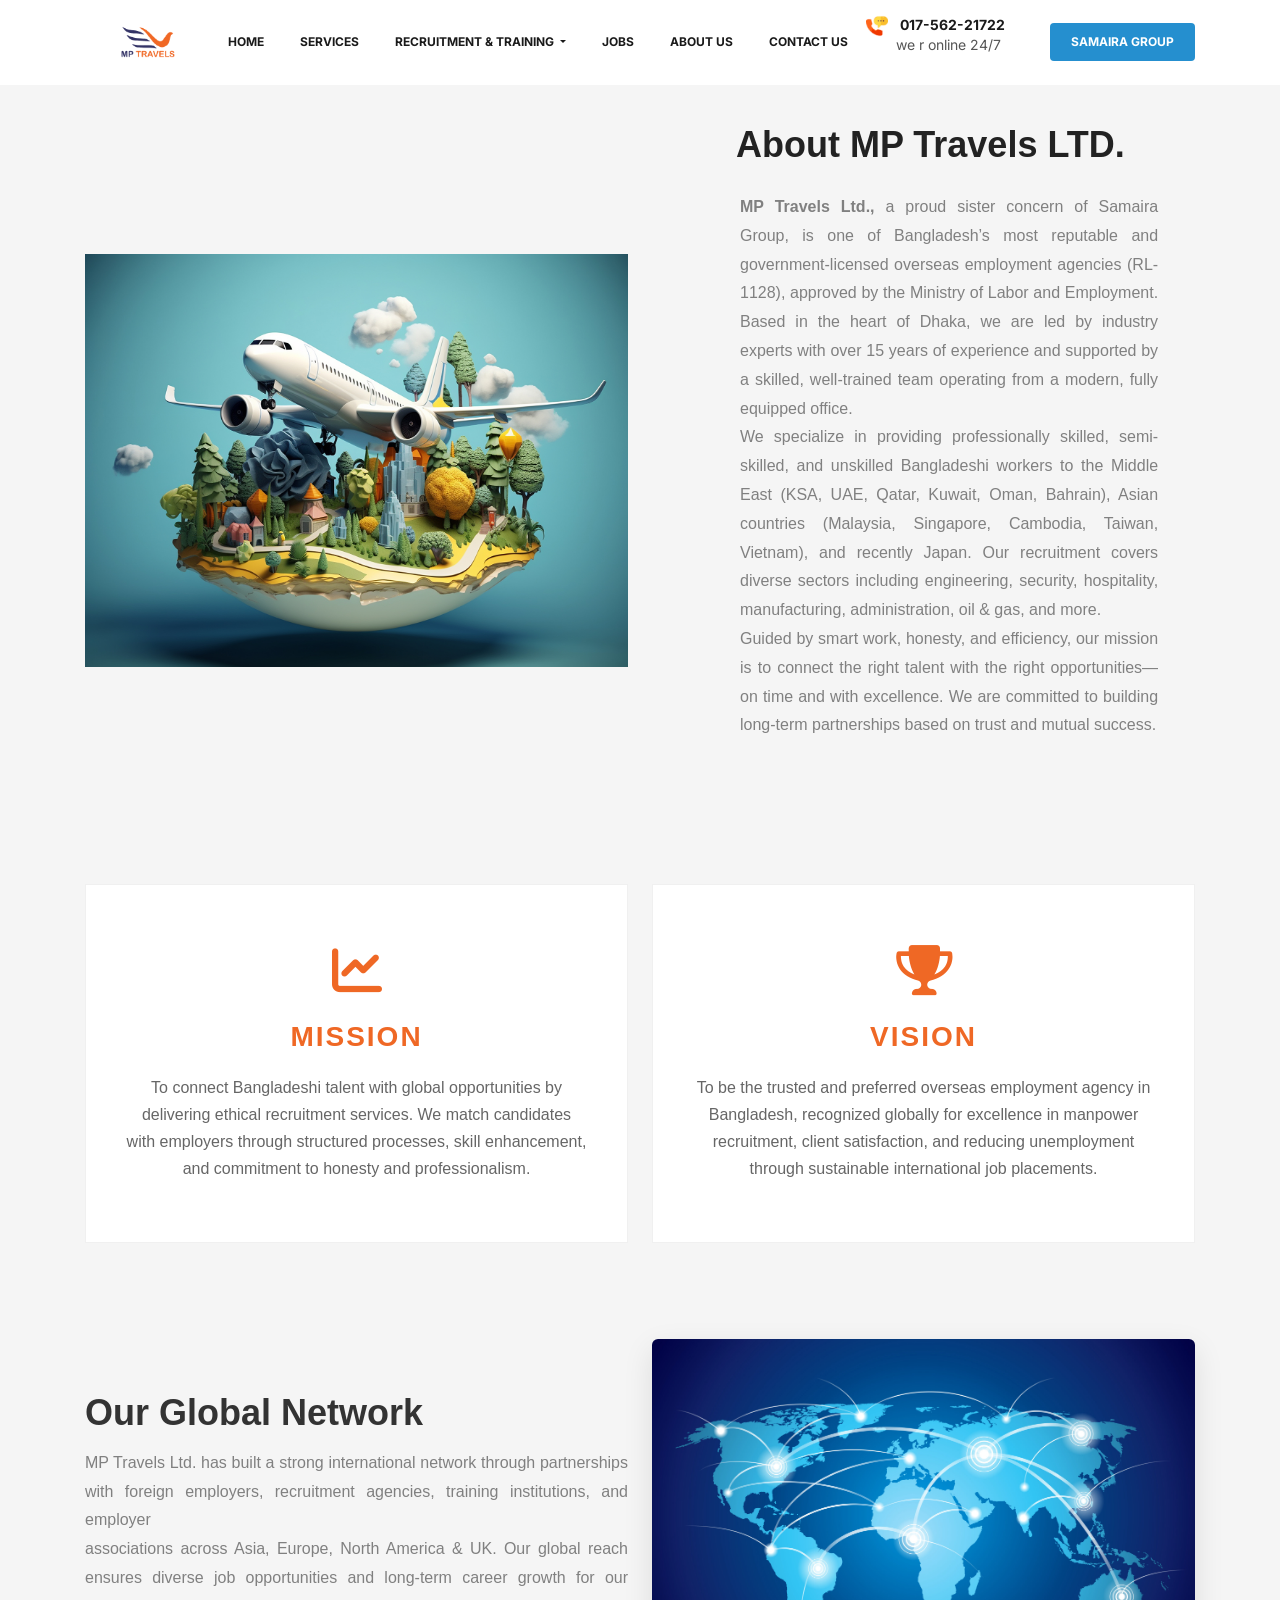
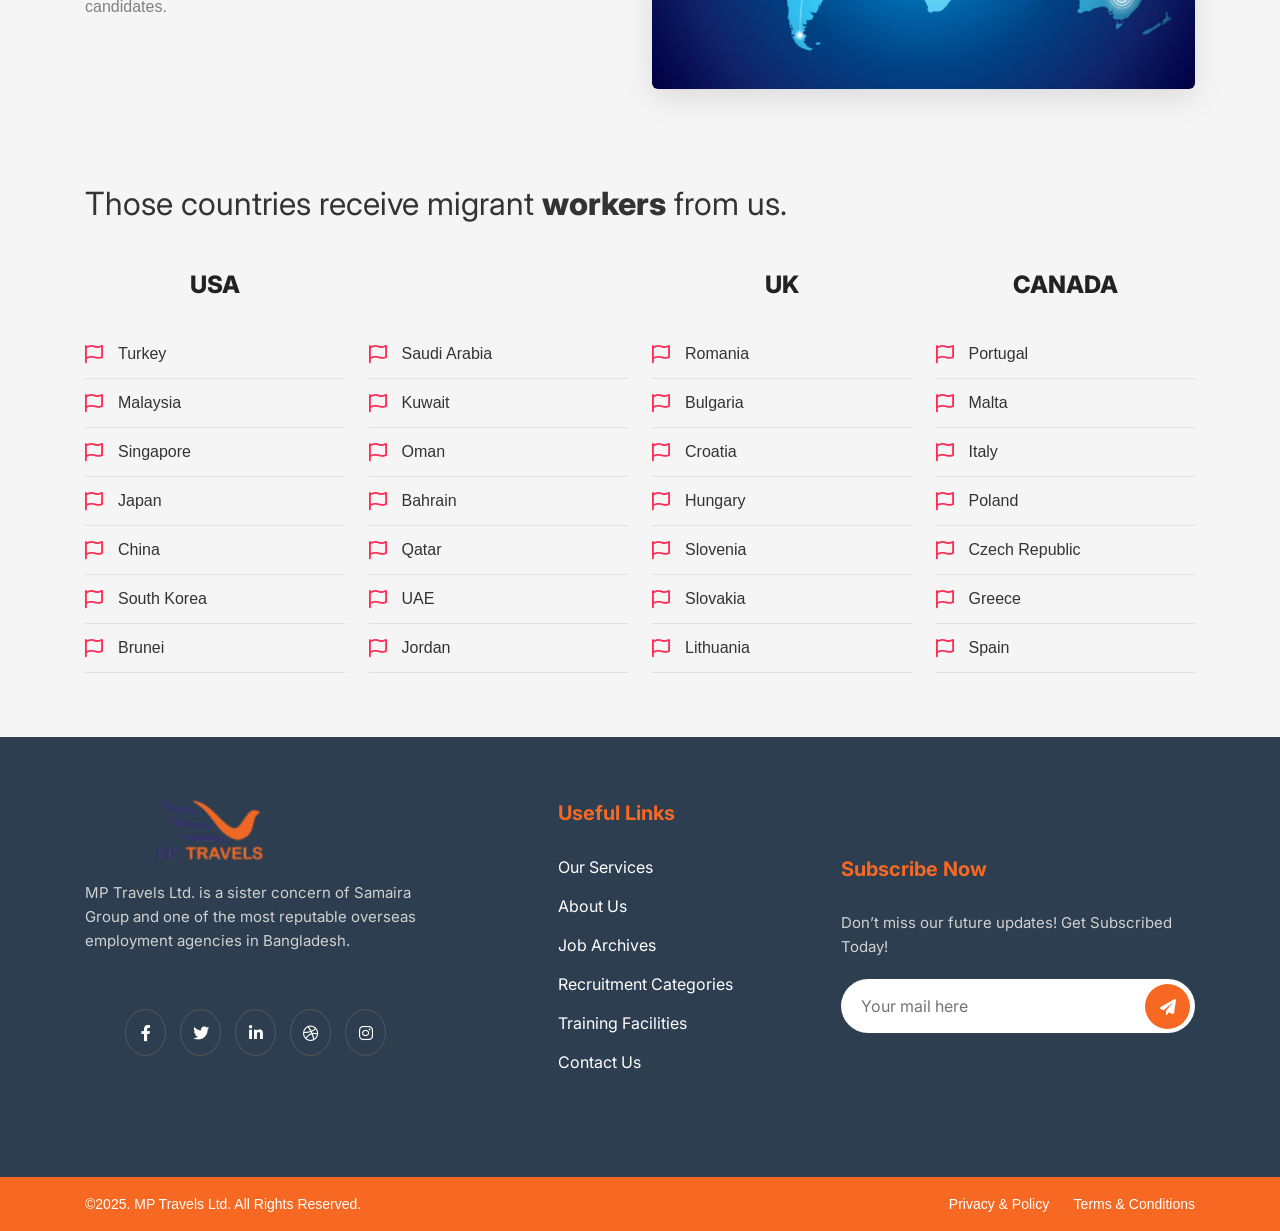
<file: about.html>
<!DOCTYPE html>
<html>
   <head>
      <meta charset="utf-8">
      <meta name="viewport" content="width=device-width, initial-scale=1">
      <title>Home_Page</title>
      <link href="https://cdn.jsdelivr.net/npm/bootstrap@5.0.2/dist/css/bootstrap.min.css" rel="stylesheet" integrity="sha384-EVSTQN3/azprG1Anm3QDgpJLIm9Nao0Yz1ztcQTwFspd3yD65VohhpuuCOmLASjC" crossorigin="anonymous">
      <link rel="stylesheet" href="https://cdnjs.cloudflare.com/ajax/libs/OwlCarousel2/2.3.4/assets/owl.carousel.min.css">
      <link rel="stylesheet" href="https://cdnjs.cloudflare.com/ajax/libs/OwlCarousel2/2.3.4/assets/owl.theme.default.min.css">
      <link rel="stylesheet" type="text/css" href="css/style.css">
      <link rel="stylesheet" type="text/css" href="css/responsive.css">
      <link rel="stylesheet" href="https://cdnjs.cloudflare.com/ajax/libs/font-awesome/6.0.0/css/all.min.css">
      <link rel="preconnect" href="https://fonts.googleapis.com">
      <link rel="preconnect" href="https://fonts.gstatic.com" crossorigin>
      <link href="https://fonts.googleapis.com/css2?family=Inter:wght@400;600;700;800&display=swap" rel="stylesheet">
   </head>
   <body>
      <div class="header" id="mainHeader">
   <div class="container">
      <div class="header-top">
         <nav class="navbar navbar-expand-xl navbar-light p-0">
            <div class="container-fluid p-0 align-items-center">
               
               <div class="logo">
                  <img src="images/LOGO-ALL-03-1.png" alt="Logo">
               </div>

               <button class="navbar-toggler ms-auto" type="button" data-bs-toggle="collapse" data-bs-target="#myCustomNavbar" aria-controls="myCustomNavbar" aria-expanded="false" aria-label="Toggle navigation">
                  <span class="navbar-toggler-icon"></span>
               </button>

               <div class="collapse navbar-collapse" id="myCustomNavbar">
                  <div class="nev-bar mx-auto">
                     <ul class="navbar-nav">
                        <li class="nav-item"><a class="nav-link" href="index.html">home</a></li>
                        <li class="nav-item"><a class="nav-link" href="service.html">services</a></li>
                        
                        <li class="nav-item dropdown">
                           <a class="nav-link dropdown-toggle" href="#" id="recruitmentDropdown" role="button" data-bs-toggle="dropdown" aria-expanded="false">
                              RECRUITMENT & TRAINING
                           </a>
                           <ul class="dropdown-menu" aria-labelledby="recruitmentDropdown">
                              <li><a class="dropdown-item" href="RECRUITMENT_CRITERIA.html">Recruitment Criteria</a></li>
                              <li><a class="dropdown-item" href="RECRUITMENT_PROCESS.html">Recruitment Process</a></li>
                              <li><a class="dropdown-item" href="CATEGORIES.html">Recruitment Categories</a></li>
                              <li><a class="dropdown-item" href="tranning.html">Training Facilities</a></li>
                           </ul>
                        </li>
                        
                        <li class="nav-item"><a class="nav-link" href="job.html">jobs</a></li>
                        <li class="nav-item"><a class="nav-link" href="about.html">about us</a></li>
                        <li class="nav-item"><a class="nav-link" href="contact.html">contact us</a></li>
                     </ul>
                  </div>

                  <div class="icon-number my-2 my-xl-0">
                     <img src="images/phone-32x32.png" alt="Phone">
                     <a href="#">017-562-21722</a>
                     <p>we r online 24/7</p>
                  </div>

                  <div class="group_section ms-xl-3">
                     <a href="#">Samaira Group</a>
                  </div>
               </div>

            </div>
         </nav>
      </div>
   </div>
</div>
      <section class="about-section">
         <div class="container">
            <div class="row">
               <div class="col-sm-6">
                  <div class=" MP-Travels-image ">
                     <img src="images/3d-travel-icon-with-airplane.jpg">
                  </div>
               </div>
               <div class="col-sm-6">
                  <div class="about-tittle">
                     <h1>About MP Travels LTD.</h1>
                     <p><span>MP Travels Ltd.,</span> a proud sister concern of Samaira Group, is one of Bangladesh’s most reputable and government-licensed overseas employment agencies (RL-1128), approved by the Ministry of Labor and Employment. Based in the heart of Dhaka, we are led by industry experts with over 15 years of experience and supported by a skilled, well-trained team operating from a modern, fully equipped office.<br>
                        We specialize in providing professionally skilled, semi-skilled, and unskilled Bangladeshi workers to the Middle East (KSA, UAE, Qatar, Kuwait, Oman, Bahrain), Asian countries (Malaysia, Singapore, Cambodia, Taiwan, Vietnam), and recently Japan. Our recruitment covers diverse sectors including engineering, security, hospitality, manufacturing, administration, oil & gas, and more.<br>Guided by smart work, honesty, and efficiency, our mission is to connect the right talent with the right opportunities—on time and with excellence. We are committed to building long-term partnerships based on trust and mutual success.
                     </p>
                  </div>
               </div>
            </div>
         </div>
      </section>
      <section class="mission-vision-section py-5">
         <div class="container">
            <div class="row g-4">
               <div class="col-md-6">
                  <div class="mv-card text-center">
                     <div class="mv-icon-box">
                        <i class="fas fa-chart-line"></i> 
                     </div>
                     <h2>MISSION</h2>
                     <p>To connect Bangladeshi talent with global opportunities by delivering ethical recruitment services. We match candidates with employers through structured processes, skill enhancement, and commitment to honesty and professionalism.</p>
                  </div>
               </div>
               <div class="col-md-6">
                  <div class="mv-card text-center">
                     <div class="mv-icon-box">
                        <i class="fas fa-trophy"></i> 
                     </div>
                     <h2>VISION</h2>
                     <p>To be the trusted and preferred overseas employment agency in Bangladesh, recognized globally for excellence in manpower recruitment, client satisfaction, and reducing unemployment through sustainable international job placements.</p>
                  </div>
               </div>
            </div>
         </div>
      </section>
      <section class="global-network-section py-5">
         <div class="container">
            <div class="row align-items-center">
               <div class="col-md-6 order-2 order-md-1">
                  <div class="network-content">
                     <h1>Our Global Network</h1>
                     <div class="about-divider"></div>
                     <p>MP Travels Ltd. has built a strong international network through partnerships with foreign employers, recruitment agencies, training institutions, and employer<br>associations across Asia, Europe, North America & UK. Our global reach ensures diverse job opportunities and long-term career growth for our candidates.</p>
                  </div>
               </div>
               <div class="col-md-6 order-1 order-md-2">
                  <div class="network-image text-center">
                     <img src="images/1968-scaled.jpg" class="img-fluid rounded" alt="Global Network Map">
                  </div>
               </div>
            </div>
         </div>
      </section>
      <section class="countries-section py-5">
         <div class="container">
            <div class="section-title">
               <h2>Those countries receive migrant <b>workers</b> from us.</h2>
               <div class="about-divider"></div>
            </div>
            <div class="row g-4 mt-4">
               <div class="col-lg-3 col-md-6">
                  <h3 class="country-group-title">USA</h3>
                  <ul class="country-list">
                     <li><i class="far fa-flag"></i> Turkey</li>
                     <li><i class="far fa-flag"></i> Malaysia</li>
                     <li><i class="far fa-flag"></i> Singapore</li>
                     <li><i class="far fa-flag"></i> Japan</li>
                     <li><i class="far fa-flag"></i> China</li>
                     <li><i class="far fa-flag"></i> South Korea</li>
                     <li><i class="far fa-flag"></i> Brunei</li>
                  </ul>
               </div>
               <div class="col-lg-3 col-md-6">
                  <h3 class="country-group-title invisible">Other</h3>
                  <ul class="country-list">
                     <li><i class="far fa-flag"></i> Saudi Arabia</li>
                     <li><i class="far fa-flag"></i> Kuwait</li>
                     <li><i class="far fa-flag"></i> Oman</li>
                     <li><i class="far fa-flag"></i> Bahrain</li>
                     <li><i class="far fa-flag"></i> Qatar</li>
                     <li><i class="far fa-flag"></i> UAE</li>
                     <li><i class="far fa-flag"></i> Jordan</li>
                  </ul>
               </div>
               <div class="col-lg-3 col-md-6">
                  <h3 class="country-group-title">UK</h3>
                  <ul class="country-list">
                     <li><i class="far fa-flag"></i> Romania</li>
                     <li><i class="far fa-flag"></i> Bulgaria</li>
                     <li><i class="far fa-flag"></i> Croatia</li>
                     <li><i class="far fa-flag"></i> Hungary</li>
                     <li><i class="far fa-flag"></i> Slovenia</li>
                     <li><i class="far fa-flag"></i> Slovakia</li>
                     <li><i class="far fa-flag"></i> Lithuania</li>
                  </ul>
               </div>
               <div class="col-lg-3 col-md-6">
                  <h3 class="country-group-title">CANADA</h3>
                  <ul class="country-list">
                     <li><i class="far fa-flag"></i> Portugal</li>
                     <li><i class="far fa-flag"></i> Malta</li>
                     <li><i class="far fa-flag"></i> Italy</li>
                     <li><i class="far fa-flag"></i> Poland</li>
                     <li><i class="far fa-flag"></i> Czech Republic</li>
                     <li><i class="far fa-flag"></i> Greece</li>
                     <li><i class="far fa-flag"></i> Spain</li>
                  </ul>
               </div>
            </div>
         </div>
      </section>
      <section class="footer-top-section">
         <div class="container">
            <div class="row">
               <div class="col-md-4 mb-4">
                  <div class="footer-logo mb-3">
                     <img src="images/LOGO-ALL-03-1.png" alt="MP Travels">
                  </div>
                  <p class="footer-top-text">
                     MP Travels Ltd. is a sister concern of Samaira Group and one of the most reputable overseas employment agencies in Bangladesh.
                  </p>
                  <div class="social-icons">
                     <a href="#"><i class="fab fa-facebook-f"></i></a>
                     <a href="#"><i class="fab fa-twitter"></i></a>
                     <a href="#"><i class="fab fa-linkedin-in"></i></a>
                     <a href="#"><i class="fa-brands fa-dribbble"></i></a>
                     <a href="#"><i class="fab fa-instagram"></i></a>
                  </div>
               </div>
               <div class="col-md-3 mb-4 offset-md-1">
                  <h5 class="footer-top-title">Useful Links</h5>
                  <ul class="list-unstyled footer-top-links">
                     <li><a href="service.html">Our Services</a></li>
                     <li><a href="about.html">About Us</a></li>
                     <li><a href="job.html">Job Archives</a></li>
                     <li><a href="RECRUITMENT_CRITERIA.html">Recruitment Categories</a></li>
                     <li><a href="tranning.html">Training Facilities</a></li>
                     <li><a href="contact.html">Contact Us</a></li>
                  </ul>
               </div>
               <div class="col-md-4 mb-4">
                  <h5 class="footer-top-title">Subscribe Now</h5>
                  <p class="footer-top-text">Don’t miss our future updates! Get Subscribed Today!</p>
                  <div class="subscribe-form">
                     <input type="email" placeholder="Your mail here">
                     <button type="submit"><i class="fas fa-paper-plane"></i></button>
                  </div>
               </div>
            </div>
         </div>
      </section>
      <section class="footer-bottom">
         <div class="container">
            <div class="row align-items-center">
               <div class="col-sm-6 text-start">
                  <span class="copyright-text">©2025. MP Travels Ltd. All Rights Reserved.</span>
               </div>
               <div class="col-sm-6 text-end">
                  <div class="bottom-links">
                     <a href="#">Privacy & Policy</a>
                     <span class="separator"></span> <a href="#">Terms & Conditions</a>
                  </div>
               </div>
            </div>
         </div>
      </section>
      <script src="https://cdn.jsdelivr.net/npm/bootstrap@5.0.2/dist/js/bootstrap.bundle.min.js" integrity="sha384-MrcW6ZMFYlzcLA8Nl+NtUVF0sA7MsXsP1UyJoMp4YLEuNSfAP+JcXn/tWtIaxVXM" crossorigin="anonymous"></script>
      <script src="https://code.jquery.com/jquery-3.6.0.min.js"></script>
      <script src="https://cdnjs.cloudflare.com/ajax/libs/OwlCarousel2/2.3.4/owl.carousel.min.js"></script>
      <script src="js/custom.js"></script>
   </body>
</html>
</file>
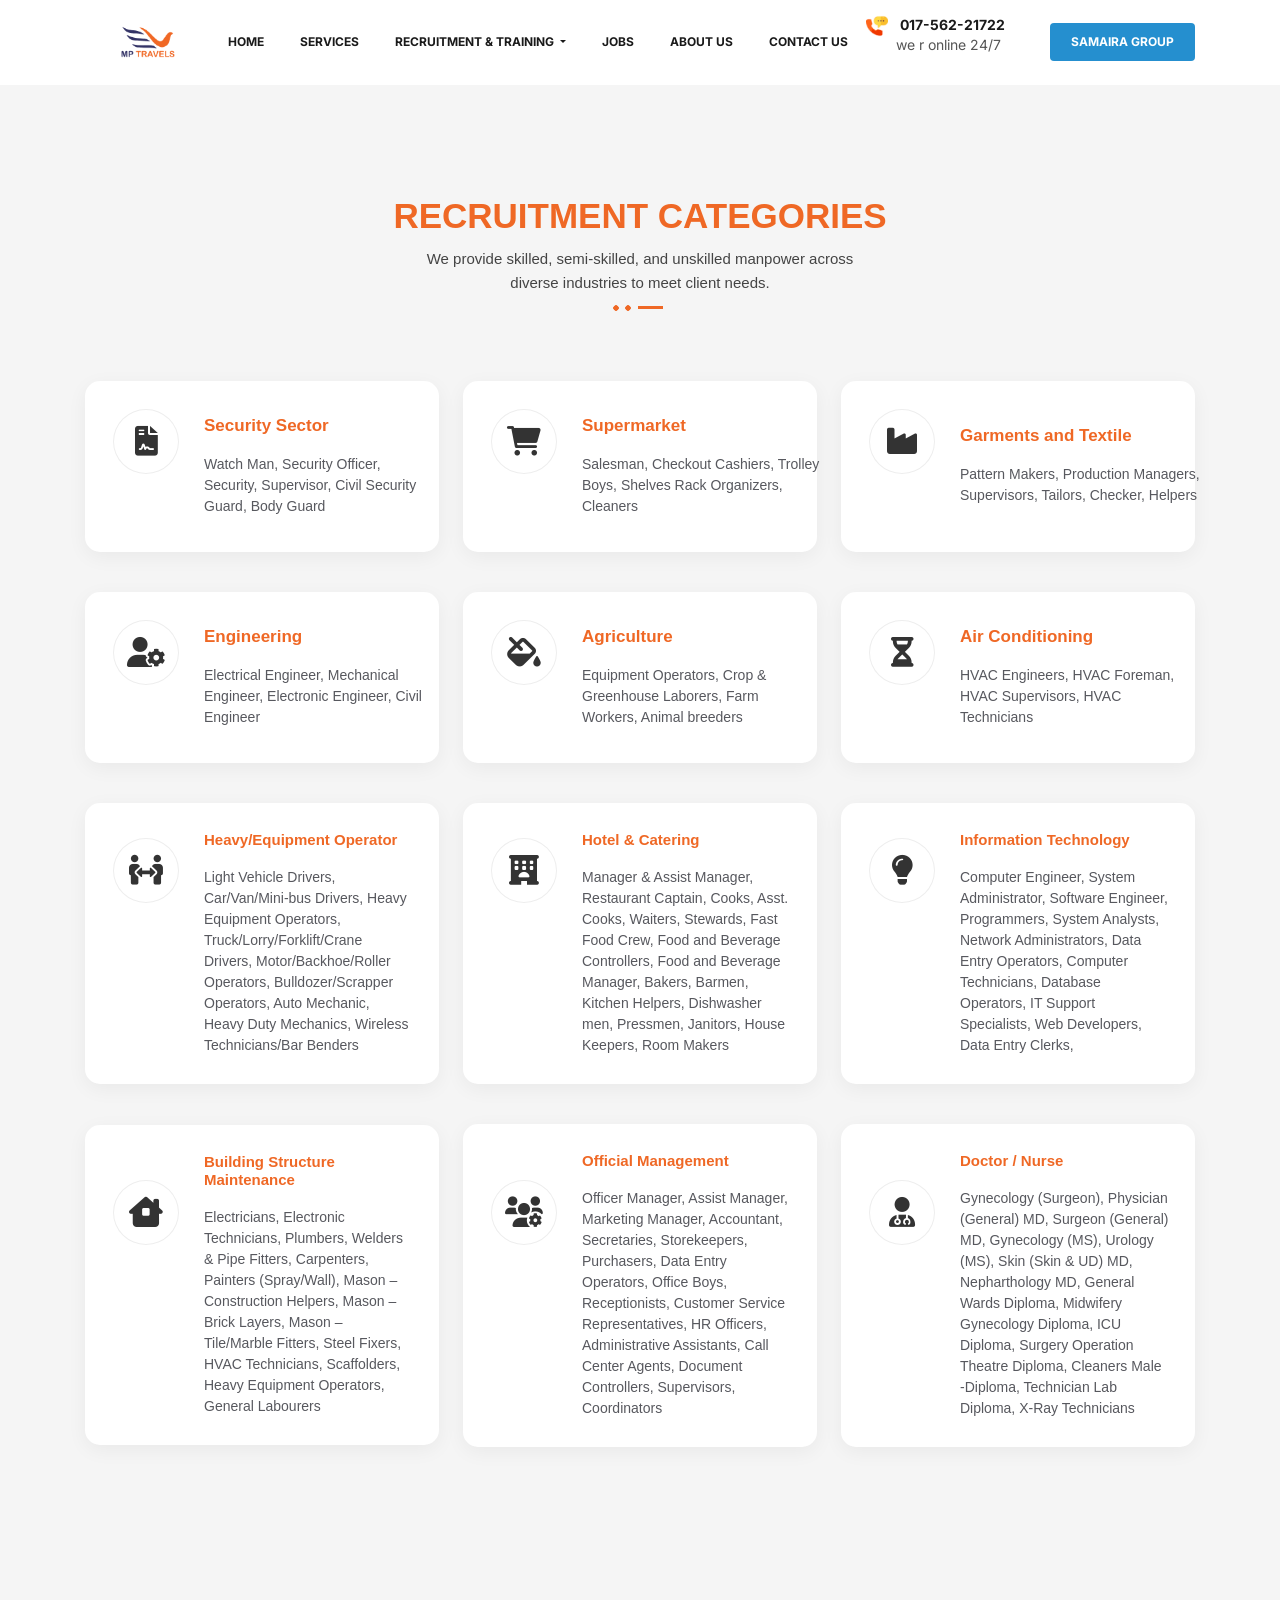
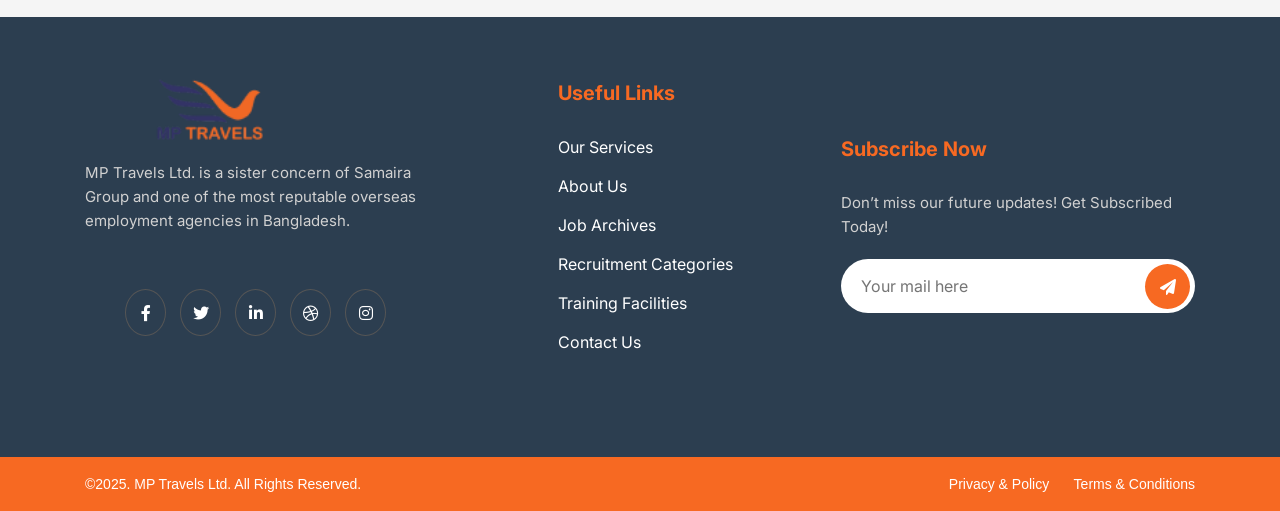
<file: CATEGORIES.html>
<!DOCTYPE html>
<html>
   <head>
      <meta charset="utf-8">
      <meta name="viewport" content="width=device-width, initial-scale=1">
      <title>Home_Page</title>
      <link href="https://cdn.jsdelivr.net/npm/bootstrap@5.0.2/dist/css/bootstrap.min.css" rel="stylesheet" integrity="sha384-EVSTQN3/azprG1Anm3QDgpJLIm9Nao0Yz1ztcQTwFspd3yD65VohhpuuCOmLASjC" crossorigin="anonymous">
      <link rel="stylesheet" href="https://cdnjs.cloudflare.com/ajax/libs/OwlCarousel2/2.3.4/assets/owl.carousel.min.css">
      <link rel="stylesheet" href="https://cdnjs.cloudflare.com/ajax/libs/OwlCarousel2/2.3.4/assets/owl.theme.default.min.css">
      <link rel="stylesheet" type="text/css" href="css/style.css">
      <link rel="stylesheet" type="text/css" href="css/responsive.css">
      <link rel="stylesheet" href="https://cdnjs.cloudflare.com/ajax/libs/font-awesome/6.0.0/css/all.min.css">
      <link rel="preconnect" href="https://fonts.googleapis.com">
      <link rel="preconnect" href="https://fonts.gstatic.com" crossorigin>
      <link href="https://fonts.googleapis.com/css2?family=Inter:wght@400;600;700;800&display=swap" rel="stylesheet">
   </head>
   <body>
      <div class="header" id="mainHeader">
   <div class="container">
      <div class="header-top">
         <nav class="navbar navbar-expand-xl navbar-light p-0">
            <div class="container-fluid p-0 align-items-center">
               
               <div class="logo">
                  <img src="images/LOGO-ALL-03-1.png" alt="Logo">
               </div>

               <button class="navbar-toggler ms-auto" type="button" data-bs-toggle="collapse" data-bs-target="#myCustomNavbar" aria-controls="myCustomNavbar" aria-expanded="false" aria-label="Toggle navigation">
                  <span class="navbar-toggler-icon"></span>
               </button>

               <div class="collapse navbar-collapse" id="myCustomNavbar">
                  <div class="nev-bar mx-auto">
                     <ul class="navbar-nav">
                        <li class="nav-item"><a class="nav-link" href="index.html">home</a></li>
                        <li class="nav-item"><a class="nav-link" href="service.html">services</a></li>
                        
                        <li class="nav-item dropdown">
                           <a class="nav-link dropdown-toggle" href="#" id="recruitmentDropdown" role="button" data-bs-toggle="dropdown" aria-expanded="false">
                              RECRUITMENT & TRAINING
                           </a>
                           <ul class="dropdown-menu" aria-labelledby="recruitmentDropdown">
                              <li><a class="dropdown-item" href="RECRUITMENT_CRITERIA.html">Recruitment Criteria</a></li>
                              <li><a class="dropdown-item" href="RECRUITMENT_PROCESS.html">Recruitment Process</a></li>
                              <li><a class="dropdown-item" href="CATEGORIES.html">Recruitment Categories</a></li>
                              <li><a class="dropdown-item" href="tranning.html">Training Facilities</a></li>
                           </ul>
                        </li>
                        
                        <li class="nav-item"><a class="nav-link" href="job.html">jobs</a></li>
                        <li class="nav-item"><a class="nav-link" href="about.html">about us</a></li>
                        <li class="nav-item"><a class="nav-link" href="contact.html">contact us</a></li>
                     </ul>
                  </div>

                  <div class="icon-number my-2 my-xl-0">
                     <img src="images/phone-32x32.png" alt="Phone">
                     <a href="#">017-562-21722</a>
                     <p>we r online 24/7</p>
                  </div>

                  <div class="group_section ms-xl-3">
                     <a href="#">Samaira Group</a>
                  </div>
               </div>

            </div>
         </nav>
      </div>
   </div>
</div>
      <section class="Categories-section">
         <div class="container">
            <div class="Categories-tittle">
               <h1>RECRUITMENT CATEGORIES</h1>
               <p class="Categories-text">We provide skilled, semi-skilled, and unskilled manpower across diverse industries to meet client needs.</p>
            </div>
         </div>
      </section>
      <section class="RECRUITMENT-section">
         <div class="container">
            <div class="row">
               <div class="col-md-4">
                  <div class="category-card">
                     <div class="icon-wrapper">
                        <i class="fas fa-file-contract"></i> 
                     </div>
                     <div class="content-text">
                        <h3>Security Sector</h3>
                        <p>Watch Man, Security Officer, Security, Supervisor, Civil Security Guard, Body Guard</p>
                     </div>
                  </div>
               </div>
               <div class="col-md-4">
                  <div class="category-card">
                     <div class="icon-wrapper">
                        <i class="fas fa-shopping-cart"></i>
                     </div>
                     <div class="supermarkets-text">
                        <h3>Supermarket</h3>
                        <p>Salesman, Checkout Cashiers, Trolley Boys,  Shelves Rack Organizers, Cleaners</p>
                     </div>
                  </div>
               </div>
               <div class="col-md-4">
                  <div class="category-card">
                     <div class="icon-wrapper">
                        <i class="fas fa-industry"></i>
                     </div>
                     <div class="supermarkets-text">
                        <h3>Garments and Textile</h3>
                        <p>Pattern Makers, Production Managers, Supervisors, Tailors, Checker, Helpers</p>
                     </div>
                  </div>
               </div>
            </div>
            <div class="row">
               <div class="col-md-4">
                  <div class="category-card">
                     <div class="icon-wrapper">
                        <i class="fas fa-user-cog"></i>
                     </div>
                     <div class="Engineering-text">
                        <h3>Engineering</h3>
                        <p>Electrical Engineer, Mechanical Engineer, Electronic Engineer, Civil Engineer</p>
                     </div>
                  </div>
               </div>
               <div class="col-md-4">
                  <div class="category-card">
                     <div class="icon-wrapper">
                        <i class="fas fa-fill-drip"></i>
                     </div>
                     <div class="Engineering-text">
                        <h3>Agriculture</h3>
                        <p>Equipment Operators, Crop & Greenhouse Laborers, Farm Workers, Animal breeders</p>
                     </div>
                  </div>
               </div>
               <div class="col-md-4">
                  <div class="category-card">
                     <div class="icon-wrapper">
                        <i class="fas fa-hourglass-half"></i>
                     </div>
                     <div class="air-condition-text">
                        <h3> Air Conditioning </h3>
                        <p> HVAC Engineers, HVAC Foreman, HVAC Supervisors, HVAC Technicians</p>
                     </div>
                  </div>
               </div>
            </div>
            <div class="row">
               <div class="col-md-4">
                  <div class="category-card">
                     <div class="icon-wrapper-2">
                        <i class="fa-solid fa-people-arrows"></i>
                     </div>
                     <div class="Equipment-text">
                        <h3>
                           Heavy/Equipment Operator
                        </h3>
                        <p>Light Vehicle Drivers,  Car/Van/Mini-bus Drivers, Heavy Equipment Operators, Truck/Lorry/Forklift/Crane Drivers, Motor/Backhoe/Roller Operators, Bulldozer/Scrapper Operators, Auto Mechanic,
                           Heavy Duty Mechanics, Wireless Technicians/Bar Benders
                        </p>
                     </div>
                  </div>
               </div>
               <div class="col-md-4">
                  <div class="category-card">
                     <div class="icon-wrapper-2">
                        <i class="fa-solid fa-hotel"></i>
                     </div>
                     <div class="Equipment-text">
                        <h3>
                           Hotel & Catering
                        </h3>
                        <p>Manager & Assist Manager, Restaurant Captain, Cooks, Asst. Cooks, Waiters,
                           Stewards, Fast Food Crew, Food and Beverage Controllers, Food and Beverage Manager, Bakers, Barmen, Kitchen Helpers,
                           Dishwasher men, Pressmen, Janitors, House Keepers, Room Makers
                        </p>
                     </div>
                  </div>
               </div>
               <div class="col-md-4">
                  <div class="category-card">
                     <div class="icon-wrapper-2">
                        <i class="fa-solid fa-lightbulb"></i>
                     </div>
                     <div class="Equipment-text">
                        <h3>
                           Information Technology                
                        </h3>
                        <p>Computer Engineer, System Administrator, Software Engineer, Programmers, System Analysts, Network Administrators, Data Entry Operators, Computer Technicians, Database Operators, IT Support Specialists, Web Developers, Data Entry Clerks,
                        </p>
                     </div>
                  </div>
               </div>
            </div>
            <div class="row">
               <div class="col-md-4">
                  <div class="category-card">
                     <div class="icon-wrapper-2">
                        <i class="fa-solid fa-house-chimney-window"></i>
                     </div>
                     <div class="Equipment-text">
                        <h3>
                           Building Structure Maintenance                 
                        </h3>
                        <p>Electricians, Electronic Technicians, Plumbers, Welders & Pipe Fitters, Carpenters, Painters (Spray/Wall), Mason – Construction Helpers, Mason – Brick Layers, Mason – Tile/Marble Fitters, Steel Fixers, HVAC Technicians, Scaffolders, Heavy Equipment Operators,
                           General Labourers
                        </p>
                     </div>
                  </div>
               </div>
               <div class="col-md-4">
                  <div class="category-card">
                     <div class="icon-wrapper-2">
                        <i class="fa-solid fa-users-gear"></i>
                     </div>
                     <div class="Equipment-text">
                        <h3>
                           Official Management                                        
                        </h3>
                        <p>Officer Manager, Assist Manager, Marketing Manager, Accountant, Secretaries, Storekeepers, Purchasers, Data Entry Operators, Office Boys, Receptionists, Customer Service Representatives, HR Officers, Administrative Assistants, Call Center Agents, Document Controllers, Supervisors,
                           Coordinators
                        </p>
                     </div>
                  </div>
               </div>
               <div class="col-md-4">
                  <div class="category-card">
                     <div class="icon-wrapper-2">
                        <i class="fa-solid fa-user-doctor"></i>
                     </div>
                     <div class="Equipment-text">
                        <h3>
                           Doctor / Nurse                
                        </h3>
                        <p>Gynecology (Surgeon), Physician (General) MD, Surgeon (General) MD, Gynecology (MS), Urology (MS), Skin (Skin & UD) MD, Nepharthology MD, General Wards Diploma, Midwifery Gynecology Diploma, ICU Diploma, Surgery Operation Theatre Diploma, Cleaners Male -Diploma, Technician Lab Diploma, X-Ray Technicians
                        </p>
                     </div>
                  </div>
               </div>
            </div>
         </div>
         </div>
      </section>
      <div class="markets-gap"></div>
<section class="footer-top-section">
         <div class="container">
            <div class="row">
               <div class="col-md-4 mb-4">
                  <div class="footer-logo mb-3">
                     <img src="images/LOGO-ALL-03-1.png" alt="MP Travels">
                  </div>
                  <p class="footer-top-text">
                     MP Travels Ltd. is a sister concern of Samaira Group and one of the most reputable overseas employment agencies in Bangladesh.
                  </p>
                  <div class="social-icons">
                     <a href="#"><i class="fab fa-facebook-f"></i></a>
                     <a href="#"><i class="fab fa-twitter"></i></a>
                     <a href="#"><i class="fab fa-linkedin-in"></i></a>
                     <a href="#"><i class="fa-brands fa-dribbble"></i></a>
                     <a href="#"><i class="fab fa-instagram"></i></a>
                  </div>
               </div>
               <div class="col-md-3 mb-4 offset-md-1">
                  <h5 class="footer-top-title">Useful Links</h5>
                  <ul class="list-unstyled footer-top-links">
                     <li><a href="service.html">Our Services</a></li>
                     <li><a href="about.html">About Us</a></li>
                     <li><a href="job.html">Job Archives</a></li>
                     <li><a href="RECRUITMENT_CRITERIA.html">Recruitment Categories</a></li>
                     <li><a href="tranning.html">Training Facilities</a></li>
                     <li><a href="contact.html">Contact Us</a></li>
                  </ul>
               </div>
               <div class="col-md-4 mb-4">
                  <h5 class="footer-top-title">Subscribe Now</h5>
                  <p class="footer-top-text">Don’t miss our future updates! Get Subscribed Today!</p>
                  <div class="subscribe-form">
                     <input type="email" placeholder="Your mail here">
                     <button type="submit"><i class="fas fa-paper-plane"></i></button>
                  </div>
               </div>
            </div>
         </div>
      </section>
      <section class="footer-bottom">
         <div class="container">
            <div class="row align-items-center">
               <div class="col-sm-6 text-start">
                  <span class="copyright-text">©2025. MP Travels Ltd. All Rights Reserved.</span>
               </div>
               <div class="col-sm-6 text-end">
                  <div class="bottom-links">
                     <a href="#">Privacy & Policy</a>
                     <span class="separator"></span> <a href="#">Terms & Conditions</a>
                  </div>
               </div>
            </div>
         </div>
      </section>
      <script src="https://cdn.jsdelivr.net/npm/bootstrap@5.0.2/dist/js/bootstrap.bundle.min.js" integrity="sha384-MrcW6ZMFYlzcLA8Nl+NtUVF0sA7MsXsP1UyJoMp4YLEuNSfAP+JcXn/tWtIaxVXM" crossorigin="anonymous"></script>
      <script src="https://code.jquery.com/jquery-3.6.0.min.js"></script>
      <script src="https://cdnjs.cloudflare.com/ajax/libs/OwlCarousel2/2.3.4/owl.carousel.min.js"></script>
      <script src="js/custom.js"></script>
   </body>
</html>
</file>
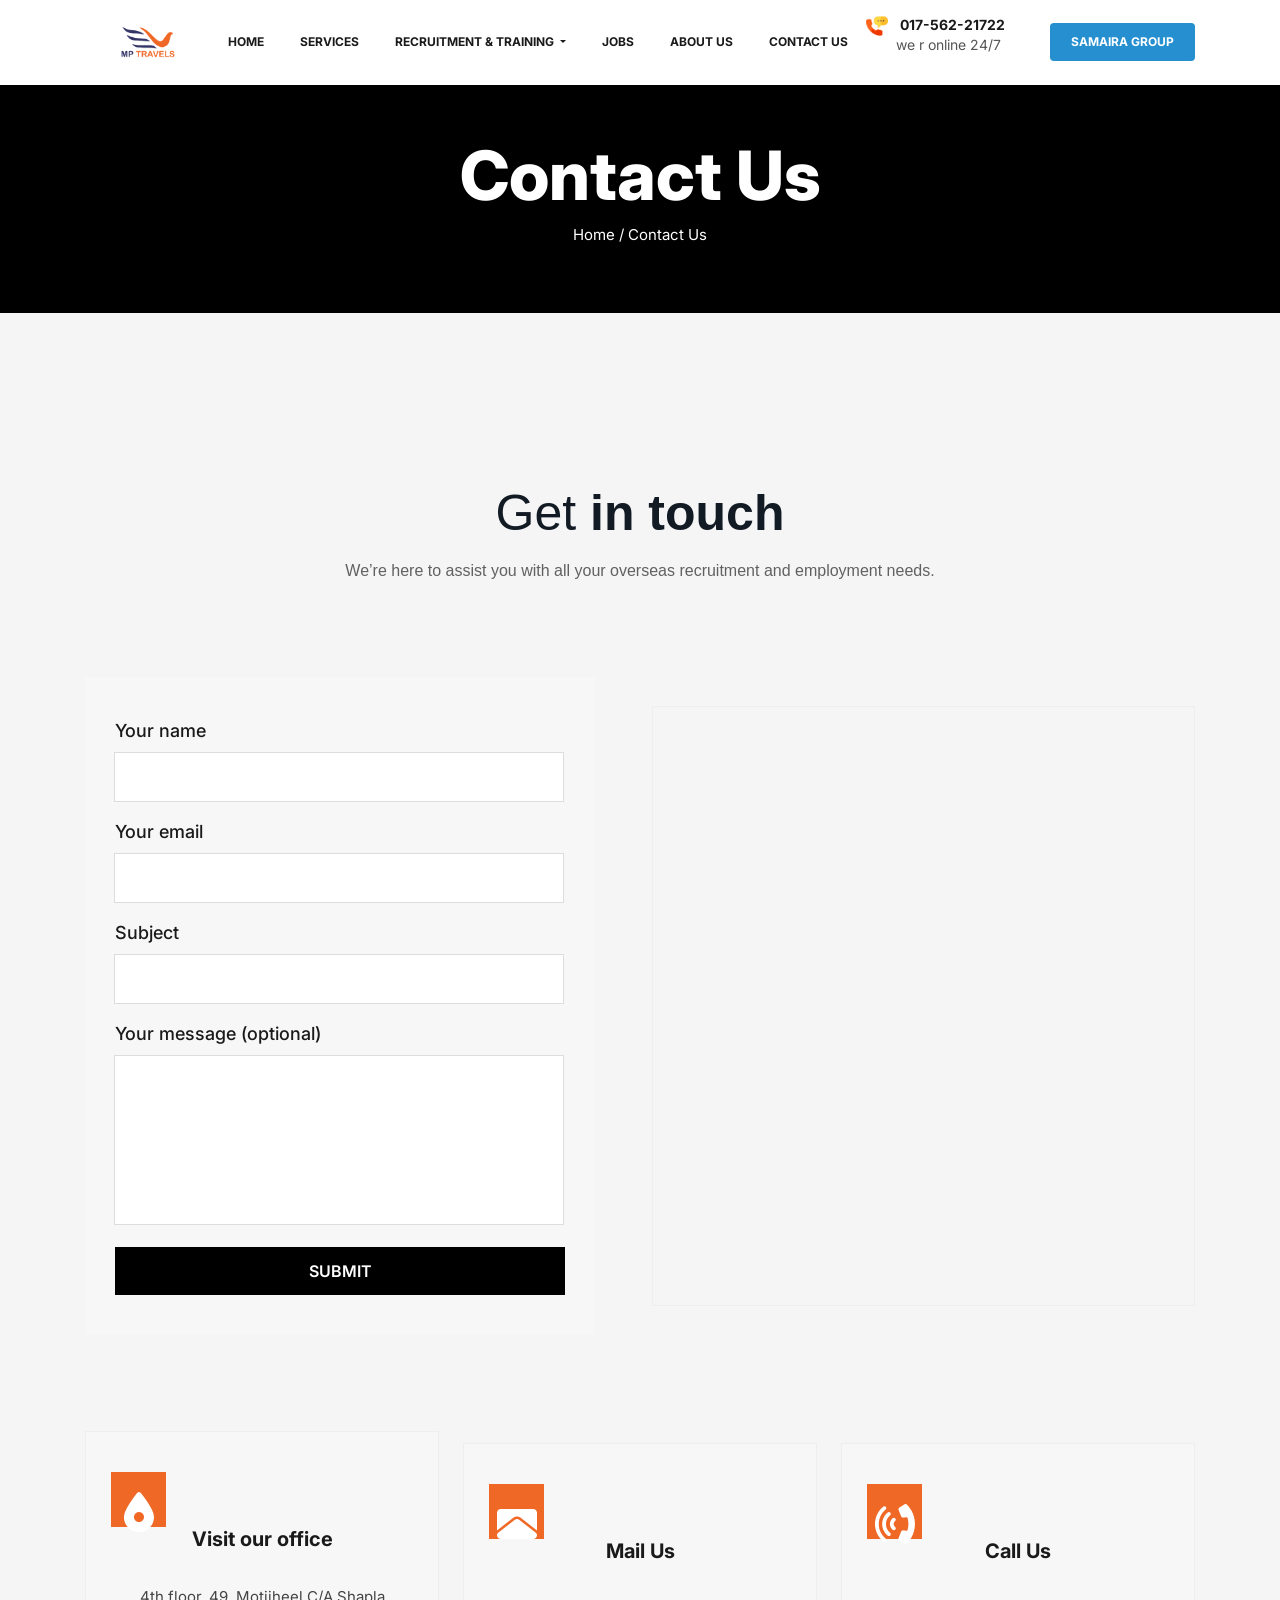
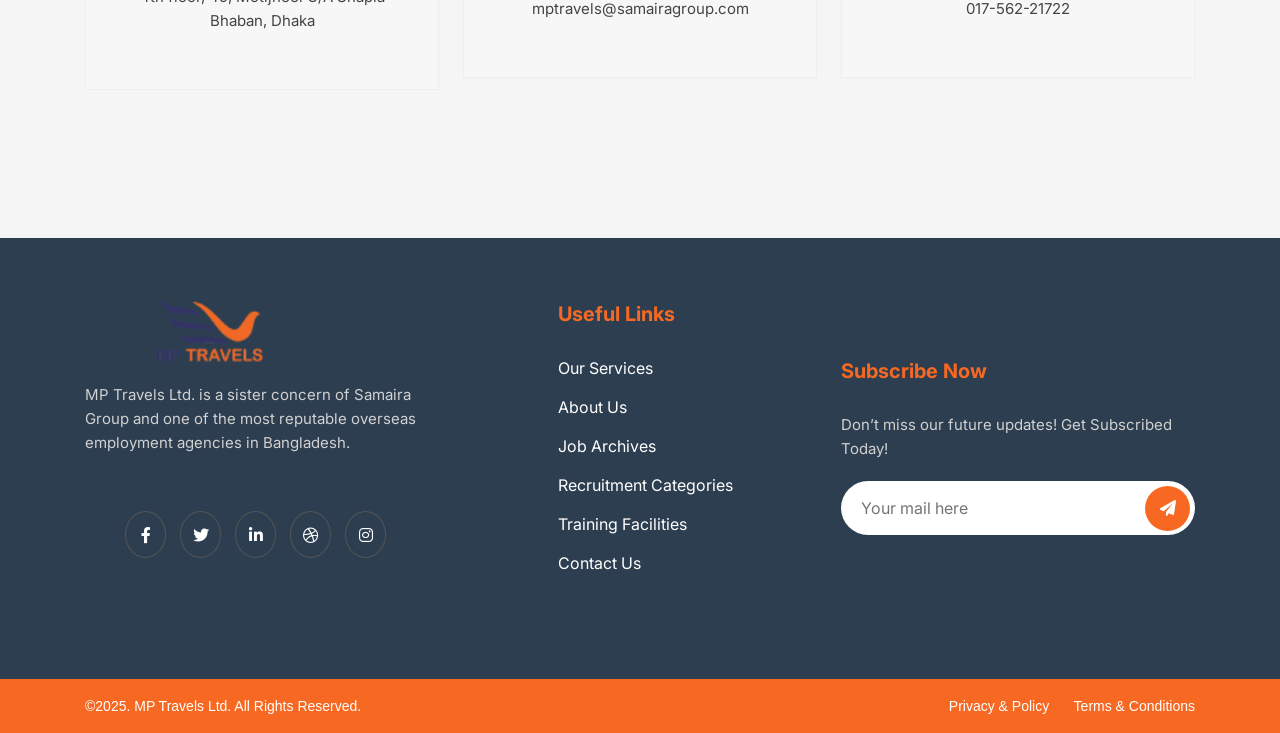
<file: contact.html>
<!DOCTYPE html>
<html>
   <head>
      <meta charset="utf-8">
      <meta name="viewport" content="width=device-width, initial-scale=1">
      <title>Home_Page</title>
      <link href="https://cdn.jsdelivr.net/npm/bootstrap@5.0.2/dist/css/bootstrap.min.css" rel="stylesheet" integrity="sha384-EVSTQN3/azprG1Anm3QDgpJLIm9Nao0Yz1ztcQTwFspd3yD65VohhpuuCOmLASjC" crossorigin="anonymous">
      <link rel="stylesheet" href="https://cdnjs.cloudflare.com/ajax/libs/OwlCarousel2/2.3.4/assets/owl.carousel.min.css">
      <link rel="stylesheet" href="https://cdnjs.cloudflare.com/ajax/libs/OwlCarousel2/2.3.4/assets/owl.theme.default.min.css">
      <link rel="stylesheet" type="text/css" href="css/style.css">
      <link rel="stylesheet" type="text/css" href="css/responsive.css">
      <link rel="stylesheet" href="https://cdnjs.cloudflare.com/ajax/libs/font-awesome/6.0.0/css/all.min.css">
      <link rel="preconnect" href="https://fonts.googleapis.com">
      <link rel="preconnect" href="https://fonts.gstatic.com" crossorigin>
      <link href="https://fonts.googleapis.com/css2?family=Inter:wght@400;600;700;800&display=swap" rel="stylesheet">
   </head>
   <body>
      <div class="header" id="mainHeader">
   <div class="container">
      <div class="header-top">
         <nav class="navbar navbar-expand-xl navbar-light p-0">
            <div class="container-fluid p-0 align-items-center">
               
               <div class="logo">
                  <img src="images/LOGO-ALL-03-1.png" alt="Logo">
               </div>

               <button class="navbar-toggler ms-auto" type="button" data-bs-toggle="collapse" data-bs-target="#myCustomNavbar" aria-controls="myCustomNavbar" aria-expanded="false" aria-label="Toggle navigation">
                  <span class="navbar-toggler-icon"></span>
               </button>

               <div class="collapse navbar-collapse" id="myCustomNavbar">
                  <div class="nev-bar mx-auto">
                     <ul class="navbar-nav">
                        <li class="nav-item"><a class="nav-link" href="index.html">home</a></li>
                        <li class="nav-item"><a class="nav-link" href="service.html">services</a></li>
                        
                        <li class="nav-item dropdown">
                           <a class="nav-link dropdown-toggle" href="#" id="recruitmentDropdown" role="button" data-bs-toggle="dropdown" aria-expanded="false">
                              RECRUITMENT & TRAINING
                           </a>
                           <ul class="dropdown-menu" aria-labelledby="recruitmentDropdown">
                              <li><a class="dropdown-item" href="RECRUITMENT_CRITERIA.html">Recruitment Criteria</a></li>
                              <li><a class="dropdown-item" href="RECRUITMENT_PROCESS.html">Recruitment Process</a></li>
                              <li><a class="dropdown-item" href="CATEGORIES.html">Recruitment Categories</a></li>
                              <li><a class="dropdown-item" href="tranning.html">Training Facilities</a></li>
                           </ul>
                        </li>
                        
                        <li class="nav-item"><a class="nav-link" href="job.html">jobs</a></li>
                        <li class="nav-item"><a class="nav-link" href="about.html">about us</a></li>
                        <li class="nav-item"><a class="nav-link" href="contact.html">contact us</a></li>
                     </ul>
                  </div>

                  <div class="icon-number my-2 my-xl-0">
                     <img src="images/phone-32x32.png" alt="Phone">
                     <a href="#">017-562-21722</a>
                     <p>we r online 24/7</p>
                  </div>

                  <div class="group_section ms-xl-3">
                     <a href="#">Samaira Group</a>
                  </div>
               </div>

            </div>
         </nav>
      </div>
   </div>
</div>

      <section class="contact-us-section">
         <div class="container">
            <div class="contact-tittle text-center">
               <h1>Contact Us</h1>
               <p><a href="home.html">Home</a> / Contact Us</p>
            </div>
         </div>
      </section>

      <div class="contact-gap"></div>

      <section class="get-in-touch-section">
         <div class="container">
            <div class="text-tittle text-center text-md-start">
               <h1>Get <span>in touch</span></h1>
               <div class="contact-para">
                  <p>We’re here to assist you with all your overseas recruitment and employment needs.</p>
               </div>
            </div>
         </div>
      </section>

      <div class="text-gap"></div>

      <section class="contact-map-section py-5">
         <div class="container">
            <div class="row g-4">
               <div class="col-12 col-lg-6">
                  <div class="contact-form-box">
                     <div class="input-group d-block mb-3">
                        <label class="d-block">Your name</label>
                        <input type="text" name="name" class="w-100">
                     </div>
                     <div class="input-group d-block mb-3">
                        <label class="d-block">Your email</label>
                        <input type="email" name="email" class="w-100">
                     </div>
                     <div class="input-group d-block mb-3">
                        <label class="d-block">Subject</label>
                        <input type="text" name="subject" class="w-100">
                     </div>
                     <div class="input-group d-block mb-3">
                        <label class="d-block">Your message (optional)</label>
                        <textarea name="message" rows="6" class="w-100"></textarea>
                     </div>
                     <button class="submit-btn w-100">Submit</button>
                  </div>
               </div>
               <!-- Map Column -->
               <div class="col-12 col-lg-6">
                  <div class="map-container">
                     <iframe class="w-100" style="min-height: 400px; border:0;"
                        src="https://www.google.com/maps/embed?pb=!1m18!1m12!1m3!1d14619.261899126466!2d90.394142!3d23.64682!2m3!1f0!2f0!3f0!3m2!1i1024!2i768!4f13.1!3m3!1m2!1s0x3755b0df1450a631%3A0x867041a7304e2221!2sKeraniganj!5e0!3m2!1sen!2sbd!4v1715260000000" allowfullscreen="" loading="lazy">
                     </iframe>
                  </div>
               </div>
            </div>
         </div>
      </section>

      <section class="info-section py-5">
         <div class="container">
            <div class="row text-center g-4">
               <div class="col-12 col-sm-6 col-md-4">
                  <div class="info-card">
                     <div class="icon-box"><i class="fa-solid fa-location-dot"></i></div>
                     <h3>Visit our office</h3>
                     <div class="divider mx-auto"></div>
                     <p>4th floor, 49, Motijheel C/A Shapla Bhaban, Dhaka</p>
                  </div>
               </div>
               <div class="col-12 col-sm-6 col-md-4">
                  <div class="info-card">
                     <div class="icon-box"><i class="fa-solid fa-envelope"></i></div>
                     <h3>Mail Us</h3>
                     <div class="divider mx-auto"></div>
                     <p>mptravels@samairagroup.com</p>
                  </div>
               </div>
               <div class="col-12 col-sm-12 col-md-4">
                  <div class="info-card">
                     <div class="icon-box"><i class="fa-solid fa-phone-volume"></i></div>
                     <h3>Call Us</h3>
                     <div class="divider mx-auto"></div>
                     <p>017-562-21722</p>
                  </div>
               </div>
            </div>
         </div>
      </section>

      <div class="last-gap"></div>

<section class="footer-top-section">
         <div class="container">
            <div class="row">
               <div class="col-md-4 mb-4">
                  <div class="footer-logo mb-3">
                     <img src="images/LOGO-ALL-03-1.png" alt="MP Travels">
                  </div>
                  <p class="footer-top-text">
                     MP Travels Ltd. is a sister concern of Samaira Group and one of the most reputable overseas employment agencies in Bangladesh.
                  </p>
                  <div class="social-icons">
                     <a href="#"><i class="fab fa-facebook-f"></i></a>
                     <a href="#"><i class="fab fa-twitter"></i></a>
                     <a href="#"><i class="fab fa-linkedin-in"></i></a>
                     <a href="#"><i class="fa-brands fa-dribbble"></i></a>
                     <a href="#"><i class="fab fa-instagram"></i></a>
                  </div>
               </div>
               <div class="col-md-3 mb-4 offset-md-1">
                  <h5 class="footer-top-title">Useful Links</h5>
                  <ul class="list-unstyled footer-top-links">
                     <li><a href="service.html">Our Services</a></li>
                     <li><a href="about.html">About Us</a></li>
                     <li><a href="job.html">Job Archives</a></li>
                     <li><a href="RECRUITMENT_CRITERIA.html">Recruitment Categories</a></li>
                     <li><a href="tranning.html">Training Facilities</a></li>
                     <li><a href="contact.html">Contact Us</a></li>
                  </ul>
               </div>
               <div class="col-md-4 mb-4">
                  <h5 class="footer-top-title">Subscribe Now</h5>
                  <p class="footer-top-text">Don’t miss our future updates! Get Subscribed Today!</p>
                  <div class="subscribe-form">
                     <input type="email" placeholder="Your mail here">
                     <button type="submit"><i class="fas fa-paper-plane"></i></button>
                  </div>
               </div>
            </div>
         </div>
      </section>
      <section class="footer-bottom">
         <div class="container">
            <div class="row align-items-center">
               <div class="col-sm-6 text-start">
                  <span class="copyright-text">©2025. MP Travels Ltd. All Rights Reserved.</span>
               </div>
               <div class="col-sm-6 text-end">
                  <div class="bottom-links">
                     <a href="#">Privacy & Policy</a>
                     <span class="separator"></span> <a href="#">Terms & Conditions</a>
                  </div>
               </div>
            </div>
         </div>
      </section>
      <script src="https://cdn.jsdelivr.net/npm/bootstrap@5.0.2/dist/js/bootstrap.bundle.min.js" integrity="sha384-MrcW6ZMFYlzcLA8Nl+NtUVF0sA7MsXsP1UyJoMp4YLEuNSfAP+JcXn/tWtIaxVXM" crossorigin="anonymous"></script>
      <script src="https://code.jquery.com/jquery-3.6.0.min.js"></script>
      <script src="https://cdnjs.cloudflare.com/ajax/libs/OwlCarousel2/2.3.4/owl.carousel.min.js"></script>
      <script src="js/custom.js"></script>
   </body>
</html>
</file>
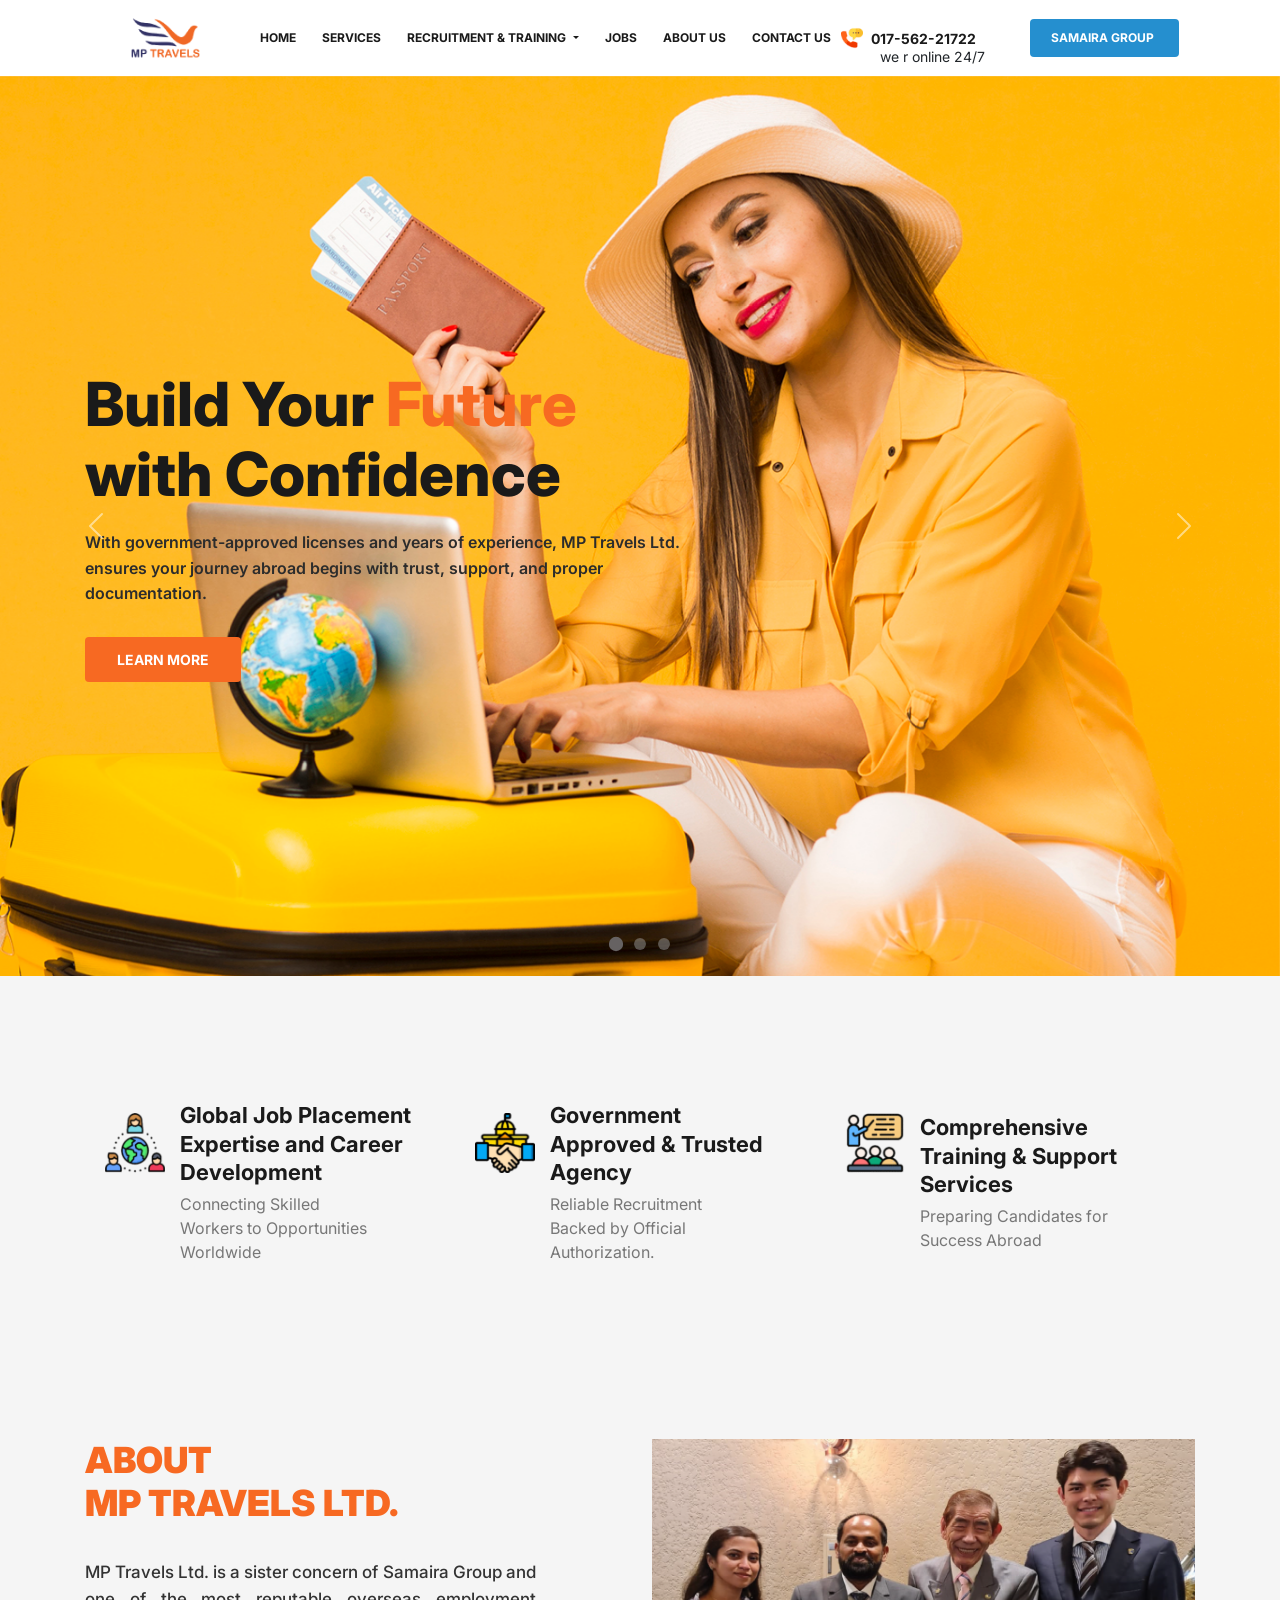
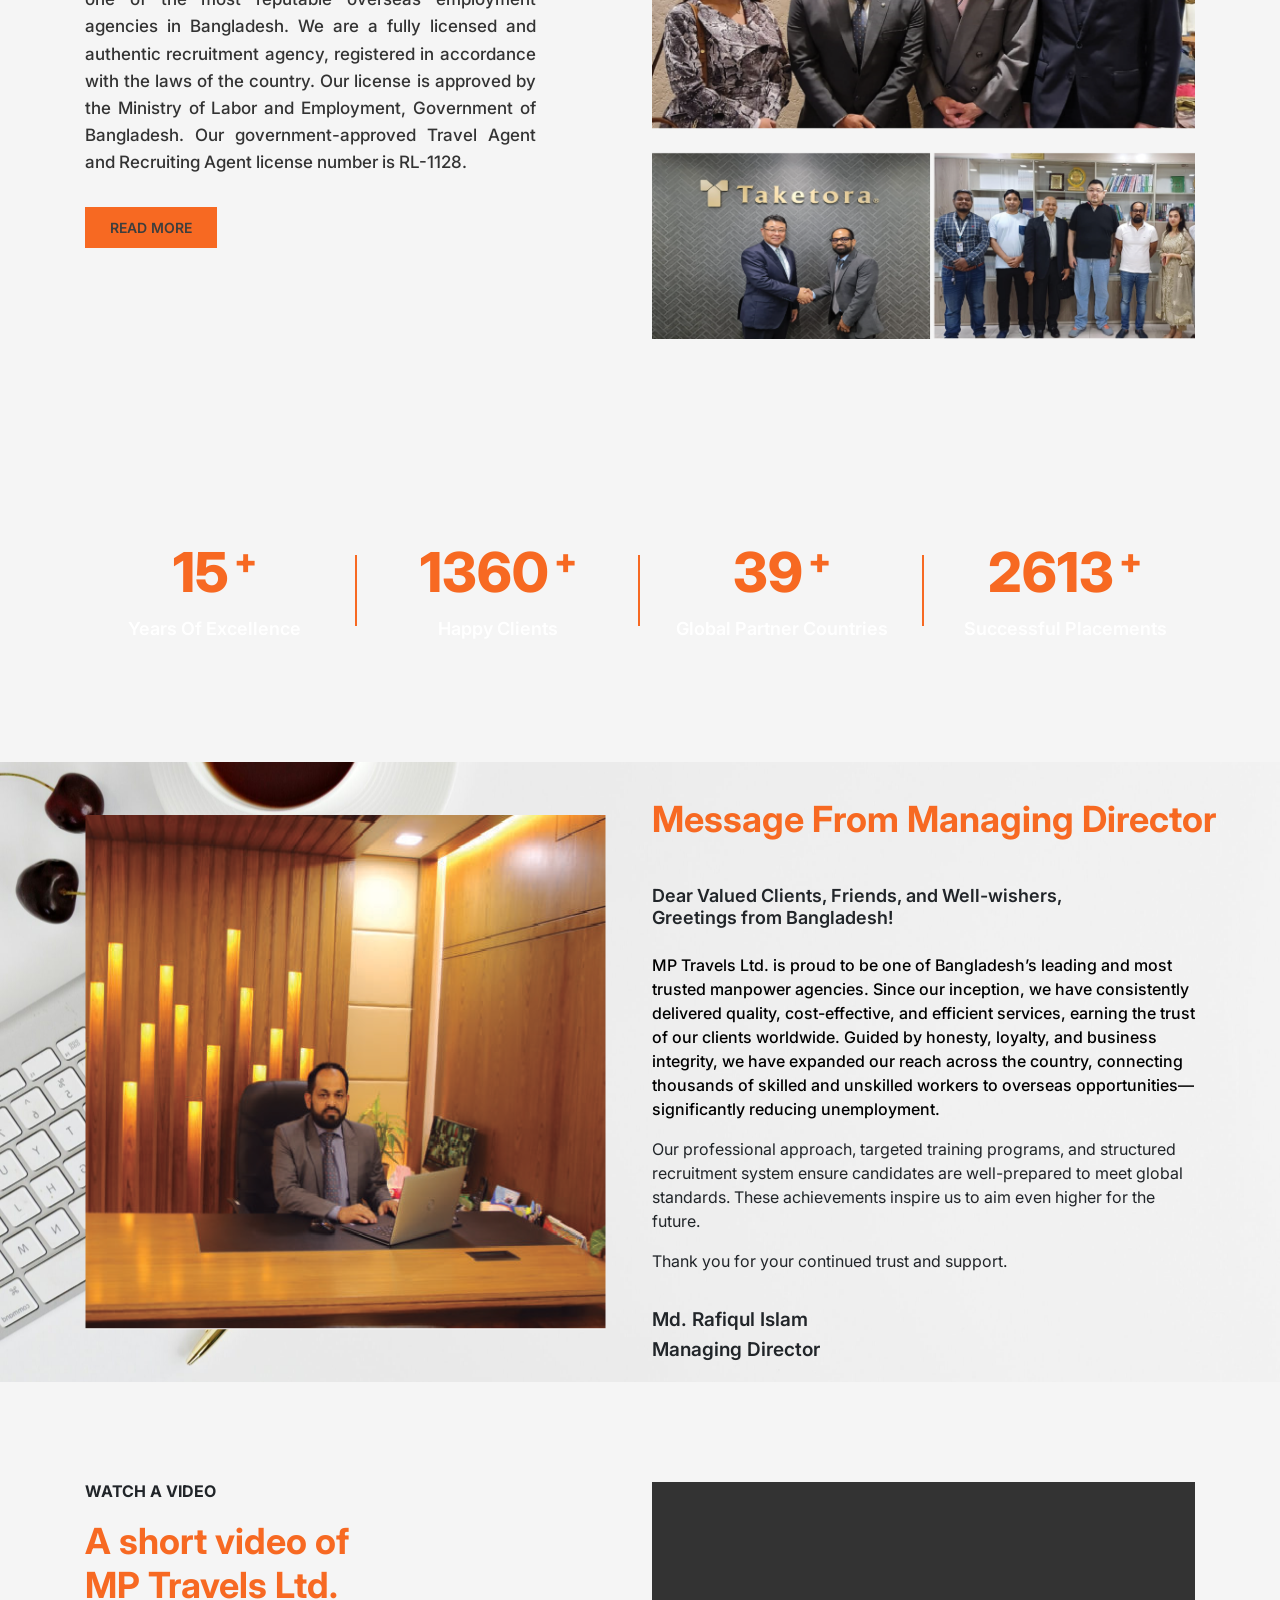
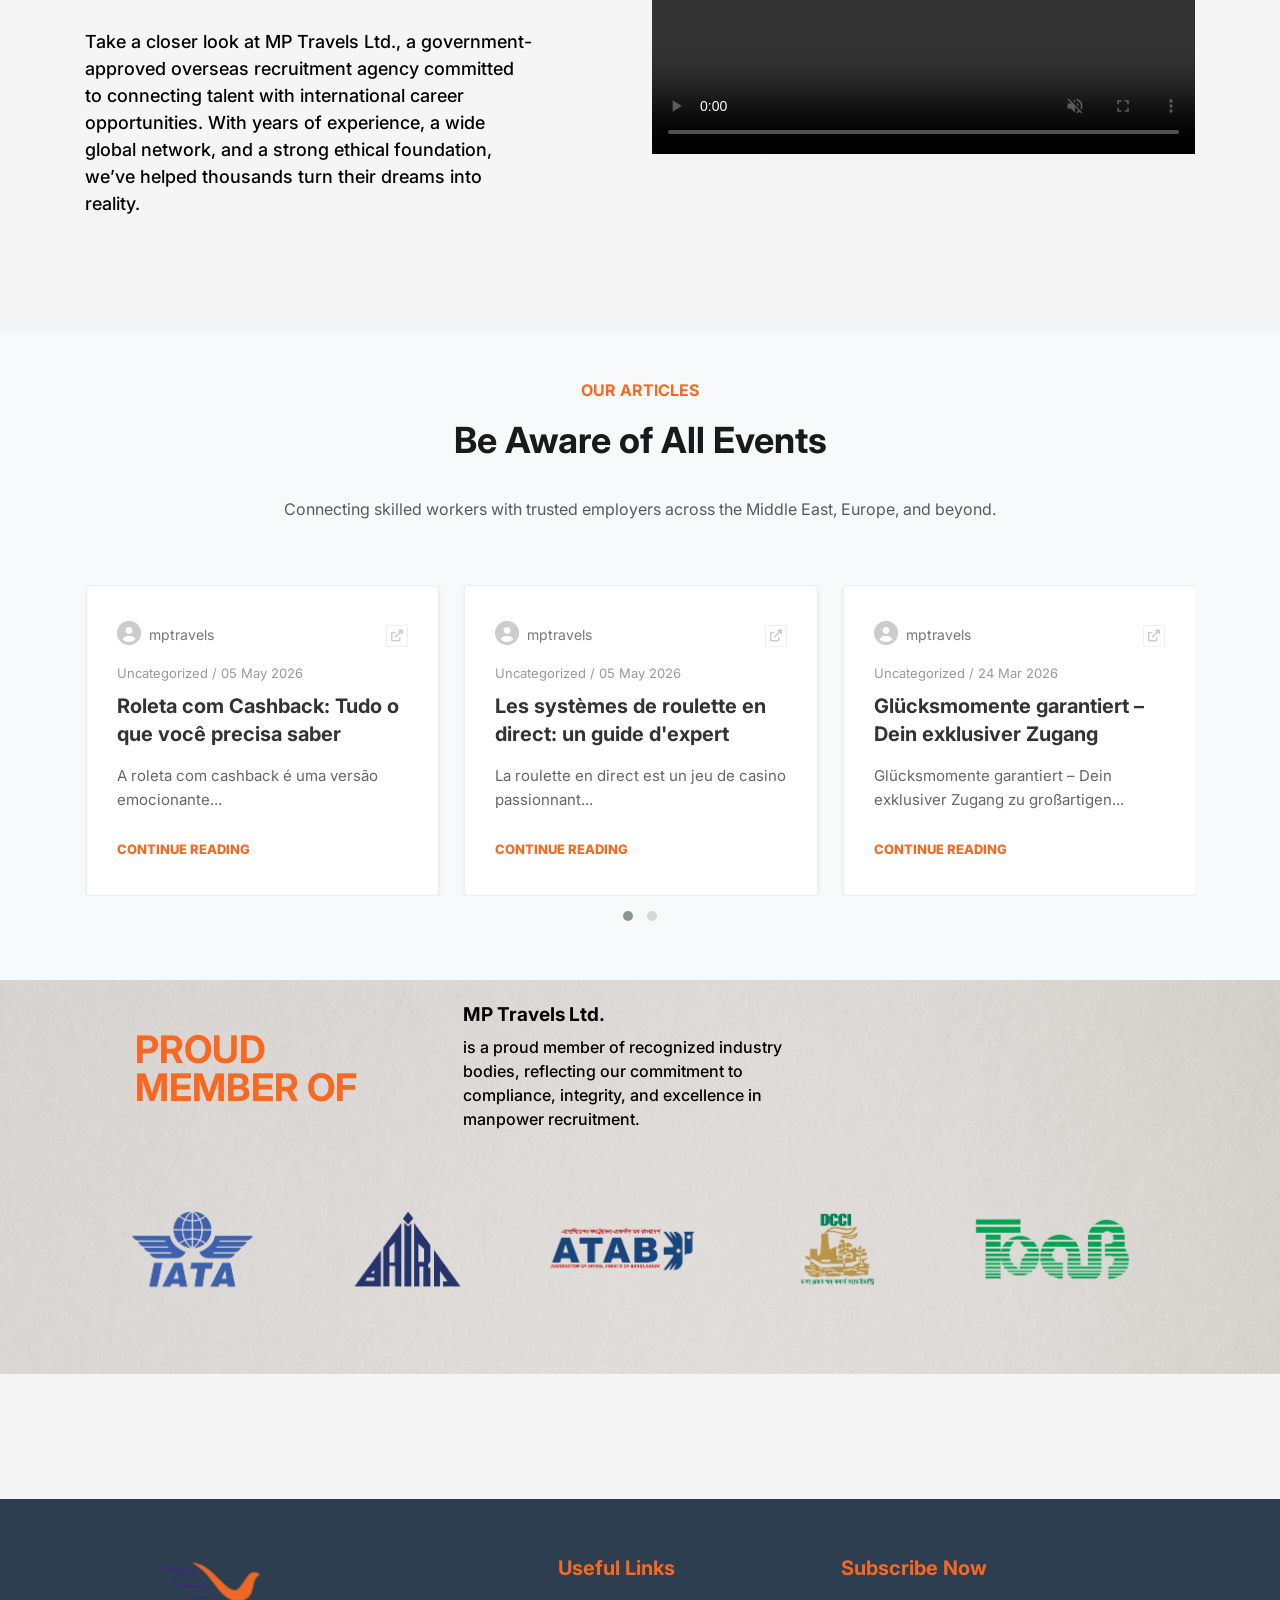
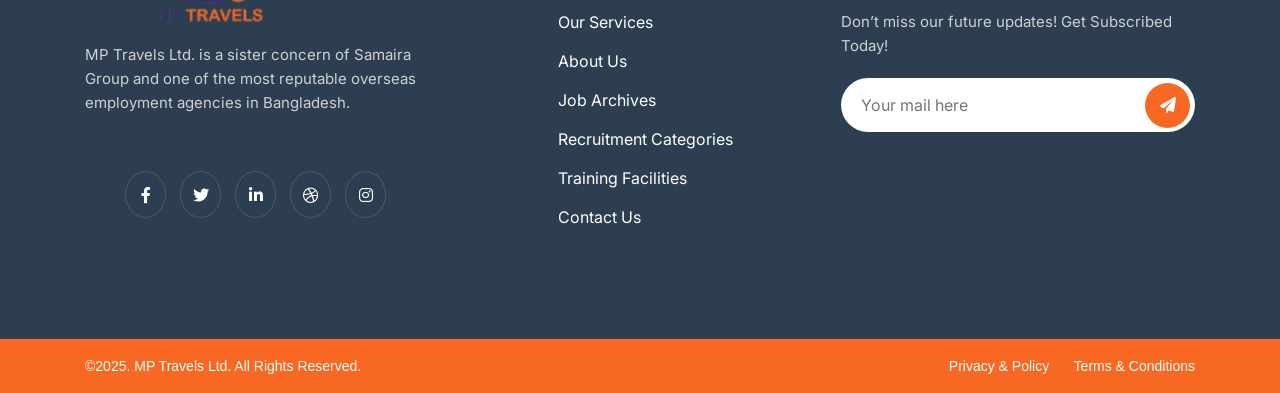
<file: home.html>
<!DOCTYPE html>
<html>
   <head>
      <meta charset="utf-8">
      <meta name="viewport" content="width=device-width, initial-scale=1">
      <title>Home_Page</title>
      <link href="https://cdn.jsdelivr.net/npm/bootstrap@5.0.2/dist/css/bootstrap.min.css" rel="stylesheet" integrity="sha384-EVSTQN3/azprG1Anm3QDgpJLIm9Nao0Yz1ztcQTwFspd3yD65VohhpuuCOmLASjC" crossorigin="anonymous">
      <link rel="stylesheet" href="https://cdnjs.cloudflare.com/ajax/libs/OwlCarousel2/2.3.4/assets/owl.carousel.min.css">
      <link rel="stylesheet" href="https://cdnjs.cloudflare.com/ajax/libs/OwlCarousel2/2.3.4/assets/owl.theme.default.min.css">
      <link rel="stylesheet" type="text/css" href="style.css">
      <link rel="stylesheet" href="https://cdnjs.cloudflare.com/ajax/libs/font-awesome/6.0.0/css/all.min.css">
      <link rel="preconnect" href="https://fonts.googleapis.com">
      <link rel="preconnect" href="https://fonts.gstatic.com" crossorigin>
      <link href="https://fonts.googleapis.com/css2?family=Inter:wght@400;600;700;800&display=swap" rel="stylesheet">
   </head>
   <body>
      <div class="header" id="mainHeader">
         <div class="container">
            <div class="header-top">
               <div class="row align-items-center">
                  <div class="col-sm-2">
                     <div class="logo">
                        <img src="images/LOGO-ALL-03-1.png" alt="Logo">
                     </div>
                  </div>
                  <div class="col-sm-6">
                     <div class="nev-bar">
                        <ul>
                           <li><a href="home.html">home</a></li>
                           <li><a href="service.html">services</a></li>
                           <li class="nav-item dropdown">
                              <a class="nav-link dropdown-toggle" href="#" id="recruitmentDropdown" role="button" data-bs-toggle="dropdown" aria-expanded="false">
                              RECRUITMENT & TRAINING
                              </a>
                              <ul class="dropdown-menu" aria-labelledby="recruitmentDropdown">
                                 <li><a class="dropdown-item" href="#">Recruitment Criteria</a></li>
                                 <li><a class="dropdown-item" href="#">Recruitment Process</a></li>
                                 <li><a class="dropdown-item" href="#">Recruitment Categories</a></li>
                                 <li><a class="dropdown-item" href="#">Training Facilities</a></li>
                              </ul>
                           </li>
                           <li><a href="#">jobs</a></li>
                           <li><a href="#">about us</a></li>
                           <li><a href="contact.html">contact us</a></li>
                        </ul>
                     </div>
                  </div>
                  <div class="col-sm-2">
                     <div class="icon-number">
                        <img src="images/phone-32x32.png" alt="Phone">
                        <a href="#">017-562-21722</a>
                        <p>we r online 24/7</p>
                     </div>
                  </div>
                  <div class="col-sm-2">
                     <div class="group_section">
                        <a href="#">Samaira Group</a>
                     </div>
                  </div>
               </div>
            </div>
         </div>
      </div>
      <div id="carouselExample" class="carousel slide" data-bs-ride="carousel">
         <div class="carousel-indicators">
            <button type="button" data-bs-target="#carouselExample" data-bs-slide-to="0" class="active" aria-current="true" aria-label="Slide 1"></button>
            <button type="button" data-bs-target="#carouselExample" data-bs-slide-to="1" aria-label="Slide 2"></button>
            <button type="button" data-bs-target="#carouselExample" data-bs-slide-to="2" aria-label="Slide 3"></button>
         </div>
         <div class="carousel-inner">
            <div class="carousel-item active slider-1">
               <div class="container h-100 d-flex align-items-center">
                  <div class="row w-100">
                     <div class="col-sm-12">
                        <div class="slider-caption-box">
                           <h1 class="slider-title">Build Your <span class="orange-text">Future</span><br>with Confidence</h1>
                           <p class="slider-desc">With government-approved licenses and years of experience, MP Travels Ltd. ensures your journey abroad begins with trust, support, and proper documentation.</p>
                           <a href="#" class="btn-learn-more">LEARN MORE</a>
                        </div>
                     </div>
                  </div>
               </div>
            </div>
            <div class="carousel-item slider-2">
               <div class="container h-100 d-flex align-items-center">
                  <div class="row w-100">
                     <div class="col-sm-12">
                        <div class="slider-caption-box">
                           <h1 class="slider-title-2">Your Trusted <span class="orange-text">Gateway</span><br>to Global Employment</h1>
                           <p class="slider-desc">Providing transparent recruitment and top-notch training solutions to secure your dream career worldwide.</p>
                           <a href="#" class="btn-learn-more">LEARN MORE</a>
                        </div>
                     </div>
                  </div>
               </div>
            </div>
            <div class="carousel-item slider-3">
               <div class="container h-100 d-flex align-items-center">
                  <div class="row w-100">
                     <div class="col-sm-12">
                        <div class="slider-caption-box">
                           <h1 class="slider-title-3">End-to-End<br><span class="orange-text">Manpower</span> Solutions</h1>
                           <p class="slider-desc">From candidate sourcing to final deployment, we offer comprehensive recruitment and visa processing services to meet employer and employee needs seamlessly.</p>
                           <a href="#" class="btn-learn-more">LEARN MORE</a>
                        </div>
                     </div>
                  </div>
               </div>
            </div>
         </div>
         <button class="carousel-control-prev" type="button" data-bs-target="#carouselExample" data-bs-slide="prev">
         <span class="carousel-control-prev-icon" aria-hidden="true"></span>
         <span class="visually-hidden">Previous</span>
         </button>
         <button class="carousel-control-next" type="button" data-bs-target="#carouselExample" data-bs-slide="next">
         <span class="carousel-control-next-icon" aria-hidden="true"></span>
         <span class="visually-hidden">Next</span>
         </button>
      </div>
      <div class="slider-gap"></div>
      <section class="feature-section">
         <div class="container">
            <div class="row">
               <div class="col-sm-4">
                  <div class="feature-icon">
                     <a href="#"><img src="images/global-network-64x64.png"></a>
                  </div>
                  <div class="feature-content-1">
                     <a href="#">
                        <h3>Global Job Placement Expertise and Career Development</h3>
                        <p>Connecting Skilled Workers to Opportunities Worldwide</p>
                     </a>
                  </div>
               </div>
               <div class="col-sm-4">
                  <div class="feature-icon">
                     <a href="#"><img src="images/hands-64x64.png"></a>
                  </div>
                  <div class="feature-content-2">
                     <a href="#">
                        <h3>Government Approved & Trusted Agency</h3>
                        <p>Reliable Recruitment Backed by Official Authorization.</p>
                     </a>
                  </div>
               </div>
               <div class="col-sm-4">
                  <div class="feature-icon">
                     <a href="#"><img src="images/training-64x64.png"></a>
                  </div>
                  <div class="feature-content-3">
                     <a href="#">
                        <h3>Comprehensive Training & Support Services</h3>
                        <p>Preparing Candidates for Success Abroad</p>
                     </a>
                  </div>
               </div>
            </div>
         </div>
      </section>
      <div class="feature-section-gap"></div>
      <section class="e-con-section">
         <div class="container">
            <div class="row">
               <div class="col-sm-6">
                  <div class="e-con-inner">
                     <h2>ABOUT<br>MP TRAVELS LTD.</h2>
                  </div>
                  <div class="text-align">
                     <p>MP Travels Ltd. is a sister concern of Samaira Group and one of the most reputable overseas employment agencies in Bangladesh. We are a fully licensed and authentic recruitment agency, registered in accordance with the laws of the country. Our license is approved by the Ministry of Labor and Employment, Government of Bangladesh. Our government-approved Travel Agent and Recruiting Agent license number is RL-1128.</p>
                  </div>
                  <div class="read-more">
                     <a href="#">READ MORE</a>
                  </div>
               </div>
               <div class="col-sm-6">
                  <div class="e-con-image">
                     <img src="images/corporate-2-img-1.png">
                  </div>
               </div>
            </div>
         </div>
      </section>
      <div class="e-con-inner-gap"></div>
      <section class="clint-section">
         <div class="container">
            <div class="row">
               <div class="col-sm-3">
                  <h2 class="counter" data-target="15">0</h2>
                  <p>Years of Excellence</p>
               </div>
               <div class="col-sm-3">
                  <h2 class="counter" data-target="5000">0</h2>
                  <p>Happy Clients</p>
               </div>
               <div class="col-sm-3">
                  <h2 class="counter" data-target="50">0</h2>
                  <p>Global Partner Countries</p>
               </div>
               <div class="col-sm-3">
                  <h2 class="counter" data-target="10000">0</h2>
                  <p>Successful Placements</p>
               </div>
            </div>
         </div>
      </section>
      <section class="massanging-section">
         <div class="container">
            <div class="row">
               <div class="col-sm-6">
                  <div class="director-img">
                     <img src="images/corporate-2-img-2.png">
                  </div>
               </div>
               <div class="col-sm-6">
                  <div class="right-content">
                     <h2>Message From Managing Director</h2>
                  </div>
                  <div class="text-content">
                     <h5>Dear Valued Clients, Friends, and Well-wishers,<br>Greetings from Bangladesh!</h5>
                     <p class="text-1">MP Travels Ltd. is proud to be one of Bangladesh’s leading and most trusted manpower agencies. Since our inception, we have consistently delivered quality, cost-effective, and efficient services, earning the trust of our clients worldwide. Guided by honesty, loyalty, and business integrity, we have expanded our reach across the country, connecting thousands of skilled and unskilled workers to overseas opportunities—significantly reducing unemployment.</p>
                     <p class="text-2">Our professional approach, targeted training programs, and structured recruitment system ensure candidates are well-prepared to meet global standards. These achievements inspire us to aim even higher for the future.</p>
                     <p class="text-3">Thank you for your continued trust and support.</p>
                     <h6 class="text-4">Md. Rafiqul Islam<br><span>Managing Director</span></h6>
                  </div>
               </div>
            </div>
         </div>
      </section>
      <div class="director-gap"></div>
      <section class="vedio-section">
         <div class="container">
            <div class="row">
               <div class="col-sm-6">
                  <div class="vedio-tittle">
                     <h6>WATCH A VIDEO </h6>
                     <h2>A short video of <br>MP Travels Ltd.</h2>
                     <p>Take a closer look at MP Travels Ltd., a government-approved overseas recruitment agency committed to connecting talent with international career opportunities. With years of experience, a wide global network, and a strong ethical foundation, we’ve helped thousands turn their dreams into reality.</p>
                  </div>
               </div>
               <div class="col-sm-6">
                  <div class="video-wrapper">
                     <video data-lazy-load="https://mptravelsltd.com/wp-content/uploads/2025/08/MP-Travels-LTD-video.mp4" playsinline="" muted="" controls="" src="https://mptravelsltd.com/wp-content/uploads/2025/08/MP-Travels-LTD-video.mp4"></video>
                  </div>
               </div>
            </div>
         </div>
      </section>
      <div class="vedio-gap"></div>
      <section class="articale-section py-5 bg-light">
         <div class="container">
            <div class="text-article text-center mb-5">
               <h6 class="text-uppercase" style="color: #f76922; font-weight: 700;">OUR ARTICLES</h6>
               <h2 class="fw-bold" style="font-size: 36px; color: #1a1a1a;">Be Aware of All Events</h2>
               <p class="text-muted">Connecting skilled workers with trusted employers across the Middle East, Europe, and beyond.</p>
            </div>
            <div class="row">
               <div class="owl-carousel owl-theme article-slider">
                  <div class="item">
                     <div class="article-card shadow-sm">
                        <div class="card-header-top d-flex align-items-center mb-3">
                           <span class="user-avatar"><i class="fas fa-user-circle"></i></span>
                           <span class="user-id ms-2">mptravels</span>
                           <span class="export-icon ms-auto"><i class="fas fa-external-link-alt"></i></span>
                        </div>
                        <p class="cat-date mb-2">Uncategorized / 05 May 2026</p>
                        <h3 class="article-title mb-3">Roleta com Cashback: Tudo o que você precisa saber</h3>
                        <p class="article-desc mb-4">A roleta com cashback é uma versão emocionante...</p>
                        <a href="#" class="read-more-btn">CONTINUE READING</a>
                     </div>
                  </div>
                  <div class="item">
                     <div class="article-card shadow-sm">
                        <div class="card-header-top d-flex align-items-center mb-3">
                           <span class="user-avatar"><i class="fas fa-user-circle"></i></span>
                           <span class="user-id ms-2">mptravels</span>
                           <span class="export-icon ms-auto"><i class="fas fa-external-link-alt"></i></span>
                        </div>
                        <p class="cat-date mb-2">Uncategorized / 05 May 2026</p>
                        <h3 class="article-title mb-3">Les systèmes de roulette en direct: un guide d'expert</h3>
                        <p class="article-desc mb-4">La roulette en direct est un jeu de casino passionnant...</p>
                        <a href="#" class="read-more-btn">CONTINUE READING</a>
                     </div>
                  </div>
                  <div class="item">
                     <div class="article-card shadow-sm">
                        <div class="card-header-top d-flex align-items-center mb-3">
                           <span class="user-avatar"><i class="fas fa-user-circle"></i></span>
                           <span class="user-id ms-2">mptravels</span>
                           <span class="export-icon ms-auto"><i class="fas fa-external-link-alt"></i></span>
                        </div>
                        <p class="cat-date mb-2">Uncategorized / 24 Mar 2026</p>
                        <h3 class="article-title mb-3">Glücksmomente garantiert – Dein exklusiver Zugang</h3>
                        <p class="article-desc mb-4">Glücksmomente garantiert – Dein exklusiver Zugang zu großartigen...</p>
                        <a href="#" class="read-more-btn">CONTINUE READING</a>
                     </div>
                  </div>
                  <div class="item">
                     <div class="article-card shadow-sm">
                        <div class="card-header-top d-flex align-items-center mb-3">
                           <span class="user-avatar"><i class="fas fa-user-circle"></i></span>
                           <span class="user-id ms-2">mptravels</span>
                           <span class="export-icon ms-auto"><i class="fas fa-external-link-alt"></i></span>
                        </div>
                        <p class="cat-date mb-2">Uncategorized / 24 Mar 2026</p>
                        <h3 class="article-title mb-3">Sensatie en kansspelen hand in hand</h3>
                        <p class="article-desc mb-4">Jouw avontuur begint bij circus casino belgique met ongekende...</p>
                        <a href="#" class="read-more-btn">CONTINUE READING</a>
                     </div>
                  </div>
               </div>
            </div>
         </div>
      </section>
      <div class="card-gap"></div>
      <section class="industies-section">
         <div class="container">
            <div class="row align-items-center mb-5">
               <div class="col-sm-4">
                  <h2 class="proud-title">PROUD<br>MEMBER OF</h2>
               </div>
               <div class="col-sm-8">
                  <div class="member-details">
                     <h6 class="company-name">MP Travels Ltd.</h6>
                     <p class="description">
                        is a proud member of recognized industry bodies, reflecting our commitment to compliance, integrity, and excellence in manpower recruitment.
                     </p>
                  </div>
               </div>
            </div>
            <div class="logo-slider-wrap">
               <div class="owl-carousel owl-theme logo-slider">
                  <div class="item"><img src="images/ac.png" alt="IATA"></div>
                  <div class="item"><img src="images/corporate-2-img-2-02.png" alt="BAIRA"></div>
                  <div class="item"><img src="images/corporate-2-img-2-03.png" alt="ATAB"></div>
                  <div class="item"><img src="images/corporate-2-img-2-04.png" alt="DCCI"></div>
                  <div class="item"><img src="images/corporate-2-img-2-05.png" alt="TOAB"></div>
               </div>
            </div>
         </div>
      </section>
      <div class="industrial-logo-gap"></div>
      <section class="footer-top-section">
         <div class="container">
            <div class="row">
               <div class="col-md-4 mb-4">
                  <div class="footer-logo mb-3">
                     <img src="images/LOGO-ALL-03-1.png" alt="MP Travels">
                  </div>
                  <p class="footer-top-text">
                     MP Travels Ltd. is a sister concern of Samaira Group and one of the most reputable overseas employment agencies in Bangladesh.
                  </p>
                  <div class="social-icons">
                     <a href="#"><i class="fab fa-facebook-f"></i></a>
                     <a href="#"><i class="fab fa-twitter"></i></a>
                     <a href="#"><i class="fab fa-linkedin-in"></i></a>
                     <a href="#"><i class="fa-brands fa-dribbble"></i></a>
                     <a href="#"><i class="fab fa-instagram"></i></a>
                  </div>
               </div>
               <div class="col-md-3 mb-4 offset-md-1">
                  <h5 class="footer-top-title">Useful Links</h5>
                  <ul class="list-unstyled footer-top-links">
                     <li><a href="#">Our Services</a></li>
                     <li><a href="#">About Us</a></li>
                     <li><a href="#">Job Archives</a></li>
                     <li><a href="#">Recruitment Categories</a></li>
                     <li><a href="#">Training Facilities</a></li>
                     <li><a href="#">Contact Us</a></li>
                  </ul>
               </div>
               <div class="col-md-4 mb-4">
                  <h5 class="footer-top-title">Subscribe Now</h5>
                  <p class="footer-top-text">Don’t miss our future updates! Get Subscribed Today!</p>
                  <div class="subscribe-form">
                     <input type="email" placeholder="Your mail here">
                     <button type="submit"><i class="fas fa-paper-plane"></i></button>
                  </div>
               </div>
            </div>
         </div>
      </section>
      <section class="footer-bottom">
         <div class="container">
            <div class="row align-items-center">
               <div class="col-sm-6 text-start">
                  <span class="copyright-text">©2025. MP Travels Ltd. All Rights Reserved.</span>
               </div>
               <div class="col-sm-6 text-end">
                  <div class="bottom-links">
                     <a href="#">Privacy & Policy</a>
                     <span class="separator"></span> <a href="#">Terms & Conditions</a>
                  </div>
               </div>
            </div>
         </div>
      </section>
      <script src="https://cdn.jsdelivr.net/npm/bootstrap@5.0.2/dist/js/bootstrap.bundle.min.js" integrity="sha384-MrcW6ZMFYlzcLA8Nl+NtUVF0sA7MsXsP1UyJoMp4YLEuNSfAP+JcXn/tWtIaxVXM" crossorigin="anonymous"></script>
      <script src="https://code.jquery.com/jquery-3.6.0.min.js"></script>
      <script src="https://cdnjs.cloudflare.com/ajax/libs/OwlCarousel2/2.3.4/owl.carousel.min.js"></script>
      <script src="js/custom.js"></script>
   </body>
</html>
</file>
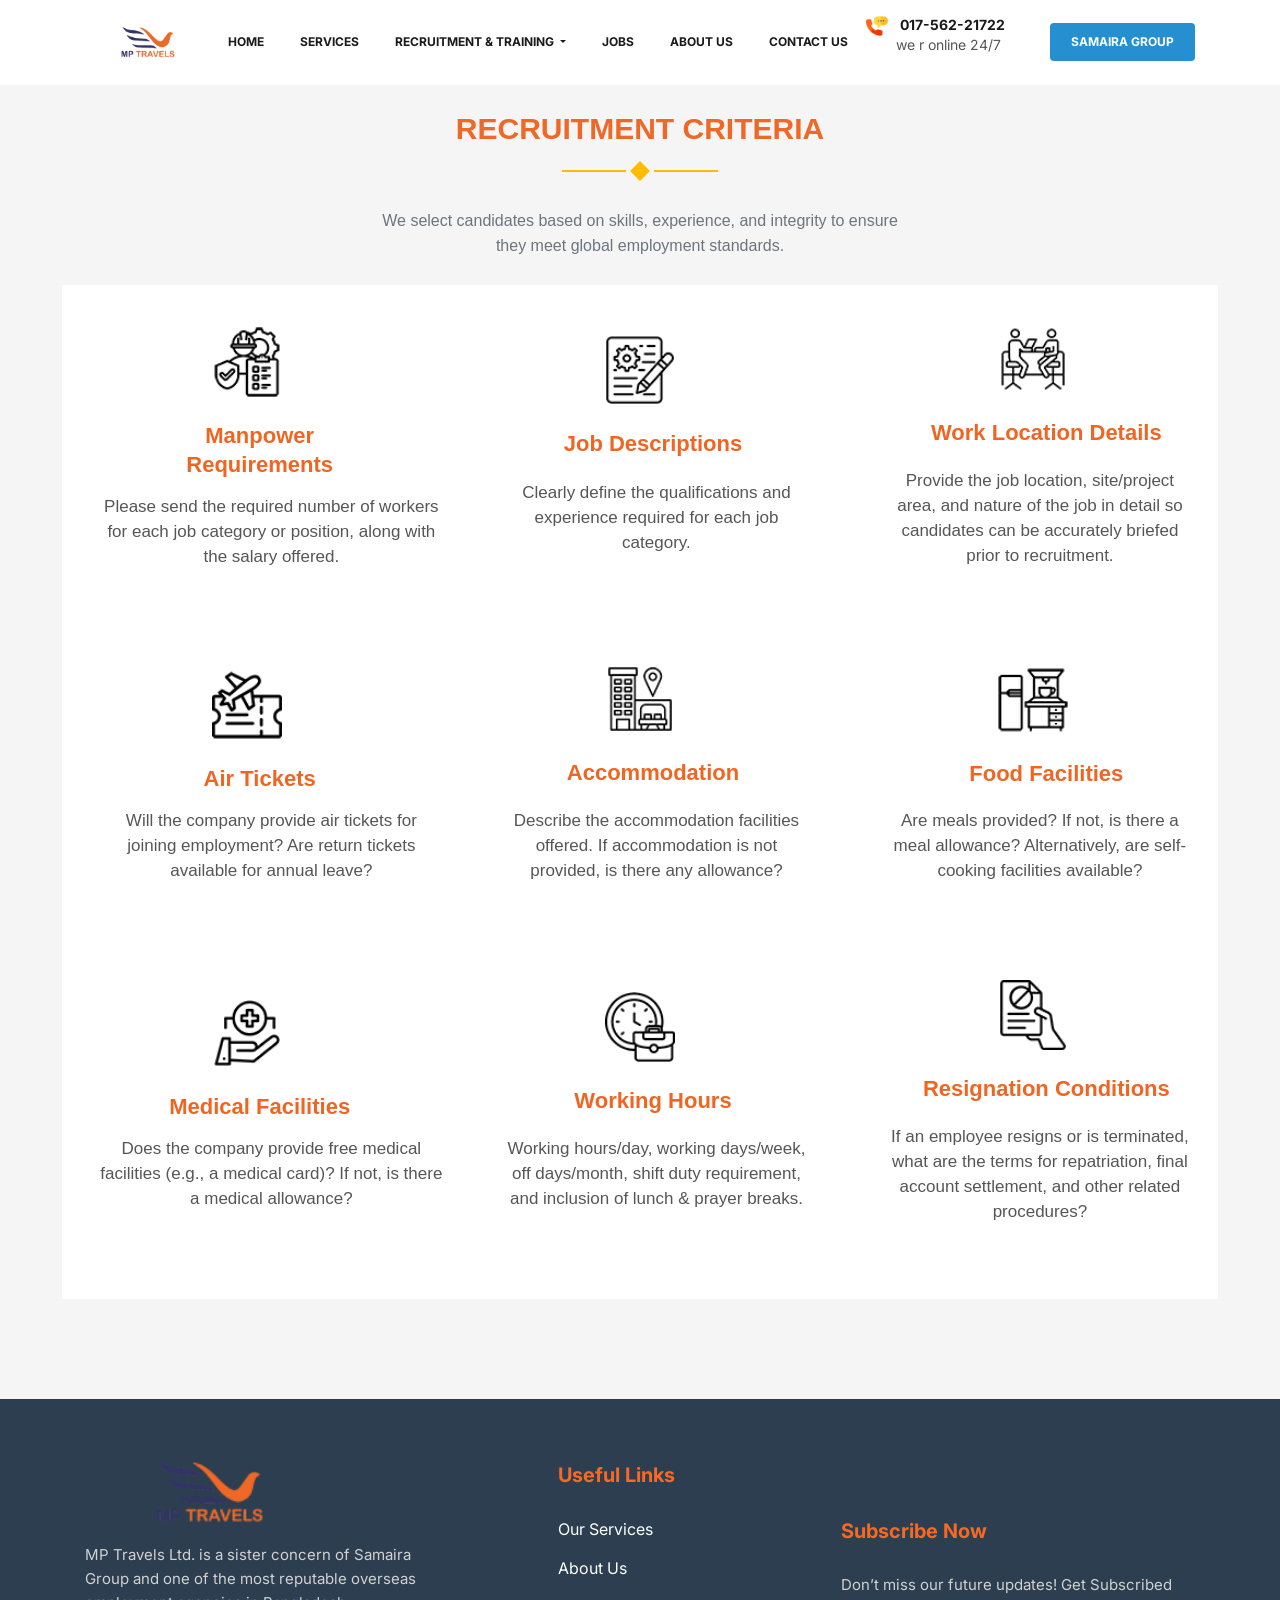
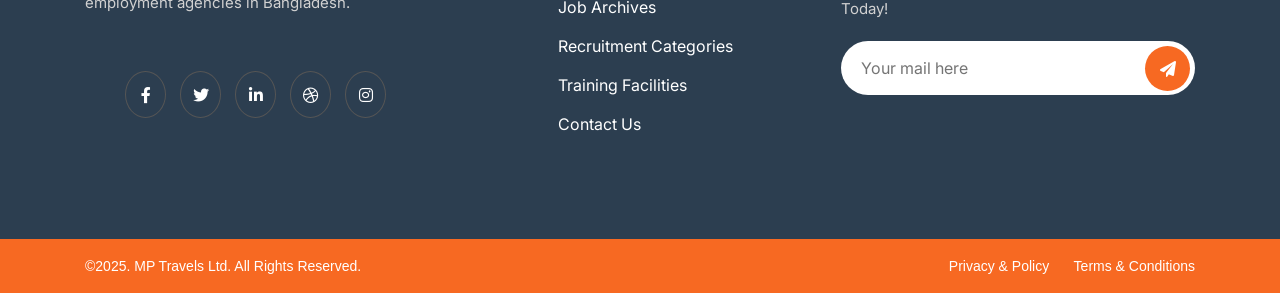
<file: RECRUITMENT_CRITERIA.html>
<!DOCTYPE html>
<html>
   <head>
      <meta charset="utf-8">
      <meta name="viewport" content="width=device-width, initial-scale=1">
      <title>Home_Page</title>
      <link href="https://cdn.jsdelivr.net/npm/bootstrap@5.0.2/dist/css/bootstrap.min.css" rel="stylesheet" integrity="sha384-EVSTQN3/azprG1Anm3QDgpJLIm9Nao0Yz1ztcQTwFspd3yD65VohhpuuCOmLASjC" crossorigin="anonymous">
      <link rel="stylesheet" href="https://cdnjs.cloudflare.com/ajax/libs/OwlCarousel2/2.3.4/assets/owl.carousel.min.css">
      <link rel="stylesheet" href="https://cdnjs.cloudflare.com/ajax/libs/OwlCarousel2/2.3.4/assets/owl.theme.default.min.css">
      <link rel="stylesheet" type="text/css" href="css/style.css">
      <link rel="stylesheet" type="text/css" href="css/responsive.css">
      <link rel="stylesheet" href="https://cdnjs.cloudflare.com/ajax/libs/font-awesome/6.0.0/css/all.min.css">
      <link rel="preconnect" href="https://fonts.googleapis.com">
      <link rel="preconnect" href="https://fonts.gstatic.com" crossorigin>
      <link href="https://fonts.googleapis.com/css2?family=Inter:wght@400;600;700;800&display=swap" rel="stylesheet">
   </head>
   <body>
      <div class="header" id="mainHeader">
   <div class="container">
      <div class="header-top">
         <nav class="navbar navbar-expand-xl navbar-light p-0">
            <div class="container-fluid p-0 align-items-center">
               
               <div class="logo">
                  <img src="images/LOGO-ALL-03-1.png" alt="Logo">
               </div>

               <button class="navbar-toggler ms-auto" type="button" data-bs-toggle="collapse" data-bs-target="#myCustomNavbar" aria-controls="myCustomNavbar" aria-expanded="false" aria-label="Toggle navigation">
                  <span class="navbar-toggler-icon"></span>
               </button>

               <div class="collapse navbar-collapse" id="myCustomNavbar">
                  <div class="nev-bar mx-auto">
                     <ul class="navbar-nav">
                        <li class="nav-item"><a class="nav-link" href="index.html">home</a></li>
                        <li class="nav-item"><a class="nav-link" href="service.html">services</a></li>
                        
                        <li class="nav-item dropdown">
                           <a class="nav-link dropdown-toggle" href="#" id="recruitmentDropdown" role="button" data-bs-toggle="dropdown" aria-expanded="false">
                              RECRUITMENT & TRAINING
                           </a>
                           <ul class="dropdown-menu" aria-labelledby="recruitmentDropdown">
                              <li><a class="dropdown-item" href="RECRUITMENT_CRITERIA.html">Recruitment Criteria</a></li>
                              <li><a class="dropdown-item" href="RECRUITMENT_PROCESS.html">Recruitment Process</a></li>
                              <li><a class="dropdown-item" href="CATEGORIES.html">Recruitment Categories</a></li>
                              <li><a class="dropdown-item" href="tranning.html">Training Facilities</a></li>
                           </ul>
                        </li>
                        
                        <li class="nav-item"><a class="nav-link" href="job.html">jobs</a></li>
                        <li class="nav-item"><a class="nav-link" href="about.html">about us</a></li>
                        <li class="nav-item"><a class="nav-link" href="contact.html">contact us</a></li>
                     </ul>
                  </div>

                  <div class="icon-number my-2 my-xl-0">
                     <img src="images/phone-32x32.png" alt="Phone">
                     <a href="#">017-562-21722</a>
                     <p >we r online 24/7</p>
                  </div>

                  <div class="group_section ms-xl-3">
                     <a href="#">Samaira Group</a>
                  </div>
               </div>

            </div>
         </nav>
      </div>
   </div>
</div>
      <section class="RECRUITMENT_section">
         <div class="container">
            <h1>RECRUITMENT CRITERIA</h1>
            <div class="divider-wrapper">
               <div class="line"></div>
               <div class="diamond"></div>
               <div class="line-2"></div>
            </div>
            <p class="description-text">
               We select candidates based on skills, experience, and integrity to ensure <br> 
               they meet global employment standards.
            </p>
         </div>
      </section>
      <section class="description-section custom-container">
         <div class="row">
            <div class="col-sm-4">
               <div class="job_card">
                  <img src="images/requirements.png">
                  <div class="discription_tittle">
                     <h3>Manpower <br> Requirements </h3>
                  </div>
                  <p class="description_text">Please send the required number of workers for each job category or position, along with the salary offered. </p>
               </div>
            </div>
            <div class="col-sm-4">
               <div class="job_card">
                  <img src="images/job-description.png">
                  <div class="discription_tittle">
                     <h3>Job Descriptions </h3>
                  </div>
                  <p class="description_text-2">Clearly define the qualifications and experience required for each job category.  </p>
               </div>
            </div>
            <div class="col-sm-4">
               <div class="job_card">
                  <img src="images/work-location.png">
                  <div class="discription_tittle">
                     <h3>Work Location Details</h3>
                  </div>
                  <p class="description_text-3">Provide the job location, site/project area, and nature of the job in detail so candidates can be accurately briefed prior to recruitment.  </p>
               </div>
            </div>
         </div>
         <div class="row">
            <div class="col-sm-4">
               <div class="job_card">
                  <img src="images/flight-ticket.png">
                  <div class="discription_tittle">
                     <h3>Air Tickets </h3>
                  </div>
                  <p class="description_text">Will the company provide air tickets for joining employment? Are return tickets available for annual leave? </p>
               </div>
            </div>
            <div class="col-sm-4">
               <div class="job_card">
                  <img src="images/accommodation.png">
                  <div class="discription_tittle">
                     <h3>Accommodation  </h3>
                  </div>
                  <p class="description_text-2">Describe the accommodation facilities offered. If accommodation is not provided, is there any allowance? </p>
               </div>
            </div>
            <div class="col-sm-4">
               <div class="job_card">
                  <img src="images/food-facility.png">
                  <div class="discription_tittle">
                     <h3>Food Facilities </h3>
                  </div>
                  <p class="description_text-3">Are meals provided? If not, is there a meal allowance? Alternatively, are self-cooking facilities available? </p>
               </div>
            </div>
         </div>
         <div class="row">
            <div class="col-sm-4">
               <div class="job_card">
                  <img src="images/hospital-facility.png">
                  <div class="discription_tittle">
                     <h3>Medical Facilities  </h3>
                  </div>
                  <p class="description_text">Does the company provide free medical facilities (e.g., a medical card)? If not, is there a medical allowance?  </p>
               </div>
            </div>
            <div class="col-sm-4">
               <div class="job_card">
                  <img src="images/working-time.png">
                  <div class="discription_tittle">
                     <h3>Working Hours </h3>
                  </div>
                  <p class="description_text-2">Working hours/day, working days/week, off days/month, shift duty requirement, and inclusion of lunch & prayer breaks. </p>
               </div>
            </div>
            <div class="col-sm-4">
               <div class="job_card">
                  <img src="images/resignation.png">
                  <div class="discription_tittle">
                     <h3>Resignation Conditions </h3>
                  </div>
                  <p class="description_text-3">If an employee resigns or is terminated, what are the terms for repatriation, final account settlement, and other related procedures?  </p>
               </div>
            </div>
         </div>
      </section>
      <div class="RECRUITMENT-gap"></div>
     <section class="footer-top-section">
         <div class="container">
            <div class="row">
               <div class="col-md-4 mb-4">
                  <div class="footer-logo mb-3">
                     <img src="images/LOGO-ALL-03-1.png" alt="MP Travels">
                  </div>
                  <p class="footer-top-text">
                     MP Travels Ltd. is a sister concern of Samaira Group and one of the most reputable overseas employment agencies in Bangladesh.
                  </p>
                  <div class="social-icons">
                     <a href="#"><i class="fab fa-facebook-f"></i></a>
                     <a href="#"><i class="fab fa-twitter"></i></a>
                     <a href="#"><i class="fab fa-linkedin-in"></i></a>
                     <a href="#"><i class="fa-brands fa-dribbble"></i></a>
                     <a href="#"><i class="fab fa-instagram"></i></a>
                  </div>
               </div>
               <div class="col-md-3 mb-4 offset-md-1">
                  <h5 class="footer-top-title">Useful Links</h5>
                  <ul class="list-unstyled footer-top-links">
                     <li><a href="service.html">Our Services</a></li>
                     <li><a href="about.html">About Us</a></li>
                     <li><a href="job.html">Job Archives</a></li>
                     <li><a href="RECRUITMENT_CRITERIA.html">Recruitment Categories</a></li>
                     <li><a href="tranning.html">Training Facilities</a></li>
                     <li><a href="contact.html">Contact Us</a></li>
                  </ul>
               </div>
               <div class="col-md-4 mb-4">
                  <h5 class="footer-top-title">Subscribe Now</h5>
                  <p class="footer-top-text">Don’t miss our future updates! Get Subscribed Today!</p>
                  <div class="subscribe-form">
                     <input type="email" placeholder="Your mail here">
                     <button type="submit"><i class="fas fa-paper-plane"></i></button>
                  </div>
               </div>
            </div>
         </div>
      </section>
      <section class="footer-bottom">
         <div class="container">
            <div class="row align-items-center">
               <div class="col-sm-6 text-start">
                  <span class="copyright-text">©2025. MP Travels Ltd. All Rights Reserved.</span>
               </div>
               <div class="col-sm-6 text-end">
                  <div class="bottom-links">
                     <a href="#">Privacy & Policy</a>
                     <span class="separator"></span> <a href="#">Terms & Conditions</a>
                  </div>
               </div>
            </div>
         </div>
      </section>
      <script src="https://cdn.jsdelivr.net/npm/bootstrap@5.0.2/dist/js/bootstrap.bundle.min.js" integrity="sha384-MrcW6ZMFYlzcLA8Nl+NtUVF0sA7MsXsP1UyJoMp4YLEuNSfAP+JcXn/tWtIaxVXM" crossorigin="anonymous"></script>
      <script src="https://code.jquery.com/jquery-3.6.0.min.js"></script>
      <script src="https://cdnjs.cloudflare.com/ajax/libs/OwlCarousel2/2.3.4/owl.carousel.min.js"></script>
      <script src="js/custom.js"></script>
   </body>
</html>
</file>
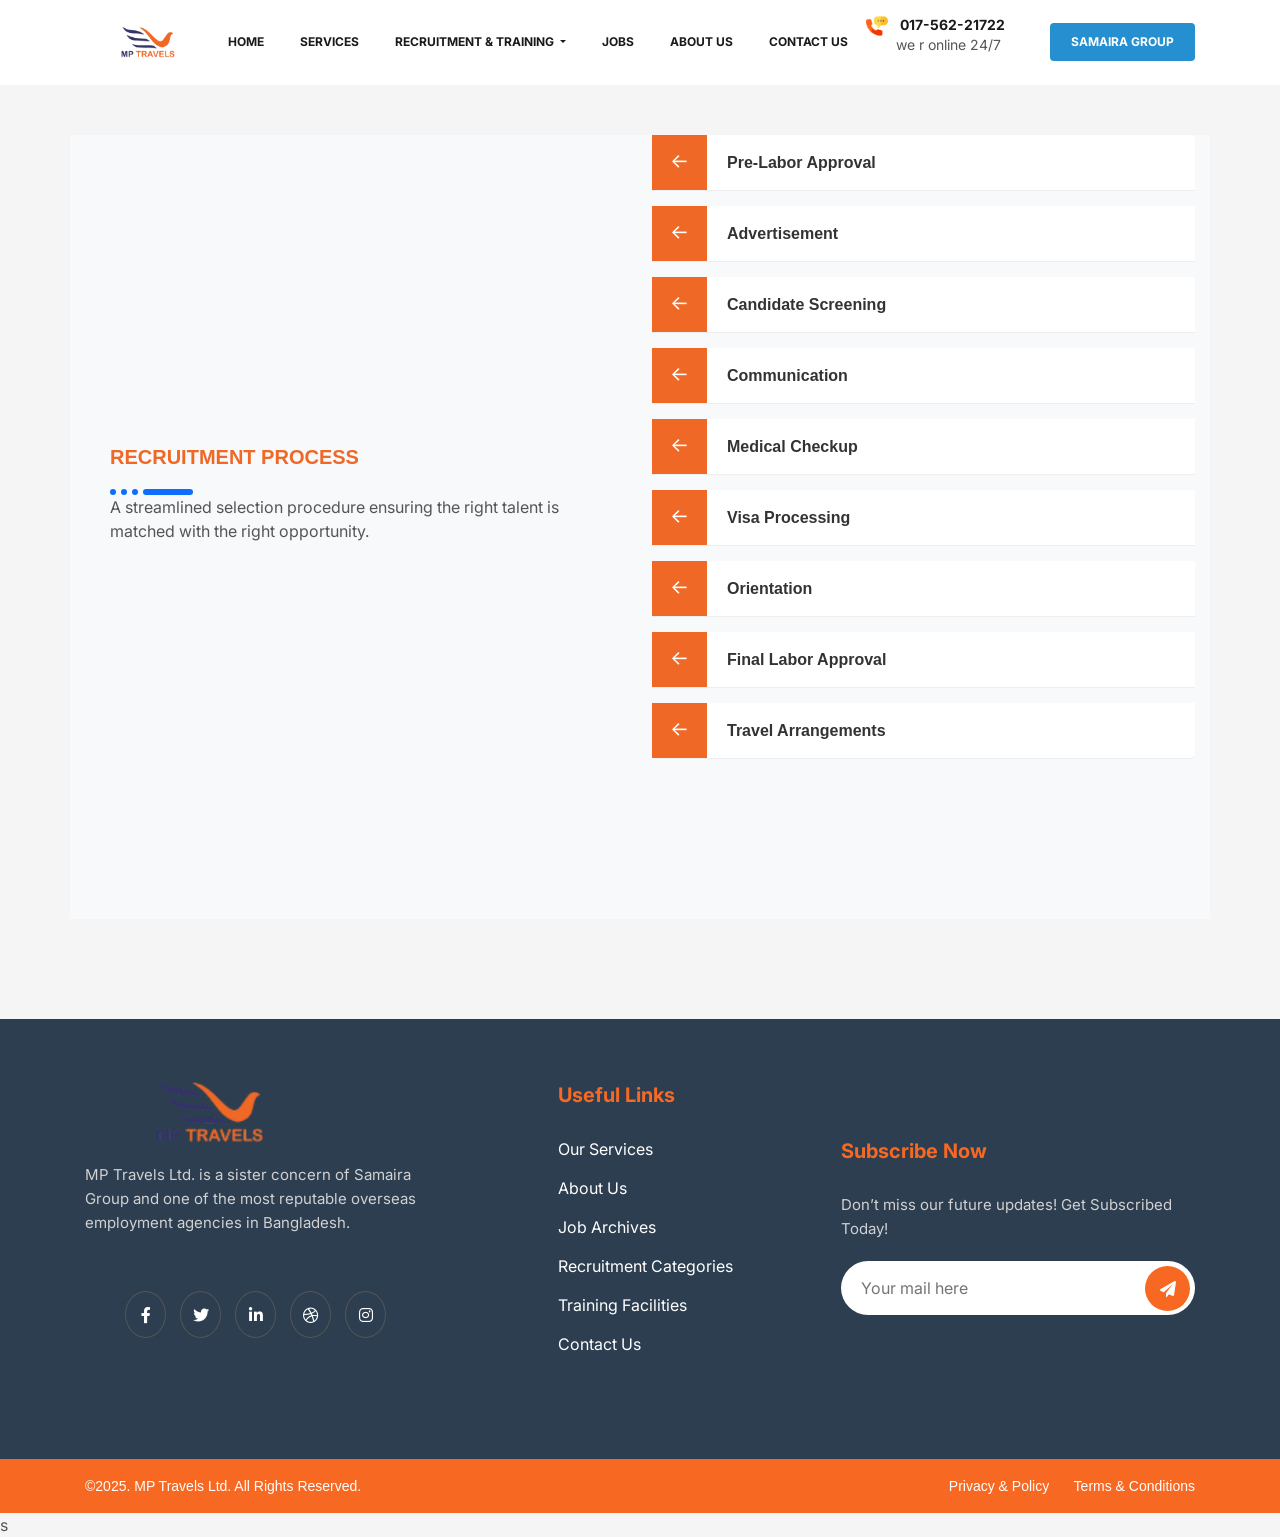
<file: RECRUITMENT_PROCESS.html>
<!DOCTYPE html>
<html>
   <head>
      <meta charset="utf-8">
      <meta name="viewport" content="width=device-width, initial-scale=1">
      <title>Home_Page</title>
      <link href="https://cdn.jsdelivr.net/npm/bootstrap@5.0.2/dist/css/bootstrap.min.css" rel="stylesheet" integrity="sha384-EVSTQN3/azprG1Anm3QDgpJLIm9Nao0Yz1ztcQTwFspd3yD65VohhpuuCOmLASjC" crossorigin="anonymous">
      <link rel="stylesheet" href="https://cdnjs.cloudflare.com/ajax/libs/OwlCarousel2/2.3.4/assets/owl.carousel.min.css">
      <link rel="stylesheet" href="https://cdnjs.cloudflare.com/ajax/libs/OwlCarousel2/2.3.4/assets/owl.theme.default.min.css">
      <link rel="stylesheet" type="text/css" href="css/style.css">
      <link rel="stylesheet" type="text/css" href="css/responsive.css">
      <link rel="stylesheet" href="https://cdnjs.cloudflare.com/ajax/libs/font-awesome/6.0.0/css/all.min.css">
      <link rel="preconnect" href="https://fonts.googleapis.com">
      <link rel="preconnect" href="https://fonts.gstatic.com" crossorigin>
      <link href="https://fonts.googleapis.com/css2?family=Inter:wght@400;600;700;800&display=swap" rel="stylesheet">
   </head>
   <body>
      <div class="header" id="mainHeader">
   <div class="container">
      <div class="header-top">
         <nav class="navbar navbar-expand-xl navbar-light p-0">
            <div class="container-fluid p-0 align-items-center">
               
               <div class="logo">
                  <img src="images/LOGO-ALL-03-1.png" alt="Logo">
               </div>

               <button class="navbar-toggler ms-auto" type="button" data-bs-toggle="collapse" data-bs-target="#myCustomNavbar" aria-controls="myCustomNavbar" aria-expanded="false" aria-label="Toggle navigation">
                  <span class="navbar-toggler-icon"></span>
               </button>

               <div class="collapse navbar-collapse" id="myCustomNavbar">
                  <div class="nev-bar mx-auto">
                     <ul class="navbar-nav">
                        <li class="nav-item"><a class="nav-link" href="index.html">home</a></li>
                        <li class="nav-item"><a class="nav-link" href="service.html">services</a></li>
                        
                        <li class="nav-item dropdown">
                           <a class="nav-link dropdown-toggle" href="#" id="recruitmentDropdown" role="button" data-bs-toggle="dropdown" aria-expanded="false">
                              RECRUITMENT & TRAINING
                           </a>
                           <ul class="dropdown-menu" aria-labelledby="recruitmentDropdown">
                              <li><a class="dropdown-item" href="RECRUITMENT_CRITERIA.html">Recruitment Criteria</a></li>
                              <li><a class="dropdown-item" href="RECRUITMENT_PROCESS.html">Recruitment Process</a></li>
                              <li><a class="dropdown-item" href="CATEGORIES.html">Recruitment Categories</a></li>
                              <li><a class="dropdown-item" href="tranning.html">Training Facilities</a></li>
                           </ul>
                        </li>
                        
                        <li class="nav-item"><a class="nav-link" href="job.html">jobs</a></li>
                        <li class="nav-item"><a class="nav-link" href="about.html">about us</a></li>
                        <li class="nav-item"><a class="nav-link" href="contact.html">contact us</a></li>
                     </ul>
                  </div>

                  <div class="icon-number my-2 my-xl-0">
                     <img src="images/phone-32x32.png" alt="Phone">
                     <a href="#">017-562-21722</a>
                     <p >we r online 24/7</p>
                  </div>

                  <div class="group_section ms-xl-3">
                     <a href="#">Samaira Group</a>
                  </div>
               </div>

            </div>
         </nav>
      </div>
   </div>
</div>
         <section class="Process-section">
            <div class=" Process-section-2 container">
               <div class="row">
                  <div class="col-sm-6">
                     <div class="Process-title">
                        <h2>RECRUITMENT PROCESS</h2>
                        <div class="line-shape">
                           <span></span>
                           <span></span>
                           <span></span>
                           <span class="long-line"></span>
                        </div>
                        <p class="Process-text">A streamlined selection procedure ensuring the right talent is matched with the right opportunity.</p>
                     </div>
                  </div>
                  <div class="col-sm-6">
                     <div class="accordion" id="recruitmentAccordion">
                        <div class="accordion-item custom-process-item">
                           <h2 class="accordion-header">
                              <button class="accordion-button collapsed" type="button" data-bs-toggle="collapse" data-bs-target="#item1">
                              <span class="icon-box">→</span>
                              <span class="title-text">Pre-Labor Approval</span>
                              </button>
                           </h2>
                           <div id="item1" class="accordion-collapse collapse" data-bs-parent="#recruitmentAccordion">
                              <div class="accordion-body">
                                 MP Travels Ltd. Upon receiving the authorized Demand Letter from the respective company, MP Travels Limited submits the documents to the Bureau of Manpower Employment and Training (BMET) for pre-labor approval.
                              </div>
                           </div>
                        </div>
                        <div class="accordion-item custom-process-item-2">
                           <h2 class="accordion-header">
                              <button class="accordion-button collapsed" type="button" data-bs-toggle="collapse" data-bs-target="#item2">
                              <span class="icon-box">→</span>
                              <span class="title-text">Advertisement</span>
                              </button>
                           </h2>
                           <div id="item2" class="accordion-collapse collapse" data-bs-parent="#recruitmentAccordion">
                              <div class="accordion-body">
                                 Once pre-approved by BMET, the Demand Letter is advertised in national newspapers. MP Travels Limited also uses digital platforms and SMS to reach candidates.
                              </div>
                           </div>
                        </div>
                        <div class="accordion-item custom-process-item-2">
                           <h2 class="accordion-header">
                              <button class="accordion-button collapsed" type="button" data-bs-toggle="collapse" data-bs-target="#item3">
                              <span class="icon-box">→</span>
                              <span class="title-text">Candidate Screening</span>
                              </button>
                           </h2>
                           <div id="item3" class="accordion-collapse collapse" data-bs-parent="#recruitmentAccordion">
                              <div class="accordion-body">
                                 We review our up-to-date database to identify potential candidates based on their qualifications, skills, and experience according to employer requirements.
                              </div>
                           </div>
                        </div>
                        <div class="accordion-item custom-process-item-2">
                           <h2 class="accordion-header">
                              <button class="accordion-button collapsed" type="button" data-bs-toggle="collapse" data-bs-target="#item4">
                              <span class="icon-box">→</span>
                              <span class="title-text">Communication</span>
                              </button>
                           </h2>
                           <div id="item4" class="accordion-collapse collapse" data-bs-parent="#recruitmentAccordion">
                              <div class="accordion-body">
                                 Candidates are informed about the job details and initial screening process through direct communication.
                              </div>
                           </div>
                        </div>
                        <div class="accordion-item custom-process-item-2">
                           <h2 class="accordion-header">
                              <button class="accordion-button collapsed" type="button" data-bs-toggle="collapse" data-bs-target="#item5">
                              <span class="icon-box">→</span>
                              <span class="title-text">Medical Checkup</span>
                              </button>
                           </h2>
                           <div id="item5" class="accordion-collapse collapse" data-bs-parent="#recruitmentAccordion">
                              <div class="accordion-body">
                                 Shortlisted candidates are sent for a full medical examination at government-authorized medical centers.
                              </div>
                           </div>
                        </div>
                        <div class="accordion-item custom-process-item-2">
                           <h2 class="accordion-header">
                              <button class="accordion-button collapsed" type="button" data-bs-toggle="collapse" data-bs-target="#item6">
                              <span class="icon-box">→</span>
                              <span class="title-text">Visa Processing</span>
                              </button>
                           </h2>
                           <div id="item6" class="accordion-collapse collapse" data-bs-parent="#recruitmentAccordion">
                              <div class="accordion-body">
                                 We compile and send all required documents for visa processing—such as passport copies and medical reports—to the employer.
                              </div>
                           </div>
                        </div>
                        <div class="accordion-item custom-process-item-2">
                           <h2 class="accordion-header">
                              <button class="accordion-button collapsed" type="button" data-bs-toggle="collapse" data-bs-target="#item7">
                              <span class="icon-box">→</span>
                              <span class="title-text">Orientation</span>
                              </button>
                           </h2>
                           <div id="item7" class="accordion-collapse collapse" data-bs-parent="#recruitmentAccordion">
                              <div class="accordion-body">
                                 Once candidates receive the job offer, we conduct an orientation session to help create awareness and build a strong relationship.
                              </div>
                           </div>
                        </div>
                        <div class="accordion-item custom-process-item-2">
                           <h2 class="accordion-header">
                              <button class="accordion-button collapsed" type="button" data-bs-toggle="collapse" data-bs-target="#item8">
                              <span class="icon-box">→</span>
                              <span class="title-text">Final Labor Approval</span>
                              </button>
                           </h2>
                           <div id="item8" class="accordion-collapse collapse" data-bs-parent="#recruitmentAccordion">
                              <div class="accordion-body">
                                 All necessary documents are submitted to BMET for final labor approval and immigration clearance.
                              </div>
                           </div>
                        </div>
                        <div class="accordion-item custom-process-item-2">
                           <h2 class="accordion-header">
                              <button class="accordion-button collapsed" type="button" data-bs-toggle="collapse" data-bs-target="#item9">
                              <span class="icon-box">→</span>
                              <span class="title-text">Travel Arrangements</span>
                              </button>
                           </h2>
                           <div id="item9" class="accordion-collapse collapse" data-bs-parent="#recruitmentAccordion">
                              <div class="accordion-body">
                                 All departments at MP Travels Limited are fully computerized to ensure fast and reliable service for flight bookings and travel coordination.
                              </div>
                           </div>
                        </div>
                     </div>
                  </div>
               </div>
            </div>
      </div>
      </section>
      <div class="items-gap"></div>
     <section class="footer-top-section">
         <div class="container">
            <div class="row">
               <div class="col-md-4 mb-4">
                  <div class="footer-logo mb-3">
                     <img src="images/LOGO-ALL-03-1.png" alt="MP Travels">
                  </div>
                  <p class="footer-top-text">
                     MP Travels Ltd. is a sister concern of Samaira Group and one of the most reputable overseas employment agencies in Bangladesh.
                  </p>
                  <div class="social-icons">
                     <a href="#"><i class="fab fa-facebook-f"></i></a>
                     <a href="#"><i class="fab fa-twitter"></i></a>
                     <a href="#"><i class="fab fa-linkedin-in"></i></a>
                     <a href="#"><i class="fa-brands fa-dribbble"></i></a>
                     <a href="#"><i class="fab fa-instagram"></i></a>
                  </div>
               </div>
               <div class="col-md-3 mb-4 offset-md-1">
                  <h5 class="footer-top-title">Useful Links</h5>
                  <ul class="list-unstyled footer-top-links">
                     <li><a href="service.html">Our Services</a></li>
                     <li><a href="about.html">About Us</a></li>
                     <li><a href="job.html">Job Archives</a></li>
                     <li><a href="RECRUITMENT_CRITERIA.html">Recruitment Categories</a></li>
                     <li><a href="tranning.html">Training Facilities</a></li>
                     <li><a href="contact.html">Contact Us</a></li>
                  </ul>
               </div>
               <div class="col-md-4 mb-4">
                  <h5 class="footer-top-title">Subscribe Now</h5>
                  <p class="footer-top-text">Don’t miss our future updates! Get Subscribed Today!</p>
                  <div class="subscribe-form">
                     <input type="email" placeholder="Your mail here">
                     <button type="submit"><i class="fas fa-paper-plane"></i></button>
                  </div>
               </div>
            </div>
         </div>
      </section>
      <section class="footer-bottom">
         <div class="container">
            <div class="row align-items-center">
               <div class="col-sm-6 text-start">
                  <span class="copyright-text">©2025. MP Travels Ltd. All Rights Reserved.</span>
               </div>
               <div class="col-sm-6 text-end">
                  <div class="bottom-links">
                     <a href="#">Privacy & Policy</a>
                     <span class="separator"></span> <a href="#">Terms & Conditions</a>
                  </div>
               </div>
            </div>
         </div>
      </section>
      <script src="https://cdn.jsdelivr.net/npm/bootstrap@5.0.2/dist/js/bootstrap.bundle.min.js" integrity="sha384-MrcW6ZMFYlzcLA8Nl+NtUVF0sA7MsXsP1UyJoMp4YLEuNSfAP+JcXn/tWtIaxVXM" crossorigin="anonymous"></script>
      <script src="https://code.jquery.com/jquery-3.6.0.min.js"></script>
      <script src="https://cdnjs.cloudflare.com/ajax/libs/OwlCarousel2/2.3.4/owl.carousel.min.js"></script>
      <script src="js/custom.js"></script>
   </body>
</html>s
</file>
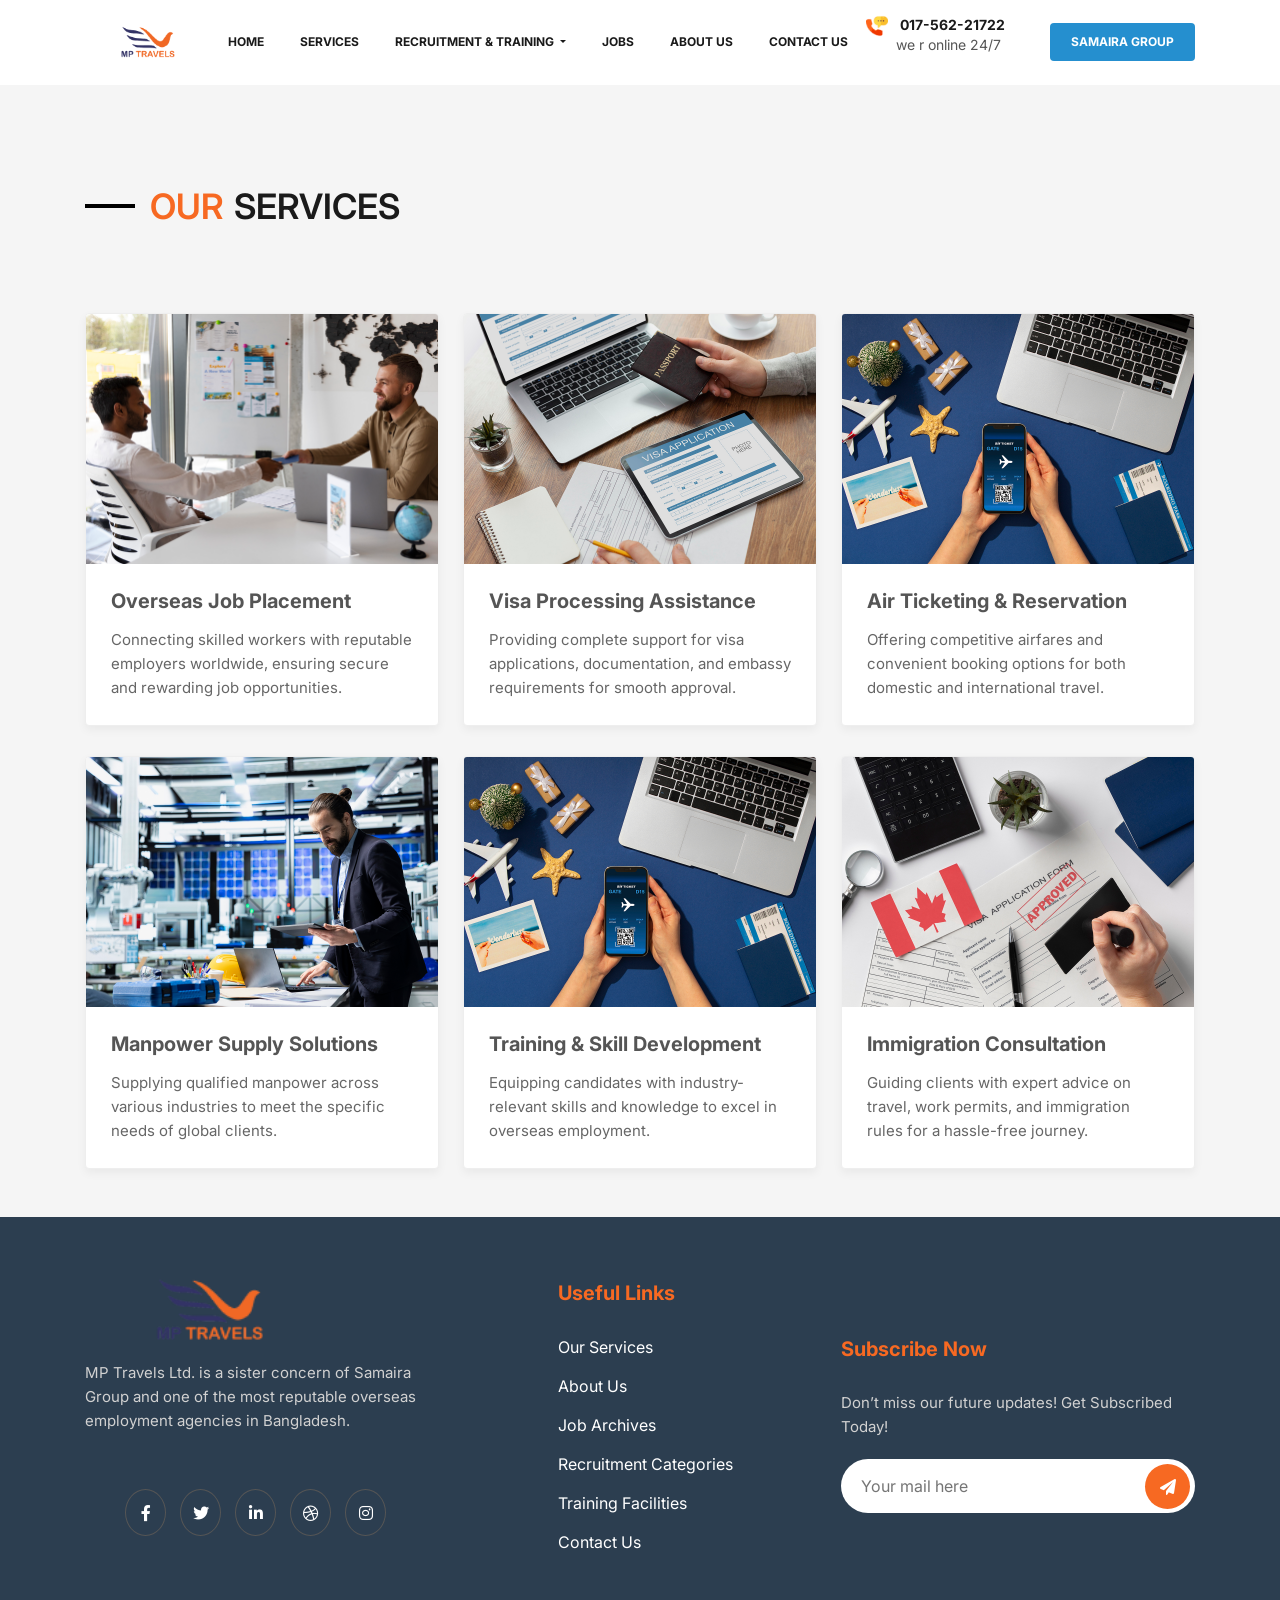
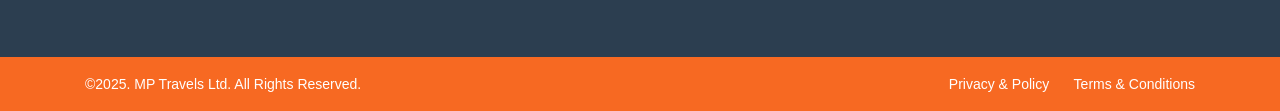
<file: service.html>
<!DOCTYPE html>
<html>
   <head>
      <meta charset="utf-8">
      <meta name="viewport" content="width=device-width, initial-scale=1">
      <title>Home_Page</title>
      <link href="https://cdn.jsdelivr.net/npm/bootstrap@5.0.2/dist/css/bootstrap.min.css" rel="stylesheet" integrity="sha384-EVSTQN3/azprG1Anm3QDgpJLIm9Nao0Yz1ztcQTwFspd3yD65VohhpuuCOmLASjC" crossorigin="anonymous">
      <link rel="stylesheet" href="https://cdnjs.cloudflare.com/ajax/libs/OwlCarousel2/2.3.4/assets/owl.carousel.min.css">
      <link rel="stylesheet" href="https://cdnjs.cloudflare.com/ajax/libs/OwlCarousel2/2.3.4/assets/owl.theme.default.min.css">
      <link rel="stylesheet" type="text/css" href="css/style.css">
      <link rel="stylesheet" type="text/css" href="css/responsive.css">
      <link rel="stylesheet" href="https://cdnjs.cloudflare.com/ajax/libs/font-awesome/6.0.0/css/all.min.css">
      <link rel="preconnect" href="https://fonts.googleapis.com">
      <link rel="preconnect" href="https://fonts.gstatic.com" crossorigin>
      <link href="https://fonts.googleapis.com/css2?family=Inter:wght@400;600;700;800&display=swap" rel="stylesheet">
   </head>
   <body>
      <div class="header" id="mainHeader">
   <div class="container">
      <div class="header-top">
         <nav class="navbar navbar-expand-xl navbar-light p-0">
            <div class="container-fluid p-0 align-items-center">
               
               <div class="logo">
                  <img src="images/LOGO-ALL-03-1.png" alt="Logo">
               </div>

               <button class="navbar-toggler ms-auto" type="button" data-bs-toggle="collapse" data-bs-target="#myCustomNavbar" aria-controls="myCustomNavbar" aria-expanded="false" aria-label="Toggle navigation">
                  <span class="navbar-toggler-icon"></span>
               </button>

               <div class="collapse navbar-collapse" id="myCustomNavbar">
                  <div class="nev-bar mx-auto">
                     <ul class="navbar-nav">
                        <li class="nav-item"><a class="nav-link" href="index.html">home</a></li>
                        <li class="nav-item"><a class="nav-link" href="service.html">services</a></li>
                        
                        <li class="nav-item dropdown">
                           <a class="nav-link dropdown-toggle" href="#" id="recruitmentDropdown" role="button" data-bs-toggle="dropdown" aria-expanded="false">
                              RECRUITMENT & TRAINING
                           </a>
                           <ul class="dropdown-menu" aria-labelledby="recruitmentDropdown">
                              <li><a class="dropdown-item" href="RECRUITMENT_CRITERIA.html">Recruitment Criteria</a></li>
                              <li><a class="dropdown-item" href="RECRUITMENT_PROCESS.html">Recruitment Process</a></li>
                              <li><a class="dropdown-item" href="CATEGORIES.html">Recruitment Categories</a></li>
                              <li><a class="dropdown-item" href="tranning.html">Training Facilities</a></li>
                           </ul>
                        </li>
                        
                        <li class="nav-item"><a class="nav-link" href="job.html">jobs</a></li>
                        <li class="nav-item"><a class="nav-link" href="about.html">about us</a></li>
                        <li class="nav-item"><a class="nav-link" href="contact.html">contact us</a></li>
                     </ul>
                  </div>

                  <div class="icon-number my-2 my-xl-0">
                     <img src="images/phone-32x32.png" alt="Phone">
                     <a href="#">017-562-21722</a>
                     <p>we r online 24/7</p>
                  </div>

                  <div class="group_section ms-xl-3">
                     <a href="#">Samaira Group</a>
                  </div>
               </div>

            </div>
         </nav>
      </div>
   </div>
</div>
      <div class="service-gap"></div>
      <div class="container">
         <div class="section-title-box">
            <h2 class="display-title">
               <span class="blue-bar"></span>
               <span class="text-orange">OUR</span> SERVICES
            </h2>
         </div>
      </div>
      <section class="service-container py-5">
         <div class="container">
            <div class="row">
               <div class="col-sm-4">
                  <div class="service-card">
                     <div class="img-box">
                        <img src="images/day-office-travel-agency-2.jpg" alt="Overseas Job">
                     </div>
                     <div class="content-box">
                        <h3>Overseas Job Placement</h3>
                        <p>Connecting skilled workers with reputable employers worldwide, ensuring secure and rewarding job opportunities.</p>
                     </div>
                  </div>
               </div>
               <div class="col-sm-4">
                  <div class="service-card">
                     <div class="img-box">
                        <img src="images/visa-application-form-laptop-tablet.jpg" alt="Visa Assistance">
                     </div>
                     <div class="content-box">
                        <h3>Visa Processing Assistance</h3>
                        <p>Providing complete support for visa applications, documentation, and embassy requirements for smooth approval.</p>
                     </div>
                  </div>
               </div>
               <div class="col-sm-4">
                  <div class="service-card">
                     <div class="img-box">
                        <img src="images/christmas-travel-concept-with-laptop.jpg" alt="Air Ticketing">
                     </div>
                     <div class="content-box">
                        <h3 class="black-title">Air Ticketing & Reservation</h3>
                        <p>Offering competitive airfares and convenient booking options for both domestic and international travel.</p>
                     </div>
                  </div>
               </div>
            </div>
            <div class="service-card-gap"></div>
            <div class="row">
               <div class="col-sm-4">
                  <div class="service-card">
                     <div class="img-box">
                        <img src="images/solar-energy-specialist-facility-reviews-data-gadget.jpg" alt="Overseas Job">
                     </div>
                     <div class="content-box">
                        <h3>Manpower Supply Solutions </h3>
                        <p>Supplying qualified manpower across various industries to meet the specific needs of global clients. </p>
                     </div>
                  </div>
               </div>
               <div class="col-sm-4">
                  <div class="service-card">
                     <div class="img-box">
                        <img src="images/christmas-travel-concept-with-laptop.jpg" alt="Visa Assistance">
                     </div>
                     <div class="content-box">
                        <h3>Training & Skill Development</h3>
                        <p>Equipping candidates with industry-relevant skills and knowledge to excel in overseas employment. </p>
                     </div>
                  </div>
               </div>
               <div class="col-sm-4">
                  <div class="service-card">
                     <div class="img-box">
                        <img src="images/visa-application-composition-with-canadian-flag.jpg" alt="Air Ticketing">
                     </div>
                     <div class="content-box">
                        <h3 class="black-title">Immigration Consultation</h3>
                        <p>Guiding clients with expert advice on travel, work permits, and immigration rules for a hassle-free journey. </p>
                     </div>
                  </div>
               </div>
            </div>
         </div>
      </section>
           <section class="footer-top-section">
         <div class="container">
            <div class="row">
               <div class="col-md-4 mb-4">
                  <div class="footer-logo mb-3">
                     <img src="images/LOGO-ALL-03-1.png" alt="MP Travels">
                  </div>
                  <p class="footer-top-text">
                     MP Travels Ltd. is a sister concern of Samaira Group and one of the most reputable overseas employment agencies in Bangladesh.
                  </p>
                  <div class="social-icons">
                     <a href="#"><i class="fab fa-facebook-f"></i></a>
                     <a href="#"><i class="fab fa-twitter"></i></a>
                     <a href="#"><i class="fab fa-linkedin-in"></i></a>
                     <a href="#"><i class="fa-brands fa-dribbble"></i></a>
                     <a href="#"><i class="fab fa-instagram"></i></a>
                  </div>
               </div>
               <div class="col-md-3 mb-4 offset-md-1">
                  <h5 class="footer-top-title">Useful Links</h5>
                  <ul class="list-unstyled footer-top-links">
                     <li><a href="service.html">Our Services</a></li>
                     <li><a href="about.html">About Us</a></li>
                     <li><a href="job.html">Job Archives</a></li>
                     <li><a href="RECRUITMENT_CRITERIA.html">Recruitment Categories</a></li>
                     <li><a href="tranning.html">Training Facilities</a></li>
                     <li><a href="contact.html">Contact Us</a></li>
                  </ul>
               </div>
               <div class="col-md-4 mb-4">
                  <h5 class="footer-top-title">Subscribe Now</h5>
                  <p class="footer-top-text">Don’t miss our future updates! Get Subscribed Today!</p>
                  <div class="subscribe-form">
                     <input type="email" placeholder="Your mail here">
                     <button type="submit"><i class="fas fa-paper-plane"></i></button>
                  </div>
               </div>
            </div>
         </div>
      </section>
      <section class="footer-bottom">
         <div class="container">
            <div class="row align-items-center">
               <div class="col-sm-6 text-start">
                  <span class="copyright-text">©2025. MP Travels Ltd. All Rights Reserved.</span>
               </div>
               <div class="col-sm-6 text-end">
                  <div class="bottom-links">
                     <a href="#">Privacy & Policy</a>
                     <span class="separator"></span> <a href="#">Terms & Conditions</a>
                  </div>
               </div>
            </div>
         </div>
      </section>
      <script src="https://cdn.jsdelivr.net/npm/bootstrap@5.0.2/dist/js/bootstrap.bundle.min.js" integrity="sha384-MrcW6ZMFYlzcLA8Nl+NtUVF0sA7MsXsP1UyJoMp4YLEuNSfAP+JcXn/tWtIaxVXM" crossorigin="anonymous"></script>
      <script src="https://code.jquery.com/jquery-3.6.0.min.js"></script>
      <script src="https://cdnjs.cloudflare.com/ajax/libs/OwlCarousel2/2.3.4/owl.carousel.min.js"></script>
      <script src="js/custom.js"></script>
   </body>
</html>
</file>
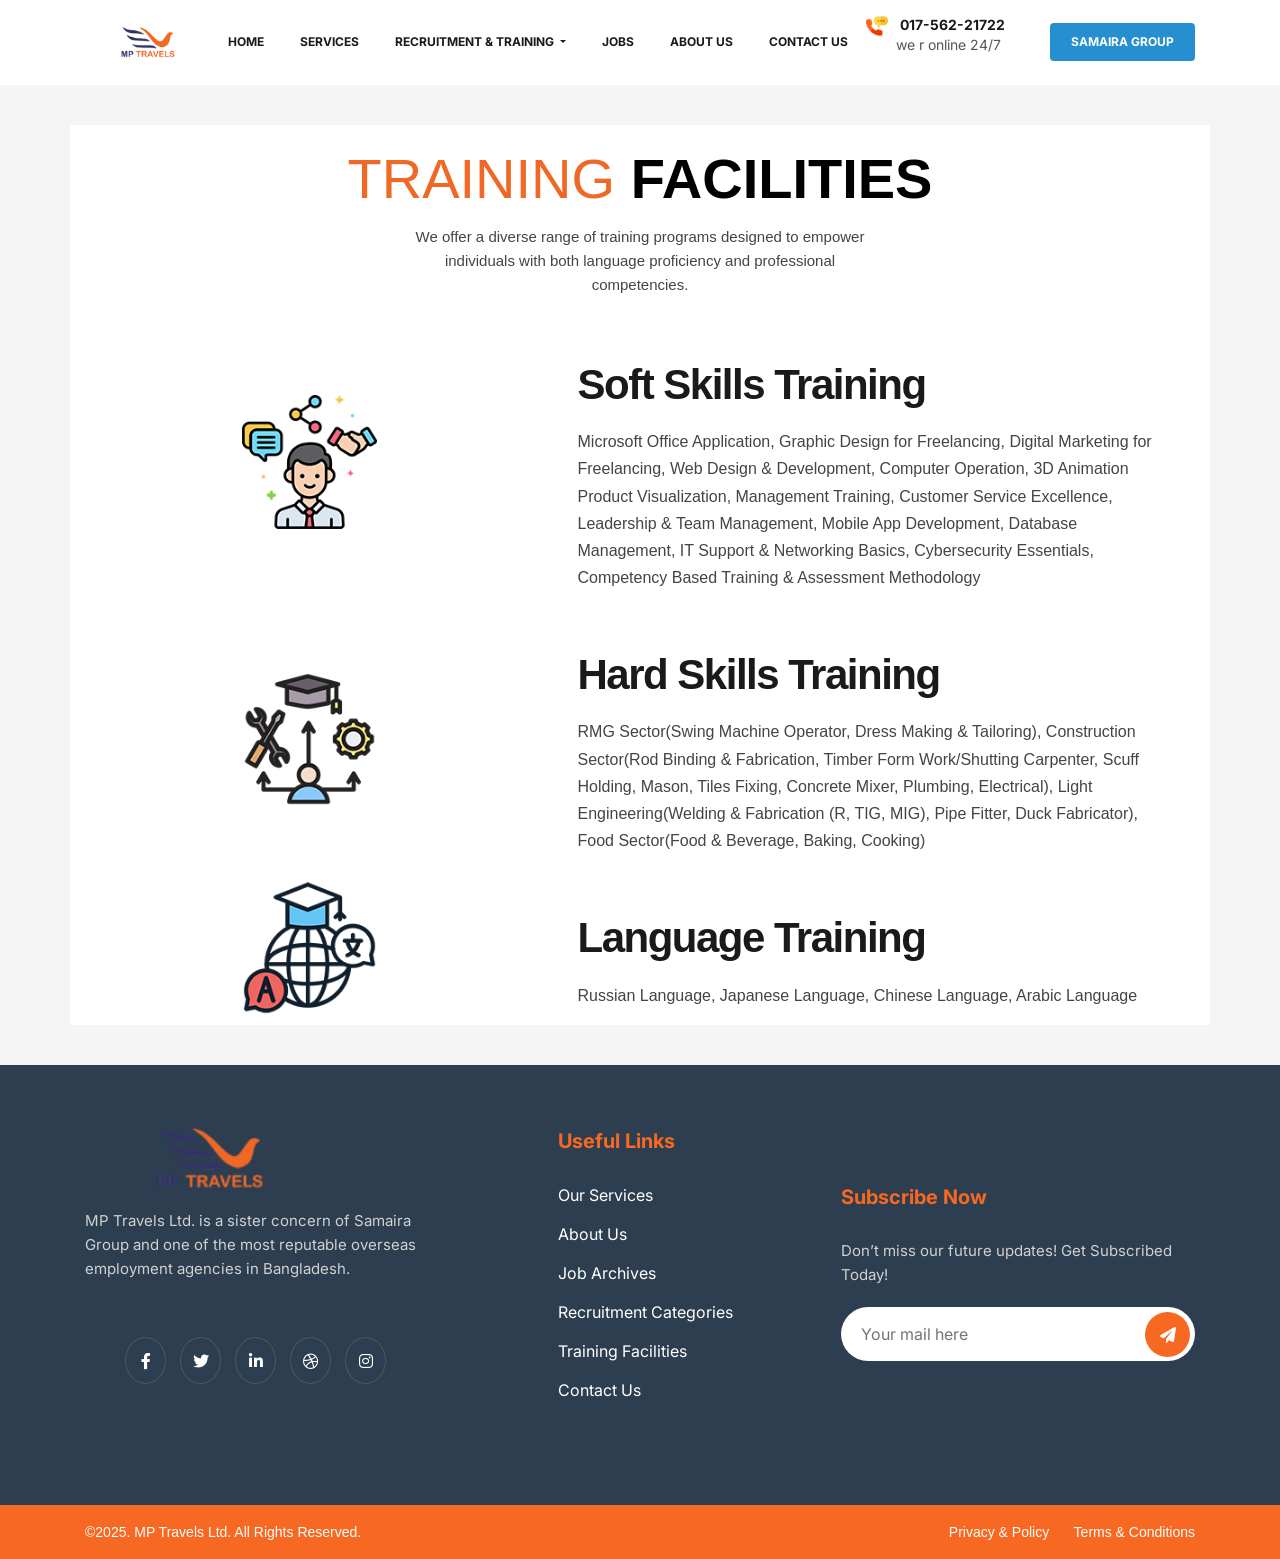
<file: tranning.html>
<!DOCTYPE html>
<html>
   <head>
      <meta charset="utf-8">
      <meta name="viewport" content="width=device-width, initial-scale=1">
      <title>Home_Page</title>
      <link href="https://cdn.jsdelivr.net/npm/bootstrap@5.0.2/dist/css/bootstrap.min.css" rel="stylesheet" integrity="sha384-EVSTQN3/azprG1Anm3QDgpJLIm9Nao0Yz1ztcQTwFspd3yD65VohhpuuCOmLASjC" crossorigin="anonymous">
      <link rel="stylesheet" href="https://cdnjs.cloudflare.com/ajax/libs/OwlCarousel2/2.3.4/assets/owl.carousel.min.css">
      <link rel="stylesheet" href="https://cdnjs.cloudflare.com/ajax/libs/OwlCarousel2/2.3.4/assets/owl.theme.default.min.css">
      <link rel="stylesheet" type="text/css" href="css/style.css">
      <link rel="stylesheet" type="text/css" href="css/responsive.css">
      <link rel="stylesheet" href="https://cdnjs.cloudflare.com/ajax/libs/font-awesome/6.0.0/css/all.min.css">
      <link rel="preconnect" href="https://fonts.googleapis.com">
      <link rel="preconnect" href="https://fonts.gstatic.com" crossorigin>
      <link href="https://fonts.googleapis.com/css2?family=Inter:wght@400;600;700;800&display=swap" rel="stylesheet">
   </head>
   <body>
      <div class="header" id="mainHeader">
   <div class="container">
      <div class="header-top">
         <nav class="navbar navbar-expand-xl navbar-light p-0">
            <div class="container-fluid p-0 align-items-center">
               
               <div class="logo">
                  <img src="images/LOGO-ALL-03-1.png" alt="Logo">
               </div>

               <button class="navbar-toggler ms-auto" type="button" data-bs-toggle="collapse" data-bs-target="#myCustomNavbar" aria-controls="myCustomNavbar" aria-expanded="false" aria-label="Toggle navigation">
                  <span class="navbar-toggler-icon"></span>
               </button>

               <div class="collapse navbar-collapse" id="myCustomNavbar">
                  <div class="nev-bar mx-auto">
                     <ul class="navbar-nav">
                        <li class="nav-item"><a class="nav-link" href="index.html">home</a></li>
                        <li class="nav-item"><a class="nav-link" href="service.html">services</a></li>
                        
                        <li class="nav-item dropdown">
                           <a class="nav-link dropdown-toggle" href="#" id="recruitmentDropdown" role="button" data-bs-toggle="dropdown" aria-expanded="false">
                              RECRUITMENT & TRAINING
                           </a>
                           <ul class="dropdown-menu" aria-labelledby="recruitmentDropdown">
                              <li><a class="dropdown-item" href="RECRUITMENT_CRITERIA.html">Recruitment Criteria</a></li>
                              <li><a class="dropdown-item" href="RECRUITMENT_PROCESS.html">Recruitment Process</a></li>
                              <li><a class="dropdown-item" href="CATEGORIES.html">Recruitment Categories</a></li>
                              <li><a class="dropdown-item" href="tranning.html">Training Facilities</a></li>
                           </ul>
                        </li>
                        
                        <li class="nav-item"><a class="nav-link" href="job.html">jobs</a></li>
                        <li class="nav-item"><a class="nav-link" href="about.html">about us</a></li>
                        <li class="nav-item"><a class="nav-link" href="contact.html">contact us</a></li>
                     </ul>
                  </div>

                  <div class="icon-number my-2 my-xl-0">
                     <img src="images/phone-32x32.png" alt="Phone">
                     <a href="#">017-562-21722</a>
                     <p >we r online 24/7</p>
                  </div>

                  <div class="group_section ms-xl-3">
                     <a href="#">Samaira Group</a>
                  </div>
               </div>

            </div>
         </nav>
      </div>
   </div>
</div>
      <section class="tranning-section container">
         <div class="Training-tittle">
            <h1>TRAINING <span>FACILITIES</span></h1>
         </div>
         <div class="custom-training-section">
            <p class="training-text">
               We offer a diverse range of training programs designed to empower 
               individuals with both language proficiency and professional 
               competencies.
            </p>
         </div>
         <div class="row">
            <div class="col-sm-5">
               <div class="content-img">
                  <img src="images/soft-skills.png">
               </div>
            </div>
            <div class="col-sm-7">
               <div class="training-section">
                  <h2 class="training-main-title">Soft Skills Training</h2>
                  <div class="content-description">
                     <p>
                        Microsoft Office Application, Graphic Design for Freelancing, Digital Marketing for Freelancing, 
                        Web Design & Development, Computer Operation, 3D Animation Product Visualization, 
                        Management Training, Customer Service Excellence, Leadership & Team Management, 
                        Mobile App Development, Database Management, IT Support & Networking Basics, 
                        Cybersecurity Essentials, Competency Based Training & Assessment Methodology
                     </p>
                  </div>
               </div>
            </div>
            <div class="col-sm-5">
               <div class="content-img">
                  <img src="images/skill-development.png">
               </div>
            </div>
            <div class="col-sm-7">
               <div class="training-section">
                  <h2 class="training-main-title">Hard Skills Training</h2>
                  <div class="content-description">
                     <p>
                        RMG Sector(Swing Machine Operator, Dress Making & Tailoring), Construction Sector(Rod Binding & Fabrication, Timber Form Work/Shutting Carpenter, Scuff Holding, Mason, Tiles Fixing, Concrete Mixer, Plumbing, Electrical), Light Engineering(Welding & Fabrication (R, TIG, MIG), Pipe Fitter, Duck Fabricator), Food Sector(Food & Beverage, Baking, Cooking)
                     </p>
                  </div>
               </div>
            </div>
            <div class="col-sm-5">
               <div class="content-img">
                  <img src="images/language-course.png">
               </div>
            </div>
            <div class="col-sm-7">
               <div class="training-section">
                  <h2 class="training-main-title">Language Training</h2>
                  <div class="content-description">
                     <p>
                        Russian Language, Japanese Language, Chinese Language, Arabic Language
                     </p>
                  </div>
               </div>
            </div>
         </div>
      </section>
      <section class="footer-top-section">
         <div class="container">
            <div class="row">
               <div class="col-md-4 mb-4">
                  <div class="footer-logo mb-3">
                     <img src="images/LOGO-ALL-03-1.png" alt="MP Travels">
                  </div>
                  <p class="footer-top-text">
                     MP Travels Ltd. is a sister concern of Samaira Group and one of the most reputable overseas employment agencies in Bangladesh.
                  </p>
                  <div class="social-icons">
                     <a href="#"><i class="fab fa-facebook-f"></i></a>
                     <a href="#"><i class="fab fa-twitter"></i></a>
                     <a href="#"><i class="fab fa-linkedin-in"></i></a>
                     <a href="#"><i class="fa-brands fa-dribbble"></i></a>
                     <a href="#"><i class="fab fa-instagram"></i></a>
                  </div>
               </div>
               <div class="col-md-3 mb-4 offset-md-1">
                  <h5 class="footer-top-title">Useful Links</h5>
                  <ul class="list-unstyled footer-top-links">
                     <li><a href="service.html">Our Services</a></li>
                     <li><a href="about.html">About Us</a></li>
                     <li><a href="job.html">Job Archives</a></li>
                     <li><a href="RECRUITMENT_CRITERIA.html">Recruitment Categories</a></li>
                     <li><a href="tranning.html">Training Facilities</a></li>
                     <li><a href="contact.html">Contact Us</a></li>
                  </ul>
               </div>
               <div class="col-md-4 mb-4">
                  <h5 class="footer-top-title">Subscribe Now</h5>
                  <p class="footer-top-text">Don’t miss our future updates! Get Subscribed Today!</p>
                  <div class="subscribe-form">
                     <input type="email" placeholder="Your mail here">
                     <button type="submit"><i class="fas fa-paper-plane"></i></button>
                  </div>
               </div>
            </div>
         </div>
      </section>
      <section class="footer-bottom">
         <div class="container">
            <div class="row align-items-center">
               <div class="col-sm-6 text-start">
                  <span class="copyright-text">©2025. MP Travels Ltd. All Rights Reserved.</span>
               </div>
               <div class="col-sm-6 text-end">
                  <div class="bottom-links">
                     <a href="#">Privacy & Policy</a>
                     <span class="separator"></span> <a href="#">Terms & Conditions</a>
                  </div>
               </div>
            </div>
         </div>
      </section>
      <script src="https://cdn.jsdelivr.net/npm/bootstrap@5.0.2/dist/js/bootstrap.bundle.min.js" integrity="sha384-MrcW6ZMFYlzcLA8Nl+NtUVF0sA7MsXsP1UyJoMp4YLEuNSfAP+JcXn/tWtIaxVXM" crossorigin="anonymous"></script>
      <script src="https://code.jquery.com/jquery-3.6.0.min.js"></script>
      <script src="https://cdnjs.cloudflare.com/ajax/libs/OwlCarousel2/2.3.4/owl.carousel.min.js"></script>
      <script src="js/custom.js"></script>
   </body>
</html>
</file>
<file: css/style.css>
body {
    margin: 0;
    padding: 0;
    overflow-x: hidden;
    background-color: #f5f5f5;
    font-family: 'Inter', sans-serif;
}
h1, h2, h3, h4 {
    font-family: 'Inter', sans-serif;
}
.header {
    position: absolute;
    top: 0;
    left: 0;
    width: 100%;
    background-color: transparent;
    transition: background-color 0.4s ease, padding 0.4s ease;
    z-index: 1050;
}

.header.scrolled {
    position: fixed !important;
    background-color: #ffffff !important;
    box-shadow: 0px 4px 15px rgba(0, 0, 0, 0.08);
}

.header-top {
    padding: 25px 0;
    transition: padding 0.4s ease;
}

.header.scrolled .header-top {
    padding: 10px 0;
}
.header-top .row {
    display: flex;
    align-items: center;
    justify-content: space-between;
    flex-wrap: nowrap !important; 
}

/* Logo */
.logo img {
    width: 100%;
    max-width: 160px;
    cursor: pointer;
}

.nev-bar {
    flex-grow: 1;
}

.nev-bar ul {
    list-style-type: none;
    text-transform: uppercase;
    font-size: 12px;
    margin: 0;
    padding: 0;
    display: flex;
    justify-content: center; 
    align-items: center;
}

.nev-bar ul li {
    margin: 0 10px;
    position: relative;
    white-space: nowrap; 
}

.nev-bar ul li a {
    text-decoration: none;
    color: #1a1a1a;
    transition: color 0.3s ease;
    font-weight: 700;
    display: block;
    padding: 10px 3px;
}
.nev-bar a:hover{
	color: #f76922;;
}
.nev-bar .dropdown-menu {
    display: block !important;
    position: absolute;
    top: 100%;
    left: 0;
    min-width: 230px;
    background: #ffffff;
    border: none;
    border-top: 3px solid #f76922;
    box-shadow: 0 8px 20px rgba(0,0,0,0.15);
    visibility: hidden;
    opacity: 0;
    transform: translateY(15px);
    transition: all 0.3s ease-in-out;
    z-index: 9999;
}

.nev-bar li.dropdown:hover .dropdown-menu {
    visibility: visible;
    opacity: 1;
    transform: translateY(0);
}

.dropdown-item {
    text-transform: capitalize;
    font-size: 14px;
    padding: 10px 20px !important;
    color: #333 !important;
    font-weight: 500 !important;
}

.dropdown-item:hover {
    background-color: #f8f9fa;
    color: #f76922 !important;
}

.icon-number {
    display: flex;
    align-items: center;
    margin-right: 15px;
    
    /* এই লাইনটি যুক্ত করা হয়েছে: এটি ভেতরের উপাদানগুলোকে প্রয়োজনে পরের লাইনে যাওয়ার অনুমতি দেবে */
    flex-wrap: wrap; 
}

.icon-number img {
    width: 22px;
    height: 22px;
    margin-right: 131px;
}

.icon-number a {
    color: #1a1a1a;
    text-decoration: none;
    font-weight: 700;
    font-size: 14px;
    display: block;
    margin-top: -25px;
  margin-left: 34px;
}

.icon-number p {
    font-size: 14px;
    line-height: 1.2;
    flex-basis: 100%; 
    margin-left: 30px; 
}

.group_section a {
    padding: 10px 21px;
    min-height: 36px;
    font-size: 12px;
    text-decoration: none;
    color: white !important;
    font-weight: bold;
    background-color: #258fcf;
    text-transform: uppercase;
    border-radius: 4px;
    transition: background-color 0.3s ease;
    display: inline-block; 
    white-space: nowrap;   
}

.group_section a:hover {
    background-color: #1c6fa3;
}

/* --- Responsive --- */
/*@media (max-width: 1200px) {
    .nev-bar ul li {
        margin: 0 5px;
    }
    .nev-bar ul li a {
        font-size: 11px;
    }
    .logo img {
        max-width: 130px;
    }
}
*/

.carousel-item {
	height: 100vh; 
	min-height: 600px;
	background-size: cover;
	background-position: center center;
	background-repeat: no-repeat;
}

.slider-1 { background-image: url(../images/woman-planning-trip-laptop-while-holding-plane-tickets-passport.jpg); }
.slider-2 { background-image: url(../images/high-angle-passport-tickets-arrangement.jpg); }
.slider-3 { background-image: url(../images/top-view-tourist-objects-frame-with-copy-space.jpg); }

.slider-caption-box {
	text-align: left;
	width: 100%;
}

.slider-title, 
.slider-title-2, 
.slider-title-3 {
	font-size: 3.8rem;   
	font-weight: 800;
	color: #1a1a1a;
	line-height: 1.15;
	margin-bottom: 20px; 
}

.slider-desc {
	font-size: 16px;
	color: #2c2c2c; 
	line-height: 1.6;
	font-weight: 600;
	margin-bottom: 30px; 
	width: 57%;
}

.btn-learn-more {
	display: inline-block;
	background-color: #f76922; 
	color: white !important;
	text-decoration: none;
	padding: 12px 32px;
	font-size: 14px;
	font-weight: 700;
	text-transform: uppercase;
	border-radius: 4px; 
	transition: background-color 0.3s ease, transform 0.2s ease;
}

.btn-learn-more:hover {
	background-color: #d95316; 
	transform: translateY(-2px);
}

.orange-text { color: #f76922; }
.red-text { color: #dc3545; }
.blue-text { color: #258fcf; }

.carousel-indicators button {
    width: 12px !important;
    height: 12px !important;
    border-radius: 50% !important;
    background-color: #999 !important;
    border: none;
    margin: 0 6px !important;
    opacity: 0.4;
    transition: all 0.3s ease;
}

.carousel-indicators .active {
    background-color: #666262 !important;
    opacity: 1 !important;
    transform: scale(1.2);
}

.slider-caption-box .slider-title,
.slider-caption-box .slider-title-2,
.slider-caption-box .slider-title-3,
.slider-caption-box .slider-desc,
.slider-caption-box .btn-learn-more {
    opacity: 0;
    transform: translateY(40px);
    will-change: transform, opacity;
}

.carousel-item.active .slider-caption-box .slider-title,
.carousel-item.active .slider-caption-box .slider-title-2,
.carousel-item.active .slider-caption-box .slider-title-3 {
    opacity: 1 !important;
    transform: translateY(0) !important;
    transition: transform 0.7s cubic-bezier(0.25, 0.46, 0.45, 0.94), opacity 0.7s ease-out;
    transition-delay: 0.2s;
}

.carousel-item.active .slider-caption-box .slider-desc {
    opacity: 1 !important;
    transform: translateY(0) !important;
    transition: transform 0.7s cubic-bezier(0.25, 0.46, 0.45, 0.94), opacity 0.7s ease-out;
    transition-delay: 0.5s;
}

.carousel-item.active .slider-caption-box .btn-learn-more {
    opacity: 1 !important;
    transform: translateY(0) !important;
    transition: transform 0.7s cubic-bezier(0.25, 0.46, 0.45, 0.94), opacity 0.7s ease-out;
    transition-delay: 0.8s;
}

.carousel-item:not(.active) .slider-caption-box .slider-title,
.carousel-item:not(.active) .slider-caption-box .slider-title-2,
.carousel-item:not(.active) .slider-caption-box .slider-title-3,
.carousel-item:not(.active) .slider-caption-box .slider-desc,
.carousel-item:not(.active) .slider-caption-box .btn-learn-more {
    opacity: 0;
    /*transform: translateY(40px);*/
    transition: none !important;
}
.slider-gap{
	height: 100px;
}

.feature-section .row {
    display: flex;
    margin: 0; 
    overflow: hidden; 
}

.feature-section .col-sm-4 {
    display: flex !important;
    align-items: center; 
    padding: 25px 20px !important;
    background-color: #f5f5f5;
    transition: all 0.3s ease;
    text-decoration: none !important;
}

.feature-section .col-sm-4:last-child {
    border-right: none;
}

.feature-icon {
    flex-shrink: 0;
    margin-right: 15px;
    height: 140px;
}

.feature-icon img {
    width: 60px;
    height: auto;
}

.feature-content-1, .feature-content-2, .feature-content-3 {
    margin: 0 !important;
    padding: 0 !important;
}

.feature-content-1 h3 {
    font-weight: 700;
  	margin-bottom: 5px;
  	color: #1a1a1a;
  	line-height: 1.3;
  	width: 119%;
  	font-size: 22px;
}

.feature-content-1 p {
    font-size: 16px;
  	color: #777;
  	margin: 0;
  	width: 77%;
}

.feature-content-2 h3 {
    font-weight: 700;
  	margin-bottom: 5px;
  	color: #1a1a1a;
  	line-height: 1.3;
  	width: 88%;
  	font-size: 22px;
}

.feature-content-2 p {
    font-size: 16px;
  	color: #777;
  	margin: 0;
  	width: 82%;
}

.feature-content-3 h3 {
    font-weight: 700;
  	margin-bottom: 5px;
  	color: #1a1a1a;
  	line-height: 1.3;
  	width: 84%;
  	font-size: 22px;
}

.feature-content-3 p {
    font-size: 16px;
  	color: #777;
  	margin: 0;
  	width: 79%;
}

.feature-section .col-sm-4 a{
	text-decoration: none;
}

.feature-section .col-sm-4:hover {
    background-color: #f76922 !important; 
    /*transform: translateY(-5px);*/ 
}

.feature-section .col-sm-4:hover h3,
.feature-section .col-sm-4:hover p {
    color: #ffffff !important;
}

.feature-section-gap{
	height: 150px;
}

.e-con-inner{
	display: flex;
	height: 120px;
}

.e-con-inner h2{
	color: #f76922;
	font-weight: 900;
	font-size: 36px;
}

.text-align p{
	color: #333;           
    font-size: 17px;       
    font-weight: 500;    
    line-height: 1.6;      
    width: 83%;           
    margin-bottom: 30px;   
    text-align: justify;
}

.read-more{
	display: inline-block;
	background-color: #f76922; ;
	padding: 10px 25px;
	font-size: 14px;
	font-weight: 600;
}
.read-more a{
	text-decoration: none;
	color: #3e3e3d;
}

.e-con-image img{
	width: 100%;
	max-width: 100%;
	height: 500px;
}
.e-con-inner-gap{
	height: 80px;
}
.clint-section{
	background-image: linear-gradient(rgba(11, 13, 57, 0.7), rgba(11, 13, 57, 0.7)), url('../images/world-global-cartography-globalization-earth-international-concept.jpg');
	background-repeat: no-repeat;
	background-size: cover;
	background-position: bottom right;
	background-attachment: fixed;
    padding: 100px 0;
    text-align: center;
}

.clint-section .col-sm-3 {
    position: relative;
    padding: 20px;
}

.clint-section .col-sm-3:not(:last-child)::after {
    content: '';
    position: absolute;
    right: 0;
    top: 25%;
    height: 50%;
    width: 2px;
    background-color: #f76922;
}

.counter {
    font-size: 55px;
    font-weight: 800;
    color: #f76922;
    margin-bottom: 10px;
    display: block;
}

.counter::after {
    content: '+';
    font-size: 35px;
    margin-left: 5px;
    vertical-align: super;
}

.clint-section p {
    font-size: 18px;
    font-weight: 600;
    color: #ffffff;
    margin: 0;
    text-transform: capitalize;
}

/*/responsive-section/*/

@media (max-width: 576px) {
    .clint-section .col-sm-3::after {
        display: none;
    }
    .counter {
        font-size: 40px;
    }
}


.massanging-section{
	background-image: url(images/leone-venter-VieM9BdZKFo-unsplash-scaled-e1754557189104.jpg);
	background-repeat: no-repeat;
	background-size: cover;
	background-position: center;
}
.right-content .text-content{
	width: 100%;
	max-width: 100%;
}
.right-content h2{
	color: #f76922;
	font-weight: 700;
	font-size: 36px;
	width: 119%;
	line-height: 115px;
}

.text-content h5{
	font-size: 18px;
	font-weight: 600;
	height: 60px;
}

.text-content .text-1{
	color: #000;
	font-weight: 500;
}
.text-content .text-3{
	height: 40px;
}

.text-content .text-4{
	line-height: 30px;
	font-weight: 600;
	font-size: 19px;
}

.director-gap{
	height: 100px;
}

.vedio-tittle h6{
	font-weight: 700;
	height: 30px;
}

.vedio-tittle h2{
	color: #f76922;
	font-weight: 700;
	font-size: 36px;
	height: 100px;
}

.vedio-tittle p{
	color: #000;
  	width: 83%;
  	font-weight: 500;
  	font-size: 18px;
}
.video-wrapper {
    overflow: hidden;
    background: #000;
}

.video-wrapper video {
    display: block;
    outline: none;
    width: 100%;
    height: 100%;
}

.vedio-gap{
	height: 100px;
}

.text-article h6{
	text-align: center;
	font-weight: 700;
	color: #000;
	height: 30px;
}

.text-article h2{
	text-align: center;
	color: #f76922;
	font-weight: 700;
	font-size: 36px;
	height: 70px;
}

.text-article p{
	color: gray;
	text-align: center;
	height: 40px;
}


.article-card {
    background: #fff;
    padding: 35px 30px;
    border: 1px solid #eee;
    border-radius: 4px;
    transition: all 0.3s ease;
    height: 100%;
    cursor: pointer;
}

.article-card:hover {
    transform: translateY(-5px);
    box-shadow: 0 10px 30px rgba(0,0,0,0.08) !important;
}

.user-avatar i { font-size: 24px; color: #ccc; }
.user-id { font-size: 14px; color: #777; }
.export-icon i { font-size: 12px; color: #ccc; border: 1px solid #eee; padding: 4px; border-radius: 2px; }

.cat-date { font-size: 13px; color: #999; }
.article-title { font-size: 20px; font-weight: 700; color: #333; line-height: 1.4; min-height: 56px; }
.article-desc { font-size: 15px; color: #666; line-height: 1.6; }

.read-more-btn {
    color: #f76922;
    font-weight: 800;
    font-size: 13px;
    text-decoration: none;
    text-transform: uppercase;
}

.industies-section {
    background-image: url(images/annie-spratt-BcGoZXjyPzA-unsplash-scaled.jpg);
    background-size: cover;
  	background-repeat: no-repeat;
}

.member-tittle h2 {
    font-size: 32px;
    margin-bottom: 0;
}

.industies-section {
    background-image: url(images/annie-spratt-BcGoZXjyPzA-unsplash-scaled.jpg);

}

.proud-title {
    color: #f76922;
    font-weight: 700;
    font-size: 38px;
    line-height: 1;
    margin: 0;
    padding: 50px;
}

.company-name {
    font-weight: 700;
    color: #000;
    font-size: 19px;
    margin-bottom: 8px;
}

.description {
    color: #000;
    font-size: 16px;
    line-height: 1.5;
    font-weight: 500;
    margin: 0;
    width: 50%;
}

.logo-slider .item {
    display: flex;
    justify-content: center;
    align-items: center;
    height: 90px;
    margin-bottom: 80px;
    cursor: pointer;
}

.logo-slider .item img {
    max-width: 215px !important;
    width: auto !important;
    height: auto;
    opacity: 0.8;
}
.logo-slider.owl-theme .owl-dots, 
.logo-slider.owl-theme .owl-nav {
    display: none !important;
}

.industrial-logo-gap{
	height: 125px;
}
.footer-top-section {
    background-color: #2c3e50; 
    color: #ffffff;
    padding: 57px 0;
}


.footer-top-title {
    color: #f76922; 
    font-weight: bold;
    margin-bottom: 30px;
    font-size: 20px;
}

.footer-top-text {
    font-size: 15px;
    line-height: 1.6;
    color: #d1d1d1;
}
.footer-logo img{
	max-width: 100%;
	width: 70%;
	cursor: pointer;
}

.footer-top-links li {
    margin-bottom: 15px;
}

.footer-top-links li a {
    color: #ffffff;
    text-decoration: none;
    transition: 0.3s;
}
.social-icons {
	padding: 40px;
}

.social-icons a {
	width: 41px;
  	height: 47px;
    display: inline-flex;
    align-items: center;
    justify-content: center;
    border: 1px solid #555;
    border-radius: 50%;
    color: #fff;
    margin-right: 10px;
    text-decoration: none;
    transition: 0.3s;
}

.social-icons a:hover {
    background-color: gray;
}

.subscribe-form {
    position: relative;
    margin-top: 20px;
}

.subscribe-form input {
    width: 100%;
    padding: 15px 20px;
    border-radius: 30px;
    border: none;
    outline: none;
}

.subscribe-form button {
    position: absolute;
    right: 5px;
    top: 5px;
    background-color: #f76922;
    color: white;
    border: none;
    width: 45px;
    height: 45px;
    border-radius: 50%;
    cursor: pointer;
}

.footer-bottom {
    background-color: #f76922; 
    padding: 15px 0;
    color: #ffffff;
    font-family: sans-serif;
}

.copyright-text {
    font-size: 14px;
}

.bottom-links a {
    color: #ffffff;
    text-decoration: none;
    font-size: 14px;
    margin-left: 20px; 
}

.bottom-links a:hover {
    opacity: 0.8;
}

/*/ responsive/*/

@media (max-width: 576px) {
    .text-start, .text-end {
        text-align: center !important;
    }
    .bottom-links {
        margin-top: 10px;
    }
}

/*/service page/*/

.service-page .header {
    position: relative !important;
    background-color: #ffffff !important;
    box-shadow: 0px 4px 15px rgba(0, 0, 0, 0.08);
}

.service-page .header-top {
    padding: 15px 0;
}
.service-page .nev-bar a:hover{
	color: #f76922;;
}
.service-gap{
	height: 100px;
}

.section-title-box {
    display: flex;
    align-items: center;
    margin-bottom: 30px;
}
.display-title {
    font-size: 35px;
    font-weight: 600;
    color: #1a1a1a; 
    display: flex;
    align-items: center;
    text-transform: uppercase;
}
.blue-bar {
    display: inline-block;
    width: 50px; 
    height: 4px; 
    background-color: black; 
    margin-right: 15px; 
}


.text-orange {
    color: #f76922; 
    margin-right: 10px;
}

/*/ responsive /*/

@media (max-width: 576px) {
    .display-title {
        font-size: 24px;
    }
    .blue-bar {
        width: 35px;
    }
}
.service-page .header.scrolled {
    position: fixed !important;
}

.text-orange {
    color: #f76922;
}

.service-card {
    background: #fff;
    border: 1px solid #eee;
    border-radius: 4px;
    overflow: hidden; 
    box-shadow: 0 4px 10px rgba(0,0,0,0.05);
    height: 100%;
    transition: 0.3s;
}

.service-card .img-box {
    overflow: hidden; 
    height: 250px;   
}

.service-card .img-box img {
    width: 100%;
    height: 100%;
    object-fit: cover; 
    transition: transform 0.5s ease; 
}

.service-card:hover .img-box img {
    transform: scale(1.1); 
}
.service-card .content-box {    
    padding: 25px; 
    text-align: left; 
}

.service-card .content-box h3 {
    font-size: 20px;
    margin-bottom: 15px;
    font-weight: 700;
}
.service-card .content-box h3:hover{
	color: black;
}

.service-card .content-box p {
    font-size: 15px;
    line-height: 1.6;
    color: #666;
    margin: 0; 
}
.service-card-gap{
	height: 30px;
}

/*/ contact page /*/

.contact-page .header {
    position: relative !important;
    background-color: #ffffff !important;
    box-shadow: 0px 4px 15px rgba(0, 0, 0, 0.08);
}

.contact-page .header-top {
    padding: 15px 0;
}
.contact-page .nev-bar a:hover{
	color: #f76922;;
}
.contact-us-section{
	background-color: black;
	padding: 50px;
}
.contact-tittle h1{
	text-align: center;
	color: white;
	font-size: 68px;
	font-weight: 800;
}
.contact-tittle p{
	text-align: center;
	color: white;
	font-size: 15px;
}
.contact-tittle p a{
	text-decoration: none;
	color: white;
}
.contact-tittle p a:hover{
	color: gray;
	 transition: 0.3s;
}
.contact-gap{
	height: 170px;
}

.text-tittle h1{
	text-align: center;
	color: #121A24;
  	font-family: "Roboto Condensed", Sans-serif;
  	font-size: 50px;
  	font-weight: 400;
}
.text-tittle span{
	font-weight: 600;
}
.contact-para{
	max-width: 600px;
    margin: 0 auto;  
    text-align: center; 
    margin-top: 15px
}
.contact-para p{
	color: #616161;
    font-family: "Roboto", Sans-serif;
    font-size: 16px;
    font-weight: 400;
    line-height: 1.6;

}
.text-gap{
	height: 30px;
}
.contact-form-box {
    max-width: 94%;
    background-color: #F7F7F7;
    padding: 40px 30px;
}

.input-group {
    margin-bottom: 20px;
}

.input-group label {
    display: block;
    font-size: 18px;
    color: #1a1a1a;
    margin-bottom: 8px;
    font-weight: 500;
}

.input-group input, 
.input-group textarea {
    width: 100%;
    padding: 12px 15px;
    border: 1px solid #ddd; 
    background-color: #ffffff;
    font-size: 16px;
    transition: border-color 0.3s ease;
}

.input-group input:focus, 
.input-group textarea:focus {
    outline: none;
    border-color: #f76922;
}
.contact-form-box .input-group input:hover, 
.contact-form-box .input-group textarea:hover {
    border-color: #1a1a1a; 
}
.input-group textarea {
    resize: none; 
}

.submit-btn {
    background-color: black; 
    color: #fff;
    padding: 12px 60px;
    border: none;
    font-weight: 600;
    text-transform: uppercase;
    cursor: pointer;
    transition: 0.3s;
}

.submit-btn:hover {
    background-color: #4d68ff; 
}

.map-container {
    width: 100%;
    height: 600px; 
    border: 1px solid #eee;
    overflow: hidden;
    position: relative;
}

.map-container iframe {
    width: 100%;
    height: 100% !important; 
    display: block;
}

/*/ responsive/*/
@media (max-width: 768px) {
    .map-container {
        height: 400px;
    }
}

.info-card {
    background-color: #f7f7f7;    
    padding: 40px 25px;
    height: 100%;
    text-align: center;
    border: 1px solid #eeeeee;
    transition: 0.3s;
    cursor: pointer;
}

.info-card .icon-box i {
    font-size: 40px;   
    margin-bottom: 25px;
    display: inline-block;
}

.info-card h3 {
    font-size: 20px;
    font-weight: 700;
    color: #1a1a1a;
    margin-bottom: 12px;
}

.info-card .divider {
    width: 35px;
    height: 2px;
    margin: 0 auto 20px;
}

.info-card p {
    font-size: 15px;
    color: #444;
    line-height: 1.6;
}
.last-gap{
	height: 100px;
}

/*/job page /*/

.bg-col{
    background-color: white;
}
 .header {
    position: relative !important;
    background-color: #ffffff !important;
}

.header .header-top {
    padding: 15px 0;
}
.job-gap{
    height: 50px;
}
.search-section-wrapper {
    padding: 20px 0;
    font-family: Arial, sans-serif;
}

.container {
    max-width: 1140px;
    margin: 0 auto;
    padding: 0 15px;
}

.job-title-1  {
    text-decoration: none;
    font-size: 24px;
    font-weight: bold;
    color: #ef6825;
    pointer-events: none;
}



.search-box {
    background-color: #f2f2f2; 
    padding: 30px 27px;
    border-radius: 2px;
}

.custom-input {
    width: 86%;
    height: 45px;
    border: 1px solid #e0e0e0;
    padding: 10px 15px;
    font-size: 14px;
    color: #6c757d;
    box-sizing: border-box; 
    display: block;
    margin-bottom: 15px;
    box-shadow: 0 -5px 10px rgba(0, 0, 0, 0.05);
}

.custom-input:focus {
    border-color: #f16e2d;
    outline: none;
}
.search-box input{
    background-color: #f2f2f2;
}

.btn-container {
    display: flex;
}

.custom-search-btn {
    background-color: #f16e2d;
    color: white;
    border: none;
    height: 45px;
    width: 220px; 
    cursor: pointer;
    font-size: 18px;
    transition: 0.3s;
}

/* responsive */
@media (max-width: 768px) {
    .job-title-1 {
        text-align: center;
    }

    .custom-search-btn {
        width: 100%; 
    }
}

.job-card {
    border: 1px solid #e0e0e0;
    padding: 25px;
    background-color: #fff;
    font-family: 'Segoe UI', Tahoma, Geneva, Verdana, sans-serif;
    max-width: 1114px;
    margin: 20px auto;
}

.job-header {
    display: flex;
    justify-content: space-between; 
    align-items: flex-start;
    margin-bottom: 15px;
}

.job-title-wrapper {
    display: flex;
    align-items: center;
    gap: 15px; 
}

.company-logo {
    width: 65px;
    height: 65px;
    background-color: #f5f5f5;
    border: 1px solid #ddd;
    display: flex;
    justify-content: center;
    align-items: center;
    overflow: hidden;
}
.job-info-title{
    font-size: 24px;
    font-weight: bold;
    margin-bottom: 20px;
    color: #f16e2d;
}
.company-logo img {
    max-width: 80%; 
    height: auto;
}

.job-info-title {
    text-decoration: none;
    color: #f16e2d; 
    font-size: 20px;
    font-weight: 700;
    margin: 0;
}
.job-info-title:hover {
    color: #f16e2d; 
}

.posted-date {
    color: #f16e2d;
    font-size: 14px;
    white-space: nowrap; 
}

.posted-date i {
    color: #333;
    margin-right: 5px;
}

.job-body {
    margin-top: 10px;
    margin-bottom: 20px;
}

.job-info {
    font-size: 15px;
    color: #6c757d;
    line-height: 1.6;
    margin: 0;
    text-align: justify; 
}

.job-info {
    color: #6c757d;
}

.job-footer {
    display: flex;
    gap: 10px;
    justify-content: flex-start; 
}

.btn-orange {
    background-color: #f16e2d;
    color: white;
    border: none;
    padding: 10px 20px;
    font-size: 13px;
    font-weight: 600;
    border-radius: 2px;
    cursor: pointer;
    text-transform: uppercase;
    transition: background 0.3s ease;
}

.btn-orange:hover {
    background-color: #d95d1f;
}

@media (max-width: 768px) {
    .job-header {
        flex-direction: column;
        gap: 10px;
    }
    
    .posted-date {
        align-self: flex-start;
    }

    .job-footer {
        flex-direction: column; 
    }

    .btn-orange {
        width: 100%;
    }
}

.job-info-wrapper {
    padding: 60px 0;
    background-color: #ffffff;
    font-family: 'Arial', sans-serif;
}

.job-container {
    max-width: 1140px;
    margin: 0 auto;
    padding: 0 15px;
}

.job-detail-box {
    background: #fff;
    border-radius: 8px;
}

.main-job-head {
    font-size: 32px;
    font-weight: 700;
    color: #333333;
    margin-bottom: 25px;
}

.job-status-bar {
    display: flex;
    align-items: center;
    gap: 15px;
    margin-bottom: 30px;
}

.brand-logo-frame {
    width: 70px;
    height: 70px;
    background-color: #f8f8f8;
    border: 1px solid #eeeeee;
    display: flex;
    align-items: center;
    justify-content: center;
    padding: 5px;
}

.brand-logo-frame img {
    max-width: 100%;
    height: auto;
}

.publish-time {
    font-size: 16px;
    font-weight: 600;
    color: #ff6600; 
    margin: 0 auto;
}

.publish-time i {
    color: #333333; 
    margin-right: 8px;
}

.job-loc-text {
    font-size: 15px;
  color: #666;
  margin-bottom: -21px;
}

.sub-head-text {
    font-size: 15px;
    font-weight: 700;
    color: #666;
    margin-top: 30px;
    margin-bottom: 12px;
}

.desc-para {
    font-size: 16px;
    color: #666;
    line-height: 1.8;
}

.custom-req-list {
    list-style: none;
    padding: 0;
    margin: 0;
}

.custom-req-list li {
    font-size: 16px;
    color: #555;
    margin-bottom: 12px;
    display: flex;
    align-items: flex-start;
}

.custom-req-list li i {
    color: #ff6600; 
    margin-right: 12px;
    margin-top: 4px;
    font-size: 18px;
}

/* --- responsive--- */
@media (max-width: 768px) {
    .main-job-head {
        font-size: 26px;
    }
    
    .job-status-bar {
        flex-direction: column;
        align-items: flex-start;
        gap: 10px;
    }

    .brand-logo-frame {
        width: 60px;
        height: 60px;
    }
}

.job-apply-area {
 padding: 0 0; 
 background: #fff; 
 font-family: 'Open Sans', sans-serif; 
}
.job-container { 
    max-width: 850px; 
    margin: 0 auto; 
    padding: 0 15px; 
}
.form-main-title { 
    color: #f36c21; 
    font-size: 26px; 
    margin-bottom: 35px; 
    font-weight: bold; 
}

.row-layout { 
    display: flex; 
    align-items: center; 
    margin-bottom: 22px; 
    gap: 25px; 
}
.row-layout label { 
    width: 150px; 
    font-weight: 700; 
    font-size: 15px; 
    color: #333; 
}
.red-star { 
    color: red; 
    margin-left: 2px; 
}

.row-layout input[type="text"], 
.row-layout input[type="email"], 
.row-layout textarea {
    flex: 1; 
    padding: 10px 15px; 
    border: 1px solid #ced4da; 
    border-radius: 4px; 
    outline: none; 
    font-size: 14px;
}

.combined-input-box { 
    flex: 1; 
    display: flex;
    align-items: center; 
    border: 1px solid #ced4da; 
    border-radius: 4px; 
    height: 45px; 
    background: #fff; 
    overflow: visible;
}
.flag-selection-area { 
    position: relative; 
    height: 100%; 
    padding: 0 12px; 
    border-right: 1px solid #ced4da; 
    cursor: pointer; 
    display: flex; 
    align-items: center; 
    background: #fdfdfd;
}
.current-flag { 
    display: flex; 
    align-items: center; 
    gap: 8px;
 }
.all-country-list { 
    display: none; 
    position: absolute; 
    top: 46px; 
    left: -1px; 
    width: 260px;
     background: #fff; 
     border: 1px solid #ccc; 
     z-index: 999; 
     list-style: none; 
     padding: 0; 
     box-shadow: 0 4px 10px rgba(0,0,0,0.1);
}
.all-country-list li {
 padding: 10px 15px; 
 display: flex; 
 align-items: center; 
 gap: 12px; 
 font-size: 14px; 
 cursor: pointer;
  }
.all-country-list li:hover { 
    background: #f8f9fa;
 }
.inner-phone-field {
 border: none !important; 
 width: 100%; 
 height: 100%;
  padding: 0 15px !important; 
  outline: none; 
}

.resume-upload-box { 
    flex: 1;
     display: flex; 
     align-items: center; 
     justify-content: space-between; 
     border: 1px solid #ced4da; 
     border-radius: 4px; 
     height: 45px; 
     padding: 0 5px 0 15px; 
     background: #fff;
}
.custom-browse-btn { 
    background: #f36c21; 
    color: #fff; 
    padding: 7px 22px;
     border-radius: 4px; 
     cursor: pointer; 
     font-size: 14px; 
     font-weight: 600;
}
#fileNameText {
     color: #6c757d; 
    font-size: 14px; 
}

.bottom-form-actions { 
    display: flex; 
    justify-content: space-between; 
    margin-top: 40px;
 }
.close-form-btn {
 padding: 10px 35px; 
 border: 1px solid #999; 
 background: #fff; cursor: pointer; 
 border-radius: 2px;
 }
.submit-form-btn {
 padding: 2px 55px; 
 background: #f36c21; 
 color: #fff;
  border: none; 
  border-radius: 4px; 
  font-weight: bold; 
  cursor: pointer; 
  box-shadow: 0 2px 5px rgba(243, 108, 33, 0.3); 
}
.operators-gap{
    height: 80px;
}

@media (max-width: 768px) {
    .row-layout { 
        flex-direction: column; 
        align-items: flex-start; 
        gap: 8px; 
    }
    .row-layout label { 
        width: 100%; 
    }
    .bottom-form-actions { 
        flex-direction: column-reverse; 
        gap: 15px;
     }
    .submit-form-btn, .close-form-btn { 
        width: 100%;
     }
}


.custom-container{
  max-width: 1156px;
  margin: 0 auto;
}
.job-apply-modal-content {
    background: #fff;
    padding: 30px;
    border-radius: 10px;
    box-shadow: 0 5px 25px rgba(0,0,0,0.1);
}

.job-title-main {
    font-size: 28px;
    font-weight: 800;
    color: #333;
}

.posted-date {
    color: #f36c21;
    font-weight: 600;
}

.btn-close-custom {
    background: #eee;
    border: none;
    border-radius: 50%;
    width: 35px;
    height: 35px;
    font-weight: bold;
    color: #888;
}

.job-requirements-list {
    list-style: none;
    padding-left: 0;
}

.job-requirements-list li {
    color: #555;
    margin-bottom: 5px;
}

.job-requirements-list i {
    color: #f36c21;
    margin-right: 8px;
}

.apply-title {
    color: #f36c21;
    font-weight: 700;
    margin-bottom: 25px;
}

.form-label-custom {
    font-weight: 700;
    color: #333;
}

.form-control-custom {
    border: 1px solid #ddd;
    border-radius: 5px;
    padding: 10px 15px;
    width: 100%;
}

.phone-input-group {
    display: flex;
    border: 1px solid #ddd;
    border-radius: 5px;
    overflow: hidden;
}

.flag-box {
    padding: 10px;
    background: #f9f9f9;
    border-right: 1px solid #ddd;
    display: flex;
    align-items: center;
}

.phone-field {
    border: none !important;
}

.upload-wrapper {
    display: flex;
    justify-content: space-between;
    align-items: center;
    border: 1px solid #ddd;
    border-radius: 5px;
    padding: 5px 5px 5px 15px;
}

.browse-btn {
    background: #f36c21;
    color: #fff;
    padding: 8px 25px;
    border-radius: 4px;
    cursor: pointer;
    font-weight: 600;
    margin-bottom: 0;
}

.form-footer-buttons {
    display: flex;
    justify-content: space-between;
    margin-top: 20px;
}

.btn-cancel {
    background: #fff;
    border: 1px solid #ccc;
    padding: 10px 35px;
    border-radius: 5px;
    font-weight: 600;
}

.btn-submit-job {
    background: #f36c21;
    color: #fff;
    border: none;
    padding: 10px 50px;
    border-radius: 5px;
    font-weight: 700;
}
.RECRUITMENT_section {
  text-align: center;
  padding: 26px 20px;
}
.RECRUITMENT_section h1{
    text-align: center;
    color: #EF6825;
    font-family: "Montserrat", Sans-serif;
    font-size: 30px;
    font-weight: 800;
    height: 45px;
}
.divider-wrapper {
  display: flex;
  align-items: center;
  justify-content: center;
  gap: 7px; 
  margin-bottom: 30px;
}
.divider-wrapper .line {
    height: 2px;
  width: 64px;
  background-color: #ffbc00; 
}


.divider-wrapper .diamond {
  width: 14px;
  height: 14px;
  background-color: #ffbc00;
  transform: rotate(45deg);
}

.divider-wrapper .line-2 {
  height: 2px;
  width: 64px;
  background-color: #ffbc00;
}

.description-text {
  color: #6c757d; 
  font-size: 16px;
  line-height: 1.6; 
  font-family: 'Segoe UI', Tahoma, Geneva, Verdana, sans-serif; 
  max-width: 100%;
  margin: 0 auto;
  font-weight: 400;
}

.description-section {
    padding: 9px 0;
    background-color: #fff;
}

.job_card {
    text-align: center;
    padding: 30px 20px;
    border-radius: 10px;
    transition: all 0.3s ease;
}


.job_card img {
    width: 70px;
    height: auto;
    margin-bottom: 25px;
}
.discription_tittle h3 {
    color: #f16522;
    font-size: 22px;
    font-weight: 700;
    line-height: 1.3;
    margin: 0;
    font-family: 'Arial', sans-serif;
    padding-left: 26px;
}
.discription_tittle h3:hover {
    color: black;
    transition: color 0.5s ease;
}
.description_text{
    color: #565656; 
    font-size: 17px; 
    line-height: 25px; 
    text-align: center;
    font-family: 'Segoe UI', Tahoma, Geneva, Verdana, sans-serif;
    font-weight: 400;
    width: 115%;
  padding: 15px 17px;
}

.description_text-2{
    color: #565656; 
    font-size: 17px; 
    line-height: 25px; 
    text-align: center;
    font-family: 'Segoe UI', Tahoma, Geneva, Verdana, sans-serif;
    font-weight: 400;
    width: 110%;
  padding: 21px 30px;
}

.description_text-3{
    color: #565656; 
    font-size: 17px; 
    line-height: 25px; 
    text-align: center;
    font-family: 'Segoe UI', Tahoma, Geneva, Verdana, sans-serif;
    font-weight: 400;
    width: 104%;
  padding: 20px 16px;
}
.RECRUITMENT-gap{
    height: 100px;
}
.Process-section{
    background-color: #f5f5f5;
    padding: 50px;
}

.Process-section-2{
    background-color: #f7f9fb;
    padding-bottom: 60px;
}
.Process-title{
    padding: 250px 25px;
}
.Process-title h2{
    color: #EF6825;
  font-family: "Montserrat", Sans-serif;
  font-weight: 800;
  font-size: 20px;
  padding: 10px 0px; 
    margin-bottom: 10px;
}

.line-shape {
    display: flex;
    align-items: center;
    gap: 5px; 
}

.line-shape span {
    width: 6px;
    height: 6px;
    background-color: #0D6EFD; 
    border-radius: 50%; 
    display: inline-block;
}

.line-shape .long-line {
    width: 50px; 
    height: 6px;
    border-radius: 10px; 
}
.Process-title {
    position: -webkit-sticky; 
    position: sticky;
    top: 50px; 
    align-self: flex-start; 
    padding: 300px 25px; 
}


.Process-section .row {
    display: flex;
    align-items: flex-start; 
}

.custom-process-item, 
.custom-process-item-2 {
    border: none !important;
    border-bottom: 1px solid #eee !important;
    width: 100% !important;
    margin-top: 0 !important; 
    margin-bottom: 0 !important;
}
.accordion-item {
    margin-bottom: 15px !important;
}
.accordion-button {
    background-color: #fff !important;
    padding: 0 !important;
    box-shadow: none !important;
    display: flex;
    align-items: center;
    border: none !important;
    width: 100% !important;
    min-height: 55px; 
}

.icon-box {
    background-color: #EF6825 !important;
    color: #fff !important;
    width: 55px;
    height: 55px;
    display: flex;
    align-items: center;
    justify-content: center;
    font-size: 20px;
    margin-right: 20px;
    transition: all 0.4s ease;
    transform: rotate(180deg); 
}

.title-text {
    font-weight: 700;
    font-family: 'Montserrat', sans-serif;
    color: #333;
    font-size: 16px;
}

.accordion-button:not(.collapsed) .icon-box {
    background-color: #0D6EFD !important;
    transform: rotate(0deg); 
}

.accordion-body {
    padding: 20px 20px 25px 75px;
    font-size: 14.5px;
    line-height: 1.6;
    color: #555;
    background-color: #f7f9fb !important; /* Exact gray background match */
}

.accordion-button::after {
    display: none !important;
}
.items-gap{
    height: 50px;
}

.tranning-section{
    background-color: white;
    margin-top: 40px;
    margin-bottom: 40px;
}
.Training-tittle{
    padding-top: 20px;
}
.Training-tittle h1{
    text-align: center;
    color: #EF6825;
    font-family: "Heebo", Sans-serif;
    font-size: 56px;
}
.Training-tittle span{
    color: black;
    font-family: "Heebo", Sans-serif;
    font-weight: 700;
}
.custom-training-section { 
    padding-top: 5px; 
    text-align: center; 
    display: flex;
    justify-content: center;
    align-items: center;
    padding-bottom: 20px;
}

.training-text {
    font-family: 'Montserrat', sans-serif; 
    font-size: 15px; 
    line-height: 1.6; 
    color: #444; 
    max-width: 485px; 
    margin: 0 auto;
    font-weight: 500;
}
.row {
    display: flex;
    align-items: center; 
}

.content-img img {
    width: 30%;
  height: auto;
  border-radius: 8px;
  margin: 0 auto;
  display: table; 
}

.training-section {
    padding-left: 20px; 
    text-align: left;
}

.training-main-title {
    font-family: 'Montserrat', sans-serif;
    font-size: 42px;
  font-weight: 700; 
    color: #1a1a1a;
    margin-bottom: 20px;
    line-height: 1.1;
    letter-spacing: -1.5px;
    margin-top: 45px;
}

.content-description p {
    font-family: 'Montserrat', sans-serif;
    font-size: 16px; 
    line-height: 1.7; 
    color: #444;
    font-weight: 500;
    text-align: left; 
    width: 93%;
}
.Categories-section {
    padding-top: 110px;
    padding-bottom: 20px; 
    text-align: center;
}

.Categories-tittle {
    text-align: center;
    margin-bottom: 30px;
}

.Categories-tittle h1 {
    font-family: 'Montserrat', sans-serif;
    color: #EF6825; 
    font-size: 35px;
    font-weight: 700;
    margin-bottom: 10px;
    text-transform: uppercase;
}

.Categories-tittle::after {
    content: "";
    display: block;
    margin: 10px auto;
    width: 60px; 
    height: 6px; 

    background: 
        radial-gradient(circle, #EF6825 2.5px, transparent 3px) 0px center / 12px 100% no-repeat,
        radial-gradient(circle, #EF6825 2.5px, transparent 3px) 12px center / 12px 100% no-repeat,
        linear-gradient(#EF6825, #EF6825) 28px center / 25px 3px no-repeat;
    
}

.Categories-text {
    font-family: 'Montserrat', sans-serif;
    font-size: 15px;
    color: #444;
    max-width: 479px;
    margin: 0 auto;
    line-height: 1.6;
}

.category-card {
    background-color: #ffffff;
    padding: 25px;
    border-radius: 15px;
    display: flex;
    align-items: center;
    gap: 20px;
    transition: all 0.3s ease;
    cursor: pointer;
    box-shadow: 0px 4px 15px rgba(0,0,0,0.05);
}

/* Icon box default style */
.category-card {
    background-color: #ffffff;
    padding: 28px;
    border-radius: 15px;
    display: flex;
    align-items: center;
    gap: 25px;
    transition: all 0.4s ease;
    cursor: pointer;
    box-shadow: 0px 5px 20px rgba(0, 0, 0, 0.05);
    max-width: 500px;
    margin: 20px auto;
}

.icon-wrapper {
    width: 66px;
  height: 65px;
    background-color: #ffffff;
    border: 1px solid #eee;
    border-radius: 50%;
    display: flex;
    align-items: center;
    justify-content: center;
    transition: all 0.4s ease;
    flex-shrink: 0;
    margin-bottom: 50px;
}

.icon-wrapper i {
    font-size: 30px;
    color: #333; 
    transition: all 0.4s ease;
}
.category-card:hover {
    box-shadow: 0px 10px 30px rgba(0, 0, 0, 0.1);
}

.category-card:hover .icon-wrapper {
    background-color: #EF6825;
    border-color: #EF6825;
}

.category-card:hover .icon-wrapper i {
    color: #ffffff;
}

.content-text h3 {
    font-family: 'Montserrat', sans-serif;
    color: #EF6825;
    font-size: 17px;
    font-weight: 700;
    margin: 0 0 8px 0;
}

.content-text p {
    font-family: 'Montserrat', sans-serif;
  font-size: 14px;
  color: #57585E;
  line-height: 1.5;
  margin: 0;
  padding-top: 10px;
  width: 104%;
}
.supermarkets-text h3{
    font-family: 'Montserrat', sans-serif;
    color: #EF6825;
    font-size: 17px;
    font-weight: 700;
    margin: 0 0 8px 0;

}
.supermarkets-text p{
    font-family: 'Montserrat', sans-serif;
  font-size: 14px;
  color: #57585E;
  line-height: 1.5;
  margin: 0;
  padding-top: 10px;
  width: 125%;
}
.Engineering-text h3{
    font-family: 'Montserrat', sans-serif;
    color: #EF6825;
    font-size: 17px;
    font-weight: 700;
    margin: 0 0 8px 0;
}
.Engineering-text p{
    font-family: 'Montserrat', sans-serif;
  font-size: 14px;
  color: #57585E;
  line-height: 1.5;
  margin: 0;
  padding-top: 10px;
  width: 114%;
}
.air-condition-text h3{
    font-family: 'Montserrat', sans-serif;
    color: #EF6825;
    font-size: 17px;
    font-weight: 700;
    margin: 0 0 8px 0;
}
.air-condition-text p{
    font-family: 'Montserrat', sans-serif;
  font-size: 14px;
  color: #57585E;
  line-height: 1.5;
  margin: 0;
  padding-top: 10px;
  width: 113%;
}

.Equipment-text h3{
        font-family: 'Montserrat', sans-serif;
    color: #EF6825;
    font-size: 15px;
    font-weight: 700;
    margin: 0 0 8px 0;
}

.Equipment-text p{
    font-family: 'Montserrat', sans-serif;
  font-size: 14px;
  color: #57585E;
  line-height: 1.5;
  margin: 0;
  padding-top: 10px;
  width: 101%;
}
.icon-wrapper-2 {
    width: 66px;
  height: 65px;
    background-color: #ffffff;
    border: 1px solid #eee;
    border-radius: 50%;
    display: flex;
    align-items: center;
    justify-content: center;
    transition: all 0.4s ease;
    flex-shrink: 0;
    margin-bottom: 146px;
}

.icon-wrapper-2 i {
    font-size: 30px;
    color: #333; 
    transition: all 0.4s ease;
}
.category-card:hover {
    box-shadow: 0px 10px 30px rgba(0, 0, 0, 0.1);
}

.category-card:hover .icon-wrapper-2 {
    background-color: #EF6825;
    border-color: #EF6825;
}

.category-card:hover .icon-wrapper-2 i {
    color: #ffffff;
}
.markets-gap{
    height: 150px;
}

.about-section {
    padding: 80px 0;
}
.MP-Travels-image{
    padding: 80px 0;
}
.MP-Travels-image img {
    width: 100%;
}

.about-tittle h1 {
    font-family: 'Montserrat', sans-serif;
    font-size: 36px;
    font-weight: 800;
    color: #222;
   margin-top: -42px;
    padding-left: 84px;
}

.about-tittle p {
    font-family: 'Montserrat', sans-serif;
    font-size: 16px;
    color: gray;
    line-height: 1.8;
    margin-top: 27px;
    text-align: justify;
    width: 77%;
    margin-left: 88px;
}

.about-tittle span {
    font-weight: 700;
    color: gray;
}

.mv-card {
    padding: 60px 40px;
    background: #fff;
    border: 1px solid #f0f0f0; 
    height: 100%;
    transition: all 0.3s ease;
}

.mv-icon-box {
    margin-bottom: 25px;
}

.mv-icon-box i {
    font-size: 50px;
    color: #EF6825; 
    transition: all 0.3s ease;
}

.mv-card h2 {
    font-family: 'Montserrat', sans-serif;
    font-size: 28px;
    font-weight: 800;
    color: #EF6825; 
    letter-spacing: 2px;
    margin-bottom: 20px;
}

.mv-card p {
    font-family: 'Montserrat', sans-serif;
    font-size: 16px;
    color: #666;
    line-height: 1.7;
    margin: 0;
}

.mv-card:hover {
    box-shadow: 0px 10px 40px rgba(0, 0, 0, 0.08);
    border-color: transparent;
}

.mv-card:hover h2 {
    color: black; 
}

.mv-card:hover .mv-icon-box i {
    color: black; 
    transform: translateY(-5px);
}

.global-network-section {
    padding: 80px 0;
}

.network-content h1 {
    font-family: 'Montserrat', sans-serif;
    font-size: 36px;
    font-weight: 800;
    color: #333;
    margin-bottom: 15px;
}

.network-content p {
    font-family: 'Montserrat', sans-serif;
    font-size: 16px;
    color: gray;
    line-height: 1.8;
    text-align: justify;
}

.network-image img {
    width: 100%;
    box-shadow: 0px 10px 30px rgba(0,0,0,0.1);
    transition: transform 0.3s ease;
}

.section-title h2 {
    font-size: 32px;
    font-weight: 400;
    color: #333;
}

.section-title h2 b {
    font-weight: 800;
}

.country-group-title {
    font-size: 24px;
    font-weight: 800;
    color: #222;
    margin-bottom: 30px;
    text-align: center;
}

.country-list {
    list-style: none;
    padding: 0;
}

.country-list li {
    font-family: 'Montserrat', sans-serif;
    font-size: 16px;
    color: #333;
    padding: 12px 0;
    border-bottom: 1px solid #e0e0e0; 
    display: flex;
    align-items: center;
    transition: all 0.3s ease;
}

.country-list li i {
    color: #FF2D55; 
    margin-right: 15px;
    font-size: 18px;
}
.country-list li:hover {
    color: #F2307E;
    transition: all 0.3s ease;
    cursor: pointer;
}
</file>
<file: css/responsive.css>
:root {
    --primary-color: #f76922;
    --secondary-color: #002d5b; 
    --text-color: #555;
    --heading-color: #1a1a1a;
}

body {
    font-family: 'Inter', sans-serif;
    color: var(--text-color);
}

a { text-decoration: none; transition: 0.3s; }

.carousel-item {
    height: 85vh;
    background-size: cover;
    background-position: center;
    position: relative;
}

.slider-1 { background-image: url(../images/woman-planning-trip-laptop-while-holding-plane-tickets-passport.jpg); }
.slider-2 { background-image: url(../images/high-angle-passport-tickets-arrangement.jpg); }
.slider-3 { background-image:   url(../images/top-view-tourist-objects-frame-with-copy-space.jpg); }

.slider-caption-box {
    max-width: 700px;
    color: #fff;
}

.slider-title, .slider-title-2, .slider-title-3 {
    font-size: 40px;
    font-weight: 800;
    line-height: 1.2;
    margin-bottom: 20px;
}

.orange-text { color: var(--primary-color); }

.slider-desc {
    font-size: 18px;
    margin-bottom: 30px;
    width: 90%;
}

.btn-learn-more {
    padding: 12px 35px;
    background: var(--primary-color);
    color: #fff;
    font-weight: 700;
    border-radius: 5px;
    display: inline-block;
}

.feature-section {
    padding: 80px 0;
    background: #fff;
    margin-top: -50px;
    position: relative;
    z-index: 5;
}

.feature-icon img {
    width: 64px;
    margin-bottom: 20px;
}

.feature-content-1 h3, .feature-content-2 h3, .feature-content-3 h3 {
    font-size: 20px;
    font-weight: 700;
    color: var(--secondary-color);
}

.e-con-section, .massanging-section {
    padding: 80px 0;
}

.e-con-inner h2, .right-content h2 {
    font-size: 36px;
    font-weight: 800;
    color: var(--secondary-color);
    margin-bottom: 20px;
}
.read-more{
    margin-bottom: 30px;
}
.read-more a {
    color: black;
    font-weight: 700;
}

.director-img img, .e-con-image img {
    width: 100%;
    border-radius: 15px;
    box-shadow: 0 10px 30px rgba(0,0,0,0.1);
}

.clint-section {
    background-image: linear-gradient(rgba(11, 13, 57, 0.7), rgba(11, 13, 57, 0.7)), url('../images/world-global-cartography-globalization-earth-international-concept.jpg');
    padding: 60px 0;
    color: #fff;
    text-align: center;
}

.counter {
    font-size: 45px;
    font-weight: 800;
    color: var(--primary-color);
}
.vedio-tittle h2{
    font-size: 30px;
    width: 100%;
}
.vedio-tittle p{
    width: 100%;
}
.video-wrapper video {
    width: 100%;
}
.description{
    padding-left: 20px;
    width: 100%;
}
.article-card {
    background: #fff;
    padding: 25px;
    border-radius: 10px;
    transition: 0.4s;
    border: 1px solid #eee;
}

.article-card:hover {
    transform: translateY(-10px);
}

.article-title {
    font-size: 20px;
    font-weight: 700;
    color: var(--secondary-color);
}

.read-more-btn {
    font-size: 14px;
    font-weight: 700;
    color: var(--primary-color);
    letter-spacing: 1px;
}

.industies-section {
    padding: 80px 0;
    background: #fdfdfd;
}

.proud-title {
    font-weight: 800;
    border-left: 5px solid var(--primary-color);
    padding-left: 10px;
}

.logo-slider img {
    filter: grayscale(100%);
    opacity: 0.6;
    transition: 0.3s;
    max-width: 120px;
    margin: 0 auto;
}

.logo-slider img:hover {
    filter: grayscale(0%);
    opacity: 1;
}

/* --- Gaps --- */
.slider-gap, .feature-section-gap, .e-con-inner-gap, .director-gap, .vedio-gap, .card-gap, .industrial-logo-gap {
    height: 40px;
}


@media (max-width: 1199px) and (min-width: 992px) {
    .header-top .row {
        display: flex !important;
        flex-wrap: wrap !important; 
        align-items: center;
        justify-content: space-between;
    }

    .header-top .col-sm-2:first-child {
        width: 15% !important;
    }

    .header-top .col-sm-6 {
        width: 55% !important;
    }

    .nev-bar ul {
        display: flex !important;
        flex-wrap: wrap !important;
        gap: 8px !important;
        justify-content: center !important;
    }

    .nev-bar ul li a {
        font-size: 11px !important;
        font-weight: 700;
        white-space: nowrap;
    }
    .header-top .col-sm-2:nth-child(3) {
        width: 15% !important;
    }
    
    .header-top .col-sm-2:nth-child(4) {
        width: 15% !important;
    }

    .icon-number {
        display: flex !important;
        flex-direction: column;
        align-items: flex-end;
        text-align: right;
    }

    .icon-number a {
        font-size: 11px !important;
        font-weight: 700;
    }

    .icon-number p {
        display: none; 
    }

    .group_section {
        text-align: right !important;
    }

    .group_section a {
        display: inline-block !important;
        padding: 8px 12px !important;
        font-size: 10px !important;
        width: auto !important;
        white-space: nowrap;
    }
}

@media (max-width: 991px) {
    .header-top .row {
        flex-direction: column !important;
        text-align: center;
    }

    .header-top [class*="col-"] {
        width: 100% !important;
        margin-bottom: 15px;
        display: flex;
        justify-content: center;
    }

    .nev-bar ul {
        justify-content: center !important;
        gap: 10px;
    }

    .icon-number {
        flex-direction: column;
        align-items: center;
        margin-bottom: 50px;
    }
    .icon-number p{
        margin-left: 15px;
    }
    
    .group_section a {
        width: 100%;
        text-align: center;
    }
}

@media (max-width: 576px) {
    .logo img {
        max-width: 100%;
        margin: 0 auto;
    }
    .footer-logo{
        margin: 0 auto;
        display: table;
    }
    .footer-logo img{
        width: 200%;
    }
    .nev-bar ul {
        flex-direction: column;
        gap: 5px;
    }
     .footer-top-links li{
        margin: 0 auto;
        display: table;

    }
    .social-icons {
        margin: 0 auto;
        display: table;
    }
    .footer-top-title{
        text-align: center;
    }
    .footer-top-text{
        text-align: center;
    }
    .subscribe-form input {
        width: 100%;
    }
}



@media (max-width: 1199px) and (min-width: 992px) {
    .header-top .row {
        display: flex !important;
        flex-wrap: wrap !important;
        align-items: center;
        justify-content: space-between;
    }

    .header-top .col-sm-2:first-child {
        width: 15% !important;
    }

    .header-top .col-sm-6 {
        width: 55% !important;
    }

    .nev-bar ul {
        display: flex !important;
        flex-wrap: wrap !important;
        gap: 8px !important;
        justify-content: center !important;
    }

    .nev-bar ul li a {
        font-size: 11px !important;
        font-weight: 700;
        white-space: nowrap;
    }

    .header-top .col-sm-2:nth-child(3) {
        width: 15% !important;
    }
    
    .header-top .col-sm-2:nth-child(4) {
        width: 15% !important;
    }

    .icon-number {
        display: flex !important;
        flex-direction: column;
        align-items: flex-end;
        text-align: right;
    }

    .icon-number a {
        font-size: 11px !important;
        font-weight: 700;
        margin-right: 407px;
    }
    .icon-number img {
        margin-right: 499px;
    margin-bottom: 4px;

    }

    .icon-number p {
        display: block; 
        margin-right: 387px;
    }

    .group_section {
        text-align: right !important;
    }

    .group_section a {
        display: inline-block !important;
        padding: 8px 12px !important;
        font-size: 10px !important;
        width: 100% !important;
        white-space: nowrap;
        text-align: center;
    }


    .footer-top-section .offset-md-1 {
        margin-left: 0;
    }
}


@media screen and (max-width: 767px) {
    /* Header adjustments */
    .header {
        padding: 15px 0;
    }

    .nev-bar ul li a {
        font-size: 14px;
        text-transform: uppercase;
    }

    /* Search Box adjustment */
    .search-box {
        width: 100% !important;
        display: flex;
        flex-direction: column;
        gap: 10px;
    }

    .custom-input {
        width: 100% !important;
        border-radius: 5px !important;
    }

    .btn-container {
        width: 100%;
    }

    .custom-search-btn {
        width: 100%;
        border-radius: 5px !important;
    }

    .job-card {
        padding: 15px;
    }

    .job-header {
        flex-direction: column;
        align-items: flex-start !important;
        gap: 10px;
    }

    .job-footer {
        flex-direction: column;
        gap: 10px;
    }

    .job-footer .btn {
        width: 100%;
        text-align: center;
    }

 
    .footer-bottom .text-end {
        text-align: center !important;
        margin-top: 10px;
    }

    .footer-bottom .text-start {
        text-align: center !important;
    }

    .modal-dialog {
        margin: 10px;
    }

    .job-apply-modal-content {
        padding: 20px !important;
    }

    .form-label-custom {
        margin-bottom: 5px;
    }

    .form-footer-buttons {
        flex-direction: column;
        gap: 10px;
    }

    .btn-cancel, .btn-submit-job {
        width: 100%;
    }
}
@media screen and (max-width: 480px) {
    .job-info-title {
        font-size: 18px;
    }
    
    .footer-top-title {
        font-size: 20px;
    }
}

@media (max-width: 992px) {
    .nev-bar ul li {
        margin: 0 8px;
    }
    
    .nev-bar ul li a {
        font-size: 13px;
    }

    .about-content h1, 
    .network-content h1 {
        font-size: 30px;
    }

    .mv-card {
        padding: 40px 20px;
    }
}

@media (max-width: 768px) {

    .header-top .row > div {
        text-align: center;
        margin-bottom: 20px;
    }

    .nev-bar ul {
        display: flex;
        flex-wrap: wrap;
        justify-content: center;
        padding: 0;
    }

    .nev-bar ul li {
        margin: 5px 10px;
    }

    .about-section, .global-network-section {
        padding: 50px 0;
        text-align: center;
    }

    .about-divider {
        margin: 0 auto 20px auto; 
    }

    .MP-Travels-image, .network-image {
        margin-bottom: 30px;
    }

    .mv-card {
        margin-bottom: 20px;
    }

    .footer-bottom .text-start, 
    .footer-bottom .text-end {
        text-align: center !important;
        margin-bottom: 10px;
    }
}

@media (max-width: 576px) {
    .about-content h1, 
    .network-content h1,
    .section-title h2 {
        font-size: 24px;
    }

    .icon-number a {
        font-size: 18px;
    }

    .country-group-title {
        font-size: 20px;
        margin-top: 20px;
    }

    .country-group-title.invisible {
        display: none; 
    }

    .subscribe-form input {
        width: 100%;
        margin-bottom: 10px;
    }

    .subscribe-form button {
        position: static;
        width: 100%;
        padding: 10px;
    }
    
    .footer-top-section {
        text-align: center;
    }
    
    .social-icons {
        justify-content: center;
    }
}

@media (max-width: 992px) {
    .Categories-tittle h1 {
        font-size: 32px;
    }
    
    .category-card {
        padding: 20px;
        min-height: 280px; 
    }
}

@media (max-width: 768px) {
    .Categories-section {
        padding: 40px 0;
        text-align: center;
    }

    .Categories-tittle h1 {
        font-size: 28px;
    }

    .RECRUITMENT-section .row {
        display: flex;
        flex-direction: column;
        align-items: center;
    }

    .category-card {
        margin-bottom: 30px;
        width: 200%;
        max-width: 450px; 
        text-align: center;
    }
    .category-card p{
        width: 100%;
    }



    .icon-wrapper, .icon-wrapper-2 {
        margin: 0 auto 15px auto; 
    }

    .markets-gap {
        height: 20px;
    }
}


@media (max-width: 576px) {
    .Categories-tittle h1 {
        font-size: 24px;
        line-height: 1.3;
    }

    .Categories-text {
        font-size: 14px;
        padding: 0 10px;
    }

    .category-card h3 {
        font-size: 18px;
        text-align: left;
    }

    .category-card p{
        width: 67%;
    }
.divider-wrapper{
    margin-bottom: 11px;
    padding-top: 42px;
}
.description_text{
    width: 106%;
}
.Process-title{
    padding: 30px 30px;
}

.accordion-body{
    width: 100%;
    padding: 16px 5px;
}
.content-description {
    width: 110%;
}
.about-tittle {
    width: 100%;
    text-align: left;
}
.about-tittle p{
    text-align: center;
    margin: 0;
    width: 100%;
}
.icon-box{
    margin-bottom: 0px;
}
..info-card .icon-box{
    color: white;
    margin-bottom: -49px;
}
.icon-box i{
    margin-top: 16px;
}
.info-card h3{
    padding-left: 56px;
}
    .footer-top-section {
        padding: 40px 0;
        text-align: center;
    }

    .footer-top-links li {
        margin-bottom: 8px;
    }

    .subscribe-form {
        flex-direction: column;
    }

    .subscribe-form input {
        border-radius: 5px;
        margin-bottom: 10px;
        width: 100%;
    }

    .subscribe-form button {
        width: 100%;
        border-radius: 5px;
        position: static;
    }
}


@media (max-width: 992px) {
    .job-container {
        width: 90%;
        padding: 20px;
    }
    
    .main-job-head {
        font-size: 28px;
    }
}


@media (max-width: 768px) {
    .job-info-wrapper, .job-apply-area {
        padding: 30px 0;
    }

    .job-status-bar {
        flex-direction: column;
        align-items: flex-start;
        gap: 10px;
    }

    .actual-job-form .row-layout {
        margin-bottom: 15px;
    }

    .combined-input-box {
        flex-direction: row; 
    }
}

@media (max-width: 576px) {
    .job-container {
        width: 95%;
        padding: 15px;
    }

    .main-job-head {
        font-size: 22px;
        line-height: 1.2;
    }

    .sub-head-text {
        font-size: 18px;
    }

    .desc-para, .custom-req-list li {
        font-size: 14px;
    }

    .form-main-title {
        font-size: 20px;
        text-align: center;
        margin-bottom: 20px;
    }

    .actual-job-form label {
        font-size: 14px;
        margin-bottom: 5px;
    }

    .actual-job-form input, 
    .actual-job-form textarea {
        font-size: 14px;
        padding: 10px;
    }

    .resume-upload-box {
        flex-direction: column;
        text-align: center;
        gap: 10px;
        padding: 15px;
    }

    .custom-browse-btn {
        width: 100%;
        margin: 0;
    }

    .bottom-form-actions {
        display: flex;
        flex-direction: column-reverse; 
        gap: 10px;
    }

    .close-form-btn, .submit-form-btn {
        width: 100%;
        margin: 0;
    }

    .all-country-list {
        width: 250px; 
        left: 0;
    }
}

@media (max-width: 380px) {
    .brand-logo-frame img {
        max-width: 120px;
    }
    
    .publish-time {
        font-size: 12px;
    }
}
</file>
<file: style.css>
body {
    margin: 0;
    padding: 0;
    overflow-x: hidden;
    background-color: #f5f5f5;
    font-family: 'Inter', sans-serif;
}
h1, h2, h3, h4 {
    font-family: 'Inter', sans-serif;
}
.header {
    position: absolute;
    top: 0;
    left: 0;
    width: 100%;
    background-color: transparent;
    transition: background-color 0.4s ease, padding 0.4s ease;
    z-index: 1050;
}

.header.scrolled {
    position: fixed !important;
    background-color: #ffffff !important;
    box-shadow: 0px 4px 15px rgba(0, 0, 0, 0.08);
}

.header-top {
    padding: 25px 0;
    transition: padding 0.4s ease;
}

.header.scrolled .header-top {
    padding: 10px 0;
}
.header-top .row {
    display: flex;
    align-items: center;
    justify-content: space-between;
    flex-wrap: nowrap !important; 
}

/* Logo */
.logo img {
    width: 100%;
    max-width: 160px;
    cursor: pointer;
}

.nev-bar {
    flex-grow: 1;
}

.nev-bar ul {
    list-style-type: none;
    text-transform: uppercase;
    font-size: 12px;
    margin: 0;
    padding: 0;
    display: flex;
    justify-content: center; 
    align-items: center;
}

.nev-bar ul li {
    margin: 0 10px;
    position: relative;
    white-space: nowrap; 
}

.nev-bar ul li a {
    text-decoration: none;
    color: #1a1a1a;
    transition: color 0.3s ease;
    font-weight: 700;
    display: block;
    padding: 10px 3px;
}
.nev-bar a:hover{
	color: #f76922;;
}
.nev-bar .dropdown-menu {
    display: block !important;
    position: absolute;
    top: 100%;
    left: 0;
    min-width: 230px;
    background: #ffffff;
    border: none;
    border-top: 3px solid #f76922;
    box-shadow: 0 8px 20px rgba(0,0,0,0.15);
    visibility: hidden;
    opacity: 0;
    transform: translateY(15px);
    transition: all 0.3s ease-in-out;
    z-index: 9999;
}

.nev-bar li.dropdown:hover .dropdown-menu {
    visibility: visible;
    opacity: 1;
    transform: translateY(0);
}

.dropdown-item {
    text-transform: capitalize;
    font-size: 14px;
    padding: 10px 20px !important;
    color: #333 !important;
    font-weight: 500 !important;
}

.dropdown-item:hover {
    background-color: #f8f9fa;
    color: #f76922 !important;
}

.icon-number {
    display: flex;
    align-items: center;
    margin-right: 15px;
    white-space: nowrap;
}

.icon-number img {
    width: 22px;
    height: 22px;
    margin-right: 8px;
}

.icon-number a {
    color: #1a1a1a;
    text-decoration: none;
    font-weight: 700;
    font-size: 14px;
    display: block;
}

.icon-number p {
   font-size: 14px;
  line-height: 1;
  margin-bottom: -38px;
  margin-right: ;
  margin-left: -96px;
}

.group_section {
    width: 90%;
}

.group_section a {
	padding: 10px 21px;
  	min-height: 36px;
  	font-size: 12px;
    text-decoration: none;
    color: white !important;
    font-weight: bold;
    background-color: #258fcf;
    text-transform: uppercase;
    border-radius: 4px;
    transition: background-color 0.3s ease;
    display: block;
}

.group_section a:hover {
    background-color: #1c6fa3;
}

/* --- Responsive --- */
/*@media (max-width: 1200px) {
    .nev-bar ul li {
        margin: 0 5px;
    }
    .nev-bar ul li a {
        font-size: 11px;
    }
    .logo img {
        max-width: 130px;
    }
}
*/

.carousel-item {
	height: 100vh; 
	min-height: 600px;
	background-size: cover;
	background-position: center center;
	background-repeat: no-repeat;
}

.slider-1 { background-image: url(images/woman-planning-trip-laptop-while-holding-plane-tickets-passport.jpg); }
.slider-2 { background-image: url(images/high-angle-passport-tickets-arrangement.jpg); }
.slider-3 { background-image: url(images/top-view-tourist-objects-frame-with-copy-space.jpg); }

.slider-caption-box {
	text-align: left;
	width: 100%;
}

.slider-title, 
.slider-title-2, 
.slider-title-3 {
	font-size: 3.8rem;   
	font-weight: 800;
	color: #1a1a1a;
	line-height: 1.15;
	margin-bottom: 20px; 
}

.slider-desc {
	font-size: 16px;
	color: #2c2c2c; 
	line-height: 1.6;
	font-weight: 600;
	margin-bottom: 30px; 
	width: 57%;
}

.btn-learn-more {
	display: inline-block;
	background-color: #f76922; 
	color: white !important;
	text-decoration: none;
	padding: 12px 32px;
	font-size: 14px;
	font-weight: 700;
	text-transform: uppercase;
	border-radius: 4px; 
	transition: background-color 0.3s ease, transform 0.2s ease;
}

.btn-learn-more:hover {
	background-color: #d95316; 
	transform: translateY(-2px);
}

.orange-text { color: #f76922; }
.red-text { color: #dc3545; }
.blue-text { color: #258fcf; }

.carousel-indicators button {
    width: 12px !important;
    height: 12px !important;
    border-radius: 50% !important;
    background-color: #999 !important;
    border: none;
    margin: 0 6px !important;
    opacity: 0.4;
    transition: all 0.3s ease;
}

.carousel-indicators .active {
    background-color: #666262 !important;
    opacity: 1 !important;
    transform: scale(1.2);
}

.slider-caption-box .slider-title,
.slider-caption-box .slider-title-2,
.slider-caption-box .slider-title-3,
.slider-caption-box .slider-desc,
.slider-caption-box .btn-learn-more {
    opacity: 0;
    transform: translateY(40px);
    will-change: transform, opacity;
}

.carousel-item.active .slider-caption-box .slider-title,
.carousel-item.active .slider-caption-box .slider-title-2,
.carousel-item.active .slider-caption-box .slider-title-3 {
    opacity: 1 !important;
    transform: translateY(0) !important;
    transition: transform 0.7s cubic-bezier(0.25, 0.46, 0.45, 0.94), opacity 0.7s ease-out;
    transition-delay: 0.2s;
}

.carousel-item.active .slider-caption-box .slider-desc {
    opacity: 1 !important;
    transform: translateY(0) !important;
    transition: transform 0.7s cubic-bezier(0.25, 0.46, 0.45, 0.94), opacity 0.7s ease-out;
    transition-delay: 0.5s;
}

.carousel-item.active .slider-caption-box .btn-learn-more {
    opacity: 1 !important;
    transform: translateY(0) !important;
    transition: transform 0.7s cubic-bezier(0.25, 0.46, 0.45, 0.94), opacity 0.7s ease-out;
    transition-delay: 0.8s;
}

.carousel-item:not(.active) .slider-caption-box .slider-title,
.carousel-item:not(.active) .slider-caption-box .slider-title-2,
.carousel-item:not(.active) .slider-caption-box .slider-title-3,
.carousel-item:not(.active) .slider-caption-box .slider-desc,
.carousel-item:not(.active) .slider-caption-box .btn-learn-more {
    opacity: 0;
    /*transform: translateY(40px);*/
    transition: none !important;
}
.slider-gap{
	height: 100px;
}

.feature-section .row {
    display: flex;
    margin: 0; 
    overflow: hidden; 
}

.feature-section .col-sm-4 {
    display: flex !important;
    align-items: center; 
    padding: 25px 20px !important;
    background-color: #f5f5f5;
    transition: all 0.3s ease;
    text-decoration: none !important;
}

.feature-section .col-sm-4:last-child {
    border-right: none;
}

.feature-icon {
    flex-shrink: 0;
    margin-right: 15px;
    height: 140px;
}

.feature-icon img {
    width: 60px;
    height: auto;
}

.feature-content-1, .feature-content-2, .feature-content-3 {
    margin: 0 !important;
    padding: 0 !important;
}

.feature-content-1 h3 {
    font-weight: 700;
  	margin-bottom: 5px;
  	color: #1a1a1a;
  	line-height: 1.3;
  	width: 119%;
  	font-size: 22px;
}

.feature-content-1 p {
    font-size: 16px;
  	color: #777;
  	margin: 0;
  	width: 77%;
}

.feature-content-2 h3 {
    font-weight: 700;
  	margin-bottom: 5px;
  	color: #1a1a1a;
  	line-height: 1.3;
  	width: 88%;
  	font-size: 22px;
}

.feature-content-2 p {
    font-size: 16px;
  	color: #777;
  	margin: 0;
  	width: 82%;
}

.feature-content-3 h3 {
    font-weight: 700;
  	margin-bottom: 5px;
  	color: #1a1a1a;
  	line-height: 1.3;
  	width: 84%;
  	font-size: 22px;
}

.feature-content-3 p {
    font-size: 16px;
  	color: #777;
  	margin: 0;
  	width: 79%;
}

.feature-section .col-sm-4 a{
	text-decoration: none;
}

.feature-section .col-sm-4:hover {
    background-color: #f76922 !important; 
    /*transform: translateY(-5px);*/ 
}

.feature-section .col-sm-4:hover h3,
.feature-section .col-sm-4:hover p {
    color: #ffffff !important;
}

.feature-section-gap{
	height: 150px;
}

.e-con-inner{
	display: flex;
	height: 120px;
}

.e-con-inner h2{
	color: #f76922;
	font-weight: 900;
	font-size: 36px;
}

.text-align p{
	color: #333;           
    font-size: 17px;       
    font-weight: 500;    
    line-height: 1.6;      
    width: 83%;           
    margin-bottom: 30px;   
    text-align: justify;
}

.read-more{
	display: inline-block;
	background-color: #f76922; ;
	padding: 10px 25px;
	font-size: 14px;
	font-weight: 600;
}
.read-more a{
	text-decoration: none;
	color: #3e3e3d;
}

.e-con-image img{
	width: 100%;
	max-width: 100%;
	height: 500px;
}
.e-con-inner-gap{
	height: 80px;
}
.clint-section{
	background-image: linear-gradient(rgba(11, 13, 57, 0.7), rgba(11, 13, 57, 0.7)), url('images/world-global-cartography-globalization-earth-international-concept.jpg');
	background-repeat: no-repeat;
	background-size: cover;
	background-position: bottom right;
	background-attachment: fixed;
    padding: 100px 0;
    text-align: center;
}

.clint-section .col-sm-3 {
    position: relative;
    padding: 20px;
}

.clint-section .col-sm-3:not(:last-child)::after {
    content: '';
    position: absolute;
    right: 0;
    top: 25%;
    height: 50%;
    width: 2px;
    background-color: #f76922;
}

.counter {
    font-size: 55px;
    font-weight: 800;
    color: #f76922;
    margin-bottom: 10px;
    display: block;
}

.counter::after {
    content: '+';
    font-size: 35px;
    margin-left: 5px;
    vertical-align: super;
}

.clint-section p {
    font-size: 18px;
    font-weight: 600;
    color: #ffffff;
    margin: 0;
    text-transform: capitalize;
}

/*/responsive-section/*/

@media (max-width: 576px) {
    .clint-section .col-sm-3::after {
        display: none;
    }
    .counter {
        font-size: 40px;
    }
}


.massanging-section{
	background-image: url(images/leone-venter-VieM9BdZKFo-unsplash-scaled-e1754557189104.jpg);
	background-repeat: no-repeat;
	background-size: cover;
	background-position: center;
}
.right-content .text-content{
	width: 100%;
	max-width: 100%;
}
.right-content h2{
	color: #f76922;
	font-weight: 700;
	font-size: 36px;
	width: 119%;
	line-height: 115px;
}

.text-content h5{
	font-size: 18px;
	font-weight: 600;
	height: 60px;
}

.text-content .text-1{
	color: #000;
	font-weight: 500;
}
.text-content .text-3{
	height: 40px;
}

.text-content .text-4{
	line-height: 30px;
	font-weight: 600;
	font-size: 19px;
}

.director-gap{
	height: 100px;
}

.vedio-tittle h6{
	font-weight: 700;
	height: 30px;
}

.vedio-tittle h2{
	color: #f76922;
	font-weight: 700;
	font-size: 36px;
	height: 100px;
}

.vedio-tittle p{
	color: #000;
  	width: 83%;
  	font-weight: 500;
  	font-size: 18px;
}
.video-wrapper {
    overflow: hidden;
    background: #000;
}

.video-wrapper video {
    display: block;
    outline: none;
    width: 100%;
    height: 100%;
}

.vedio-gap{
	height: 100px;
}

.text-article h6{
	text-align: center;
	font-weight: 700;
	color: #000;
	height: 30px;
}

.text-article h2{
	text-align: center;
	color: #f76922;
	font-weight: 700;
	font-size: 36px;
	height: 70px;
}

.text-article p{
	color: gray;
	text-align: center;
	height: 40px;
}


.article-card {
    background: #fff;
    padding: 35px 30px;
    border: 1px solid #eee;
    border-radius: 4px;
    transition: all 0.3s ease;
    height: 100%;
    cursor: pointer;
}

.article-card:hover {
    transform: translateY(-5px);
    box-shadow: 0 10px 30px rgba(0,0,0,0.08) !important;
}

.user-avatar i { font-size: 24px; color: #ccc; }
.user-id { font-size: 14px; color: #777; }
.export-icon i { font-size: 12px; color: #ccc; border: 1px solid #eee; padding: 4px; border-radius: 2px; }

.cat-date { font-size: 13px; color: #999; }
.article-title { font-size: 20px; font-weight: 700; color: #333; line-height: 1.4; min-height: 56px; }
.article-desc { font-size: 15px; color: #666; line-height: 1.6; }

.read-more-btn {
    color: #f76922;
    font-weight: 800;
    font-size: 13px;
    text-decoration: none;
    text-transform: uppercase;
}

.industies-section {
    background-image: url(images/annie-spratt-BcGoZXjyPzA-unsplash-scaled.jpg);
    background-size: cover;
  	background-repeat: no-repeat;
}

.member-tittle h2 {
    font-size: 32px;
    margin-bottom: 0;
}

.industies-section {
    background-image: url(images/annie-spratt-BcGoZXjyPzA-unsplash-scaled.jpg);

}

.proud-title {
    color: #f76922;
    font-weight: 700;
    font-size: 38px;
    line-height: 1;
    margin: 0;
    padding: 50px;
}

.company-name {
    font-weight: 700;
    color: #000;
    font-size: 19px;
    margin-bottom: 8px;
}

.description {
    color: #000;
    font-size: 16px;
    line-height: 1.5;
    font-weight: 500;
    margin: 0;
    width: 50%;
}

.logo-slider .item {
    display: flex;
    justify-content: center;
    align-items: center;
    height: 90px;
    margin-bottom: 80px;
    cursor: pointer;
}

.logo-slider .item img {
    max-width: 215px !important;
    width: auto !important;
    height: auto;
    opacity: 0.8;
}
.logo-slider.owl-theme .owl-dots, 
.logo-slider.owl-theme .owl-nav {
    display: none !important;
}

.industrial-logo-gap{
	height: 125px;
}
.footer-top-section {
    background-color: #2c3e50; 
    color: #ffffff;
    padding: 57px 0;
}


.footer-top-title {
    color: #f76922; 
    font-weight: bold;
    margin-bottom: 30px;
    font-size: 20px;
}

.footer-top-text {
    font-size: 15px;
    line-height: 1.6;
    color: #d1d1d1;
}
.footer-logo img{
	max-width: 100%;
	width: 70%;
	cursor: pointer;
}

.footer-top-links li {
    margin-bottom: 15px;
}

.footer-top-links li a {
    color: #ffffff;
    text-decoration: none;
    transition: 0.3s;
}
.social-icons {
	padding: 40px;
}

.social-icons a {
	width: 41px;
  	height: 47px;
    display: inline-flex;
    align-items: center;
    justify-content: center;
    border: 1px solid #555;
    border-radius: 50%;
    color: #fff;
    margin-right: 10px;
    text-decoration: none;
    transition: 0.3s;
}

.social-icons a:hover {
    background-color: gray;
}

.subscribe-form {
    position: relative;
    margin-top: 20px;
}

.subscribe-form input {
    width: 100%;
    padding: 15px 20px;
    border-radius: 30px;
    border: none;
    outline: none;
}

.subscribe-form button {
    position: absolute;
    right: 5px;
    top: 5px;
    background-color: #f76922;
    color: white;
    border: none;
    width: 45px;
    height: 45px;
    border-radius: 50%;
    cursor: pointer;
}

.footer-bottom {
    background-color: #f76922; 
    padding: 15px 0;
    color: #ffffff;
    font-family: sans-serif;
}

.copyright-text {
    font-size: 14px;
}

.bottom-links a {
    color: #ffffff;
    text-decoration: none;
    font-size: 14px;
    margin-left: 20px; 
}

.bottom-links a:hover {
    opacity: 0.8;
}

/*/ responsive/*/

@media (max-width: 576px) {
    .text-start, .text-end {
        text-align: center !important;
    }
    .bottom-links {
        margin-top: 10px;
    }
}

/*/service page/*/

.service-page .header {
    position: relative !important;
    background-color: #ffffff !important;
    box-shadow: 0px 4px 15px rgba(0, 0, 0, 0.08);
}

.service-page .header-top {
    padding: 15px 0;
}
.service-page .nev-bar a:hover{
	color: #f76922;;
}
.service-gap{
	height: 100px;
}

.section-title-box {
    display: flex;
    align-items: center;
    margin-bottom: 30px;
}
.display-title {
    font-size: 35px;
    font-weight: 600;
    color: #1a1a1a; 
    display: flex;
    align-items: center;
    text-transform: uppercase;
}
.blue-bar {
    display: inline-block;
    width: 50px; 
    height: 4px; 
    background-color: black; 
    margin-right: 15px; 
}


.text-orange {
    color: #f76922; 
    margin-right: 10px;
}

/*/ responsive /*/

@media (max-width: 576px) {
    .display-title {
        font-size: 24px;
    }
    .blue-bar {
        width: 35px;
    }
}
.service-page .header.scrolled {
    position: fixed !important;
}

.text-orange {
    color: #f76922;
}

.service-card {
    background: #fff;
    border: 1px solid #eee;
    border-radius: 4px;
    overflow: hidden; 
    box-shadow: 0 4px 10px rgba(0,0,0,0.05);
    height: 100%;
    transition: 0.3s;
}

.service-card .img-box {
    overflow: hidden; 
    height: 250px;   
}

.service-card .img-box img {
    width: 100%;
    height: 100%;
    object-fit: cover; 
    transition: transform 0.5s ease; 
}

.service-card:hover .img-box img {
    transform: scale(1.1); 
}
.service-card .content-box {    
    padding: 25px; 
    text-align: left; 
}

.service-card .content-box h3 {
    font-size: 20px;
    margin-bottom: 15px;
    font-weight: 700;
}
.service-card .content-box h3:hover{
	color: black;
}

.service-card .content-box p {
    font-size: 15px;
    line-height: 1.6;
    color: #666;
    margin: 0; 
}
.service-card-gap{
	height: 30px;
}

/*/ contact page /*/

.contact-page .header {
    position: relative !important;
    background-color: #ffffff !important;
    box-shadow: 0px 4px 15px rgba(0, 0, 0, 0.08);
}

.contact-page .header-top {
    padding: 15px 0;
}
.contact-page .nev-bar a:hover{
	color: #f76922;;
}
.contact-us-section{
	background-color: black;
	padding: 50px;
}
.contact-tittle h1{
	text-align: center;
	color: white;
	font-size: 68px;
	font-weight: 800;
}
.contact-tittle p{
	text-align: center;
	color: white;
	font-size: 15px;
}
.contact-tittle p a{
	text-decoration: none;
	color: white;
}
.contact-tittle p a:hover{
	color: gray;
	 transition: 0.3s;
}
.contact-gap{
	height: 170px;
}

.text-tittle h1{
	text-align: center;
	color: #121A24;
  	font-family: "Roboto Condensed", Sans-serif;
  	font-size: 50px;
  	font-weight: 400;
}
.text-tittle span{
	font-weight: 600;
}
.contact-para{
	max-width: 600px;
    margin: 0 auto;  
    text-align: center; 
    margin-top: 15px
}
.contact-para p{
	color: #616161;
    font-family: "Roboto", Sans-serif;
    font-size: 16px;
    font-weight: 400;
    line-height: 1.6;

}
.text-gap{
	height: 30px;
}
.contact-form-box {
    max-width: 94%;
    background-color: #F7F7F7;
    padding: 40px 30px;
}

.input-group {
    margin-bottom: 20px;
}

.input-group label {
    display: block;
    font-size: 18px;
    color: #1a1a1a;
    margin-bottom: 8px;
    font-weight: 500;
}

.input-group input, 
.input-group textarea {
    width: 100%;
    padding: 12px 15px;
    border: 1px solid #ddd; 
    background-color: #ffffff;
    font-size: 16px;
    transition: border-color 0.3s ease;
}

.input-group input:focus, 
.input-group textarea:focus {
    outline: none;
    border-color: #f76922;
}
.contact-form-box .input-group input:hover, 
.contact-form-box .input-group textarea:hover {
    border-color: #1a1a1a; 
}
.input-group textarea {
    resize: none; 
}

.submit-btn {
    background-color: black; 
    color: #fff;
    padding: 12px 60px;
    border: none;
    font-weight: 600;
    text-transform: uppercase;
    cursor: pointer;
    transition: 0.3s;
}

.submit-btn:hover {
    background-color: #4d68ff; 
}

.map-container {
    width: 100%;
    height: 600px; 
    border: 1px solid #eee;
    overflow: hidden;
    position: relative;
}

.map-container iframe {
    width: 100%;
    height: 100% !important; 
    display: block;
}

/*/ responsive/*/
@media (max-width: 768px) {
    .map-container {
        height: 400px;
    }
}

.info-card {
    background-color: #f7f7f7;    
    padding: 40px 25px;
    height: 100%;
    text-align: center;
    border: 1px solid #eeeeee;
    transition: 0.3s;
    cursor: pointer;
}

.info-card .icon-box i {
    font-size: 40px; 
    color: #f76922;  
    margin-bottom: 25px;
    display: inline-block;
}

.info-card h3 {
    font-size: 20px;
    font-weight: 700;
    color: #1a1a1a;
    margin-bottom: 12px;
}

.info-card .divider {
    width: 35px;
    height: 2px;
    margin: 0 auto 20px;
}

.info-card p {
    font-size: 15px;
    color: #444;
    line-height: 1.6;
}
.last-gap{
	height: 100px;
}

/*/job page /*/

.bg-col{
    background-color: white;
}
 .header {
    position: relative !important;
    background-color: #ffffff !important;
}

.header .header-top {
    padding: 15px 0;
}
.job-gap{
    height: 50px;
}
.search-section-wrapper {
    padding: 20px 0;
    font-family: Arial, sans-serif;
}

.container {
    max-width: 1140px;
    margin: 0 auto;
    padding: 0 15px;
}

.job-title-1  {
    text-decoration: none;
    font-size: 24px;
    font-weight: bold;
    color: #ef6825;
    pointer-events: none;
}



.search-box {
    background-color: #f2f2f2; 
    padding: 30px 27px;
    border-radius: 2px;
}

.custom-input {
    width: 86%;
    height: 45px;
    border: 1px solid #e0e0e0;
    padding: 10px 15px;
    font-size: 14px;
    color: #6c757d;
    box-sizing: border-box; 
    display: block;
    margin-bottom: 15px;
    box-shadow: 0 -5px 10px rgba(0, 0, 0, 0.05);
}

.custom-input:focus {
    border-color: #f16e2d;
    outline: none;
}
.search-box input{
    background-color: #f2f2f2;
}

.btn-container {
    display: flex;
}

.custom-search-btn {
    background-color: #f16e2d;
    color: white;
    border: none;
    height: 45px;
    width: 220px; 
    cursor: pointer;
    font-size: 18px;
    transition: 0.3s;
}

/* responsive */
@media (max-width: 768px) {
    .job-title-1 {
        text-align: center;
    }

    .custom-search-btn {
        width: 100%; 
    }
}

.job-card {
    border: 1px solid #e0e0e0;
    padding: 25px;
    background-color: #fff;
    font-family: 'Segoe UI', Tahoma, Geneva, Verdana, sans-serif;
    max-width: 1114px;
    margin: 20px auto;
}

.job-header {
    display: flex;
    justify-content: space-between; 
    align-items: flex-start;
    margin-bottom: 15px;
}

.job-title-wrapper {
    display: flex;
    align-items: center;
    gap: 15px; 
}

.company-logo {
    width: 65px;
    height: 65px;
    background-color: #f5f5f5;
    border: 1px solid #ddd;
    display: flex;
    justify-content: center;
    align-items: center;
    overflow: hidden;
}
.job-info-title{
    font-size: 24px;
    font-weight: bold;
    margin-bottom: 20px;
    color: #f16e2d;
}
.company-logo img {
    max-width: 80%; 
    height: auto;
}

.job-info-title {
    text-decoration: none;
    color: #f16e2d; 
    font-size: 20px;
    font-weight: 700;
    margin: 0;
}
.job-info-title:hover {
    color: #f16e2d; 
}

.posted-date {
    color: #f16e2d;
    font-size: 14px;
    white-space: nowrap; 
}

.posted-date i {
    color: #333;
    margin-right: 5px;
}

.job-body {
    margin-top: 10px;
    margin-bottom: 20px;
}

.job-info {
    font-size: 15px;
    color: #6c757d;
    line-height: 1.6;
    margin: 0;
    text-align: justify; 
}

.job-info {
    color: #6c757d;
}

.job-footer {
    display: flex;
    gap: 10px;
    justify-content: flex-start; 
}

.btn-orange {
    background-color: #f16e2d;
    color: white;
    border: none;
    padding: 10px 20px;
    font-size: 13px;
    font-weight: 600;
    border-radius: 2px;
    cursor: pointer;
    text-transform: uppercase;
    transition: background 0.3s ease;
}

.btn-orange:hover {
    background-color: #d95d1f;
}

@media (max-width: 768px) {
    .job-header {
        flex-direction: column;
        gap: 10px;
    }
    
    .posted-date {
        align-self: flex-start;
    }

    .job-footer {
        flex-direction: column; 
    }

    .btn-orange {
        width: 100%;
    }
}

.job-info-wrapper {
    padding: 60px 0;
    background-color: #ffffff;
    font-family: 'Arial', sans-serif;
}

.job-container {
    max-width: 1140px;
    margin: 0 auto;
    padding: 0 15px;
}

.job-detail-box {
    background: #fff;
    border-radius: 8px;
}

.main-job-head {
    font-size: 32px;
    font-weight: 700;
    color: #333333;
    margin-bottom: 25px;
}

.job-status-bar {
    display: flex;
    align-items: center;
    gap: 15px;
    margin-bottom: 30px;
}

.brand-logo-frame {
    width: 70px;
    height: 70px;
    background-color: #f8f8f8;
    border: 1px solid #eeeeee;
    display: flex;
    align-items: center;
    justify-content: center;
    padding: 5px;
}

.brand-logo-frame img {
    max-width: 100%;
    height: auto;
}

.publish-time {
    font-size: 16px;
    font-weight: 600;
    color: #ff6600; 
    margin: 0 auto;
}

.publish-time i {
    color: #333333; 
    margin-right: 8px;
}

.job-loc-text {
    font-size: 15px;
  color: #666;
  margin-bottom: -21px;
}

.sub-head-text {
    font-size: 15px;
    font-weight: 700;
    color: #666;
    margin-top: 30px;
    margin-bottom: 12px;
}

.desc-para {
    font-size: 16px;
    color: #666;
    line-height: 1.8;
}

.custom-req-list {
    list-style: none;
    padding: 0;
    margin: 0;
}

.custom-req-list li {
    font-size: 16px;
    color: #555;
    margin-bottom: 12px;
    display: flex;
    align-items: flex-start;
}

.custom-req-list li i {
    color: #ff6600; 
    margin-right: 12px;
    margin-top: 4px;
    font-size: 18px;
}

/* --- responsive--- */
@media (max-width: 768px) {
    .main-job-head {
        font-size: 26px;
    }
    
    .job-status-bar {
        flex-direction: column;
        align-items: flex-start;
        gap: 10px;
    }

    .brand-logo-frame {
        width: 60px;
        height: 60px;
    }
}

.job-apply-area {
 padding: 0 0; 
 background: #fff; 
 font-family: 'Open Sans', sans-serif; 
}
.job-container { 
    max-width: 850px; 
    margin: 0 auto; 
    padding: 0 15px; 
}
.form-main-title { 
    color: #f36c21; 
    font-size: 26px; 
    margin-bottom: 35px; 
    font-weight: bold; 
}

.row-layout { 
    display: flex; 
    align-items: center; 
    margin-bottom: 22px; 
    gap: 25px; 
}
.row-layout label { 
    width: 150px; 
    font-weight: 700; 
    font-size: 15px; 
    color: #333; 
}
.red-star { 
    color: red; 
    margin-left: 2px; 
}

.row-layout input[type="text"], 
.row-layout input[type="email"], 
.row-layout textarea {
    flex: 1; 
    padding: 10px 15px; 
    border: 1px solid #ced4da; 
    border-radius: 4px; 
    outline: none; 
    font-size: 14px;
}

.combined-input-box { 
    flex: 1; 
    display: flex;
    align-items: center; 
    border: 1px solid #ced4da; 
    border-radius: 4px; 
    height: 45px; 
    background: #fff; 
    overflow: visible;
}
.flag-selection-area { 
    position: relative; 
    height: 100%; 
    padding: 0 12px; 
    border-right: 1px solid #ced4da; 
    cursor: pointer; 
    display: flex; 
    align-items: center; 
    background: #fdfdfd;
}
.current-flag { 
    display: flex; 
    align-items: center; 
    gap: 8px;
 }
.all-country-list { 
    display: none; 
    position: absolute; 
    top: 46px; 
    left: -1px; 
    width: 260px;
     background: #fff; 
     border: 1px solid #ccc; 
     z-index: 999; 
     list-style: none; 
     padding: 0; 
     box-shadow: 0 4px 10px rgba(0,0,0,0.1);
}
.all-country-list li {
 padding: 10px 15px; 
 display: flex; 
 align-items: center; 
 gap: 12px; 
 font-size: 14px; 
 cursor: pointer;
  }
.all-country-list li:hover { 
    background: #f8f9fa;
 }
.inner-phone-field {
 border: none !important; 
 width: 100%; 
 height: 100%;
  padding: 0 15px !important; 
  outline: none; 
}

.resume-upload-box { 
    flex: 1;
     display: flex; 
     align-items: center; 
     justify-content: space-between; 
     border: 1px solid #ced4da; 
     border-radius: 4px; 
     height: 45px; 
     padding: 0 5px 0 15px; 
     background: #fff;
}
.custom-browse-btn { 
    background: #f36c21; 
    color: #fff; 
    padding: 7px 22px;
     border-radius: 4px; 
     cursor: pointer; 
     font-size: 14px; 
     font-weight: 600;
}
#fileNameText {
     color: #6c757d; 
    font-size: 14px; 
}

.bottom-form-actions { 
    display: flex; 
    justify-content: space-between; 
    margin-top: 40px;
 }
.close-form-btn {
 padding: 10px 35px; 
 border: 1px solid #999; 
 background: #fff; cursor: pointer; 
 border-radius: 2px;
 }
.submit-form-btn {
 padding: 2px 55px; 
 background: #f36c21; 
 color: #fff;
  border: none; 
  border-radius: 4px; 
  font-weight: bold; 
  cursor: pointer; 
  box-shadow: 0 2px 5px rgba(243, 108, 33, 0.3); 
}
.operators-gap{
    height: 80px;
}

@media (max-width: 768px) {
    .row-layout { 
        flex-direction: column; 
        align-items: flex-start; 
        gap: 8px; 
    }
    .row-layout label { 
        width: 100%; 
    }
    .bottom-form-actions { 
        flex-direction: column-reverse; 
        gap: 15px;
     }
    .submit-form-btn, .close-form-btn { 
        width: 100%;
     }
}



.job-apply-modal-content {
    background: #fff;
    padding: 30px;
    border-radius: 10px;
    box-shadow: 0 5px 25px rgba(0,0,0,0.1);
}

.job-title-main {
    font-size: 28px;
    font-weight: 800;
    color: #333;
}

.posted-date {
    color: #f36c21;
    font-weight: 600;
}

.btn-close-custom {
    background: #eee;
    border: none;
    border-radius: 50%;
    width: 35px;
    height: 35px;
    font-weight: bold;
    color: #888;
}

.job-requirements-list {
    list-style: none;
    padding-left: 0;
}

.job-requirements-list li {
    color: #555;
    margin-bottom: 5px;
}

.job-requirements-list i {
    color: #f36c21;
    margin-right: 8px;
}

.apply-title {
    color: #f36c21;
    font-weight: 700;
    margin-bottom: 25px;
}

/* ইনপুট ফিল্ড স্টাইল */
.form-label-custom {
    font-weight: 700;
    color: #333;
}

.form-control-custom {
    border: 1px solid #ddd;
    border-radius: 5px;
    padding: 10px 15px;
    width: 100%;
}

.phone-input-group {
    display: flex;
    border: 1px solid #ddd;
    border-radius: 5px;
    overflow: hidden;
}

.flag-box {
    padding: 10px;
    background: #f9f9f9;
    border-right: 1px solid #ddd;
    display: flex;
    align-items: center;
}

.phone-field {
    border: none !important;
}

.upload-wrapper {
    display: flex;
    justify-content: space-between;
    align-items: center;
    border: 1px solid #ddd;
    border-radius: 5px;
    padding: 5px 5px 5px 15px;
}

.browse-btn {
    background: #f36c21;
    color: #fff;
    padding: 8px 25px;
    border-radius: 4px;
    cursor: pointer;
    font-weight: 600;
    margin-bottom: 0;
}

.form-footer-buttons {
    display: flex;
    justify-content: space-between;
    margin-top: 20px;
}

.btn-cancel {
    background: #fff;
    border: 1px solid #ccc;
    padding: 10px 35px;
    border-radius: 5px;
    font-weight: 600;
}

.btn-submit-job {
    background: #f36c21;
    color: #fff;
    border: none;
    padding: 10px 50px;
    border-radius: 5px;
    font-weight: 700;
}
</file>
